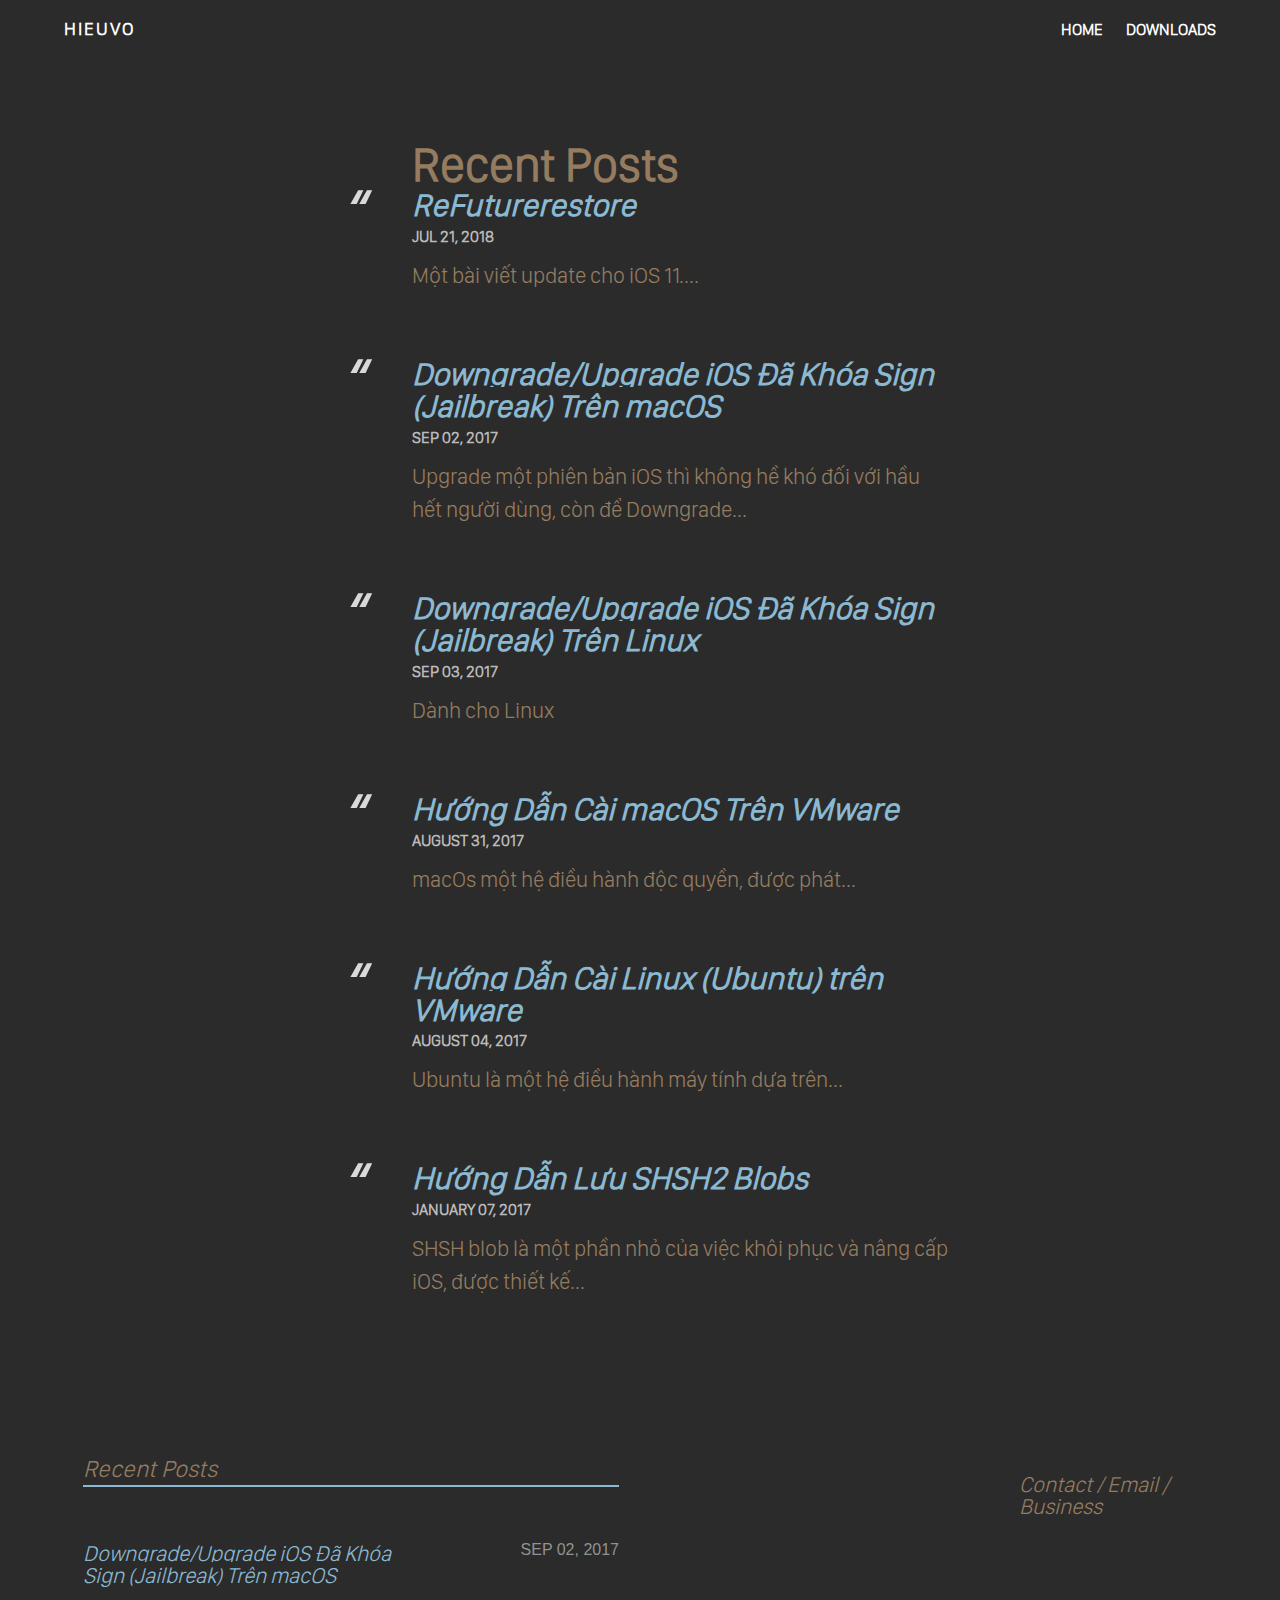
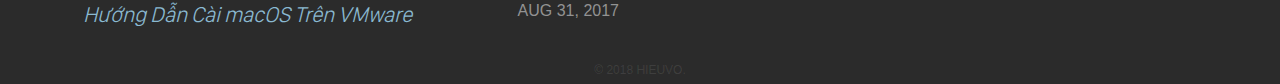
<file: index.html>
<!DOCTYPE html>
<html lang="vi">
	<head>
		<meta charset="utf-8">
		<title>
			Recent Posts &#8211; Hieuvo
		</title>
		<meta content="320" name="MobileOptimized">
		<link href="css/custom.css" rel="stylesheet">
		<link href="https://raw.githubusercontent.com/hieuvooo/hieuvooo.github.io/master/favicon.ico" rel="shortcut icon">
	</head>
	<body>
		<header class="site-header darken">
			<div class="wrap">
				<hgroup>
					<h1>
						<a href="https://hieuvo.me/">Hieuvo</a>
					</h1>
				</hgroup><a class="menu" href="#nav"><span class="icons">☰</span></a>
				<nav role="navigation">
					<ul>
						<li>
							<a href="index.html" title="Hieuvo">Home</a>
						</li>
						<li>
							<a href="articles/downloads/index.html">downloads</a>
						</li>
					</ul>
				</nav>
			</div>
		</header>
		<div id="bump">
			<section class="article archive">
				<article class="archive-wrap">
					<ol class="post-list">
						<li style="list-style: none; display: inline">
							<h2>
								<span class="bb">Recent Posts</span>
							</h2>
						</li>
						<li>
							<div class="deets" itemprop="blogPost" itemscope itemtype="http://schema.org/BlogPosting">
								<h1>
									<a href="https://hieuvo.me/ReFuturerestore/" target="_blank">ReFuturerestore</a>
								</h1>
								<p class="date">
									<time datetime="2015-06-08T00:00:00-04:00" itemprop="datePublished">JUL 21, 2018</time>
								</p>
								<p class="">
									Một bài viết update cho iOS 11....
								</p>
							</div>
						</li>
						<li>
							<div class="deets" itemprop="blogPost" itemscope itemtype="http://schema.org/BlogPosting">
								<h1>
									<a href="articles/down-up-macOS/Downgrade-Upgrade-cho-macOS.html">Downgrade/Upgrade iOS Đã Khóa Sign (Jailbreak) Trên macOS</a>
								</h1>
								<p class="date">
									<time datetime="2015-06-08T00:00:00-04:00" itemprop="datePublished">SEP 02, 2017</time>
								</p>
								<p class="">
									Upgrade một phiên bản iOS thì không hề khó đối với hầu hết người dùng, còn để Downgrade...
								</p>
							</div>
						</li>
						<li>
							<div class="deets" itemprop="blogPost" itemscope itemtype="http://schema.org/BlogPosting">
								<h1>
									<a href="articles/down-up-Linux/Downgrade-Upgrade-cho-Linux.html">Downgrade/Upgrade iOS Đã Khóa Sign (Jailbreak) Trên Linux</a>
								</h1>
								<p class="date">
									<time datetime="2015-02-10T00:00:00-05:00" itemprop="datePublished">SEP 03, 2017</time>
								</p>
								<p class="">
									Dành cho Linux
								</p>
							</div>
						</li>
						<li>
							<div class="deets" itemprop="blogPost" itemscope itemtype="http://schema.org/BlogPosting">
								<h1>
									<a href="articles/Install-macOS/Huong-dan-cai-macOS-tren-VMware.html">Hướng Dẫn Cài macOS Trên VMware</a>
								</h1>
								<p class="date">
									<time datetime="2015-02-01T00:00:00-05:00" itemprop="datePublished">August 31, 2017</time>
								</p>
								<p class="">
									macOs một hệ điều hành độc quyền, được phát...
								</p>
							</div>
						</li>
						<li>
							<div class="deets" itemprop="blogPost" itemscope itemtype="http://schema.org/BlogPosting">
								<h1>
									<a href="articles/Install-Linux/Huong-dan-cai-Linux-(Ubuntu)-tren-VMware.html">Hướng Dẫn Cài Linux (Ubuntu) trên VMware</a>
								</h1>
								<p class="date">
									<time datetime="2015-01-04T00:00:00-05:00" itemprop="datePublished">August 04, 2017</time>
								</p>
								<p class="">
									Ubuntu là một hệ điều hành máy tính dựa trên...
								</p>
							</div>
						</li>
						<li>
							<div class="deets" itemprop="blogPost" itemscope itemtype="http://schema.org/BlogPosting">
								<h1>
									<a href="articles/SHSH-Blob/SHSH-Blob.html">Hướng Dẫn Lưu SHSH2 Blobs</a>
								</h1>
								<p class="date">
									<time datetime="2015-01-03T00:00:00-05:00" itemprop="datePublished">January 07, 2017</time>
								</p>
								<p class="">
									SHSH blob là một phần nhỏ của việc khôi phục và nâng cấp iOS, được thiết kế...
								</p>
							</div>
						</li>
					</ol>
				</article>
			</section>
		</div>
		<footer>
			<aside class="wrap">
				<ol class="prev-posts">
					<li style="list-style: none; display: inline">
						<p class="list-title">
							Recent Posts
						</p>
					</li>
					<li>
						<span class="recent-title"><a href="articles/down-up-macOS/Downgrade-Upgrade-cho-macOS.html" title="Downgrade/Upgrade iOS Đã Khóa Sign (Jailbreak) Trên macOS">Downgrade/Upgrade iOS Đã Khóa Sign (Jailbreak) Trên macOS</a></span> <span class="date">SEP 02, 2017</span>
					</li>
					<li>
						<span class="recent-title"><a href="articles/Install-macOS/Huong-dan-cai-macOS-tren-VMware.html" title="Hướng Dẫn Cài macOS Trên VMware.html">Hướng Dẫn Cài macOS Trên VMware</a></span> <span class="date">Aug 31, 2017</span>
					</li>
				</ol>
				<div class="social">
					<ul>
						<li>
							<a href="http://m.me/hieuvo.me" id="face" target="_blank"><span class="foot-link">Contact /</span></a>
							<a href="mailto:support@hieuvo.me" id="face" target="_blank"><span class="foot-link">Email /</span></a>
							<a href="mailto:hieuvo@hieuvo.me" id="face" target="_blank"><span class="foot-link">Business</span></a>
						</li>
					</ul>
				</div>
			</aside><small>&copy; 2018 Hieuvo.</small>
		</footer>
	</body>
</html>
</file>
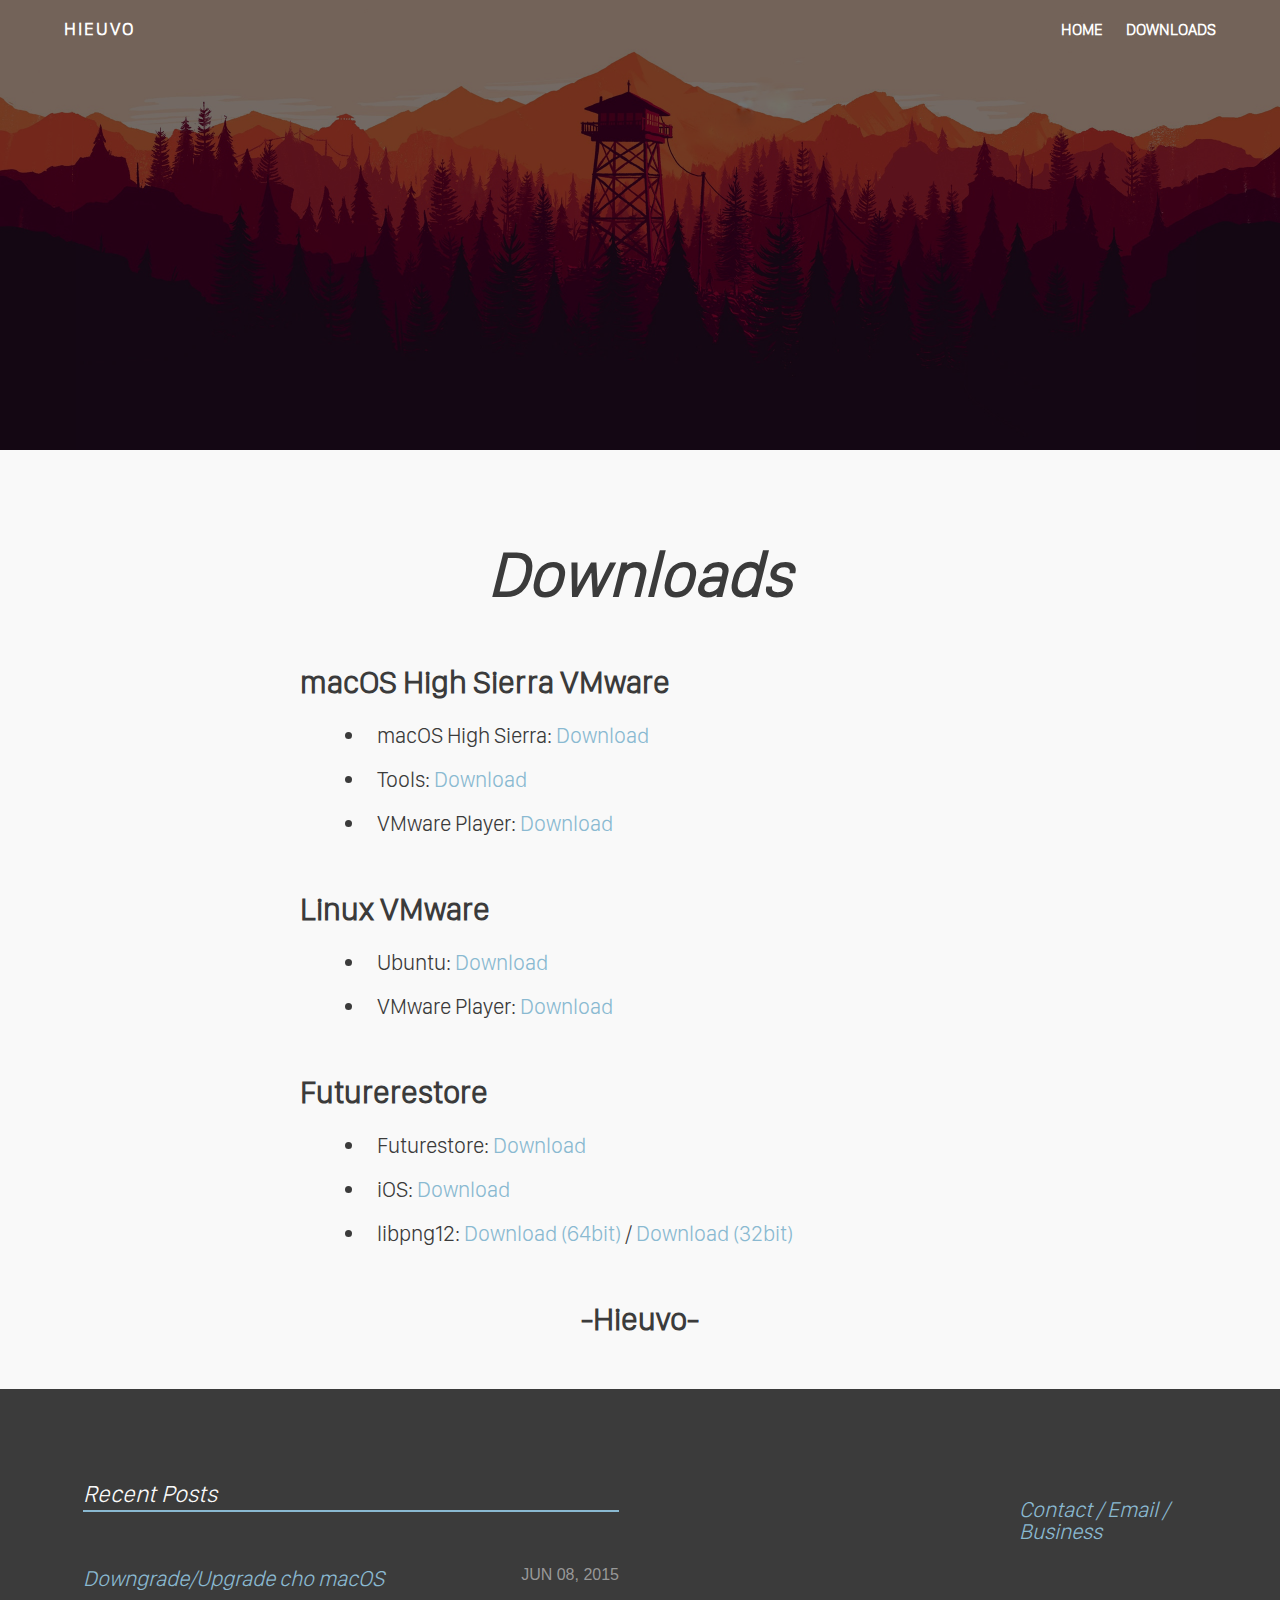
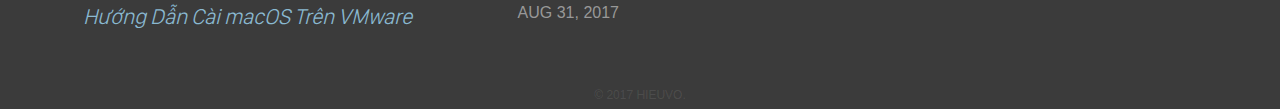
<file: articles/downloads/index.html>
<!DOCTYPE html>
<html lang="vi">
	<head>
		<meta charset="utf-8">
		<title>
			Recent Posts &#8211; Hieuvo
		</title>
		<meta content="320" name="MobileOptimized">
		<link href="../../css/i.css" rel="stylesheet">
		<link href="https://raw.githubusercontent.com/hieuvooo/hieuvooo.github.io/master/favicon.ico" rel="shortcut icon">
	</head>
	<body>
		<header class="site-header darken">
			<div class="wrap">
				<hgroup>
					<h1>
						<a href="https://hieuvo.me/">Hieuvo</a>
					</h1>
				</hgroup><a class="menu" href="#nav"><span class="icons">☰</span></a>
				<nav role="navigation">
					<ul>
						<li>
							<a href="../index.html" title="Hieuvo">Home</a>
						</li>
						<li>
							<a href="index.html">downloads</a>
						</li>
					</ul>
				</nav>
			</div>
		</header>
		<section class="article">
			<div class="overlay"></div>
			<div class="featured-image" style="background-image: url(../../images/material-wallpaper-2560x1024.jpg)"></div>
			<article class="wrap post">
				<header class="post-header">
					<hgroup>
						<h1>
							Downloads
						</h1>
						<p class="intro"></p>
					</hgroup>
				</header>
				<h3>
					macOS High Sierra VMware
				</h3>
				<ul>
					<li>macOS High Sierra: <a href="https://goo.gl/VQa7jy" target="_blank">Download</a>
					</li>
					<li>Tools: <a href="https://goo.gl/3t5HRS" target="_blank">Download</a>
					</li>
					<li>VMware Player: <a href="https://goo.gl/E4e4td" target="_blank">Download</a>
					</li>
				</ul>
				<h3>
					Linux VMware
				</h3>
				<ul>
					<li>Ubuntu: <a href="https://goo.gl/Y3z5yG" target="_blank">Download</a>
					</li>
					<li>VMware Player: <a href="https://goo.gl/E4e4td" target="_blank">Download</a>
					</li>
				</ul>
				<h3>
					Futurerestore
				</h3>
				<ul>
					<li>Futurestore: <a href="https://goo.gl/96wALA" target="_blank">Download</a>
					</li>
					<li>iOS: <a href="https://goo.gl/fmFNiS" target="_blank">Download</a>
					</li>
					<li>libpng12: <a href="https://goo.gl/hzco2d" target="_blank">Download (64bit)</a> / <a href="https://goo.gl/QoPmzH" target="_blank">Download (32bit)</a>
					</li>
				</ul>
				<script src="../../js/jquery-1.11.3.min.js">
				</script> 
				<script type="text/javascript">
				            $('body').prepend('<a href="#" class="back-to-top">Back to Top<\/a>');

				            var amountScrolled = 300;

				            $(window).scroll(function() {
				            if ( $(window).scrollTop() > amountScrolled ) {
				                $('a.back-to-top').fadeIn('slow');
				            } else {
				                $('a.back-to-top').fadeOut('slow');
				            }
				            });

				            $('a.back-to-top, a.simple-back-to-top').click(function() {
				            $('html, body').animate({
				                scrollTop: 0
				            }, 700);
				            return false;
				            });
				</script>
				<center>
					<h3>
						-Hieuvo-
					</h3>
				</center>
			</article>
		</section>
		<footer>
			<aside class="wrap">
				<ol class="prev-posts">
					<li style="list-style: none; display: inline">
						<p class="list-title">
							Recent Posts
						</p>
					</li>
					<li>
						<span class="recent-title"><a href="../down-up-macOS/Downgrade-Upgrade-cho-macOS.html" title="Downgrade/Upgrade cho macOS">Downgrade/Upgrade cho macOS</a></span> <span class="date">Jun 08, 2015</span>
					</li>
					<li>
						<span class="recent-title"><a href="../Install-macOS/Huong-dan-cai-macOS-tren-VMware.html" title="Hướng Dẫn Cài macOS Trên VMware.html">Hướng Dẫn Cài macOS Trên VMware</a></span> <span class="date">Aug 31, 2017</span>
					</li>
				</ol>
				<div class="social">
					<ul>
						<li>
							<a href="http://m.me/hieuvo.me" id="face" target="_blank"><span class="foot-link">Contact /</span></a>
							<a href="mailto:support@hieuvo.me" id="face" target="_blank"><span class="foot-link">Email /</span></a>
							<a href="mailto:hieuvo@hieuvo.me" id="face" target="_blank"><span class="foot-link">Business</span></a>
						</li>
					</ul>
				</div>
			</aside><small>&copy; 2017 Hieuvo.</small>
		</footer>
	</body>
</html>
</file>
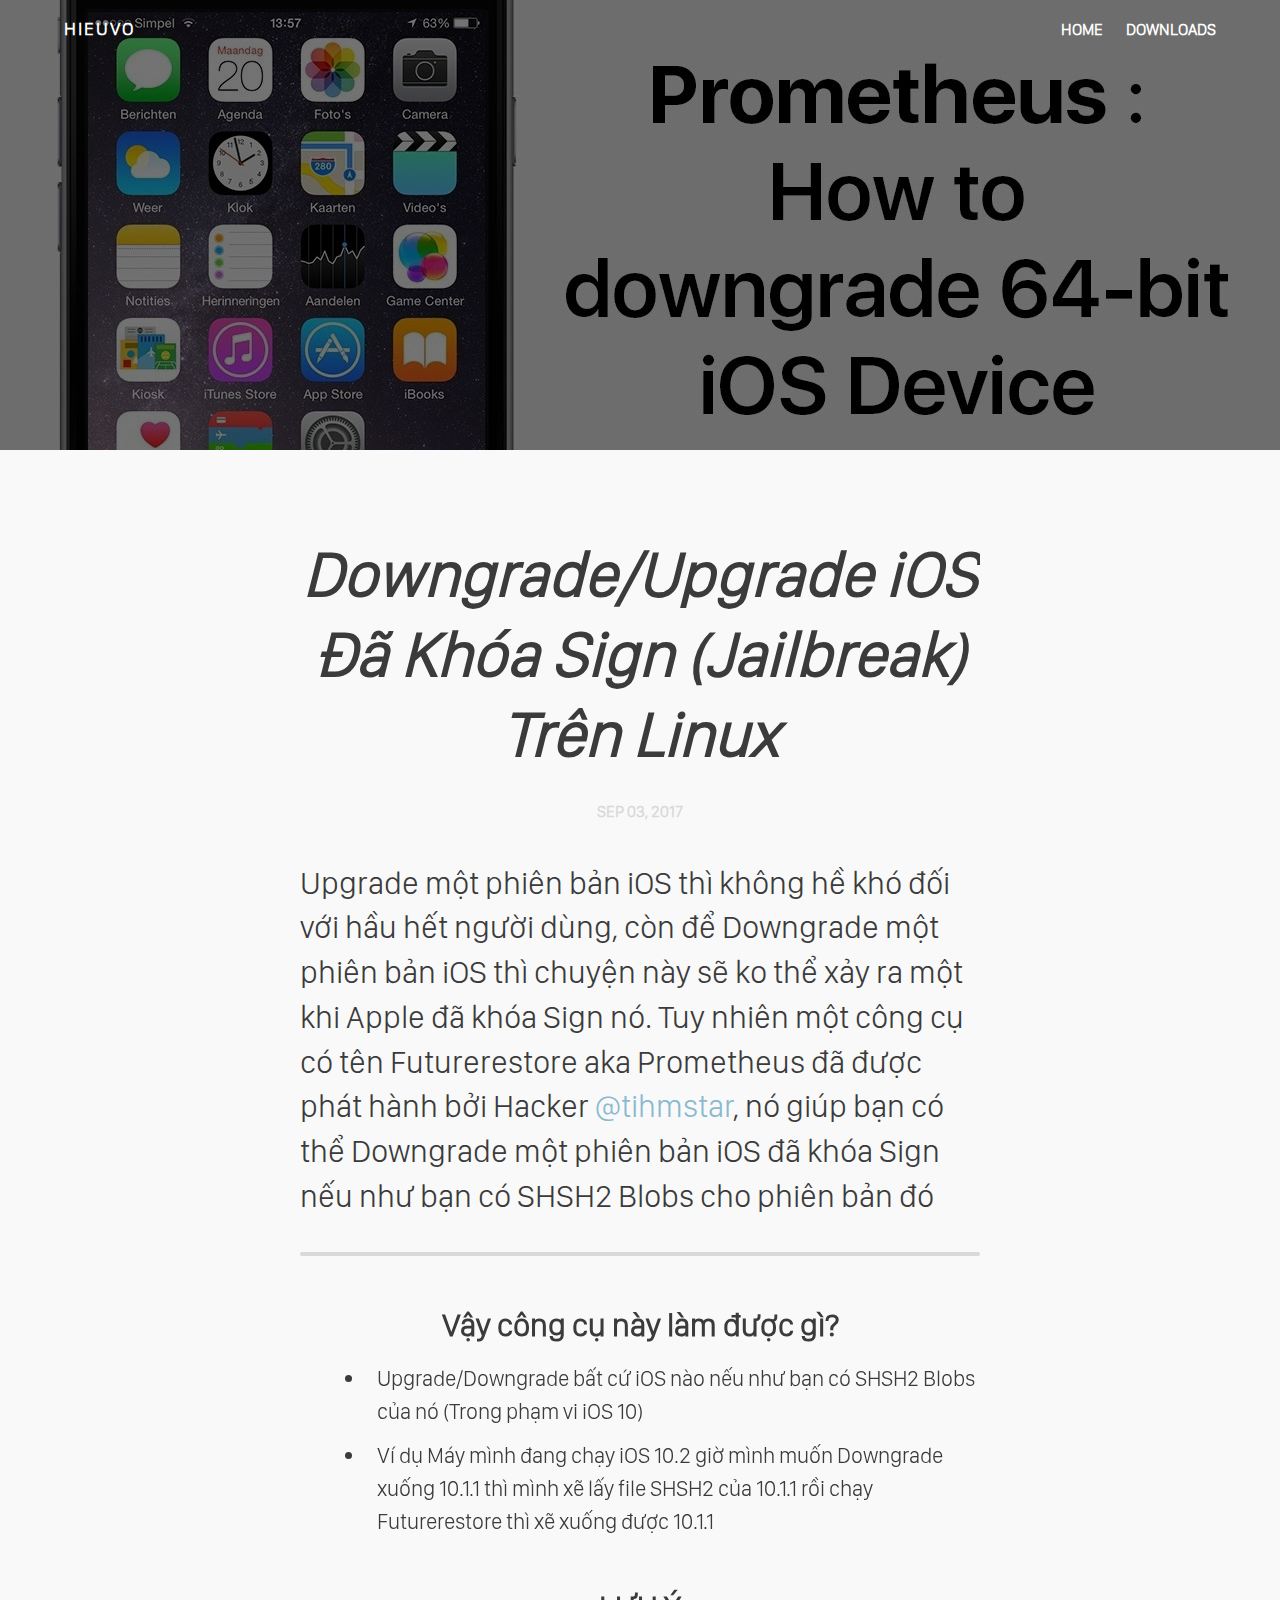
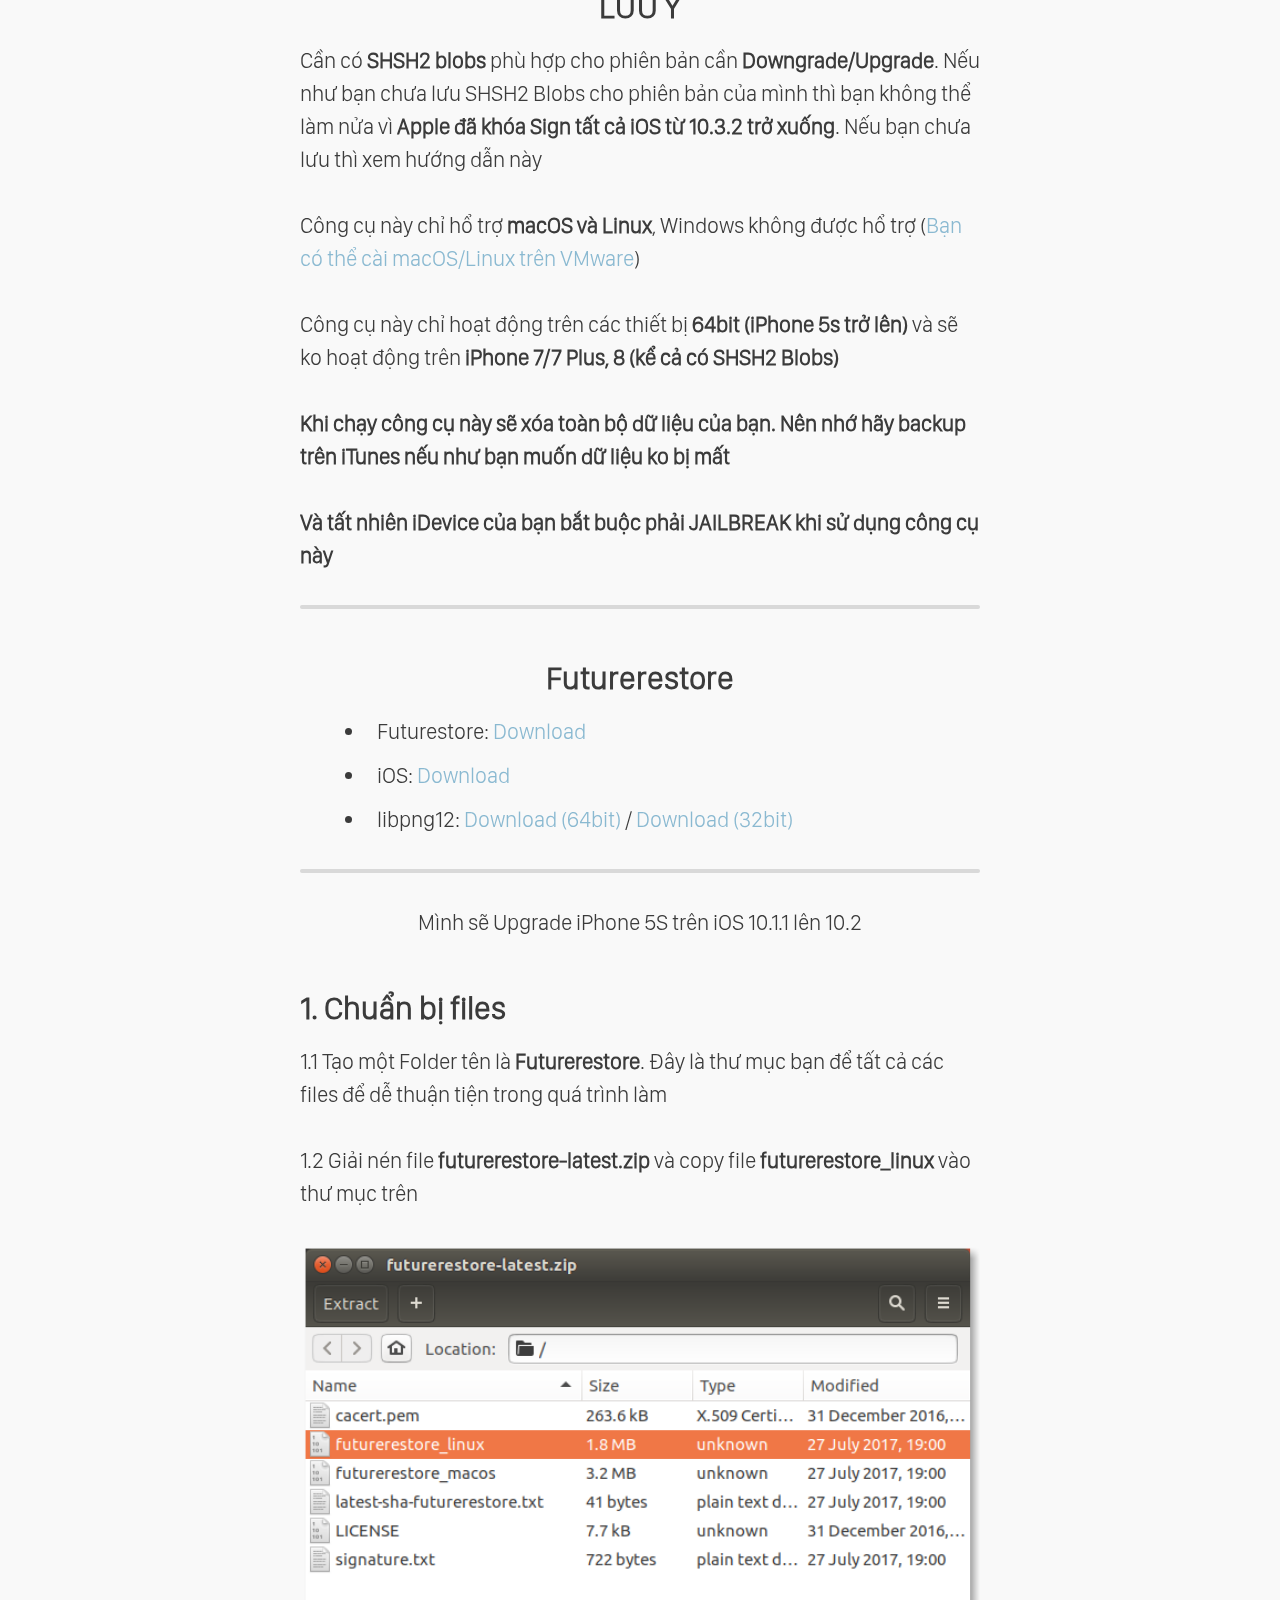
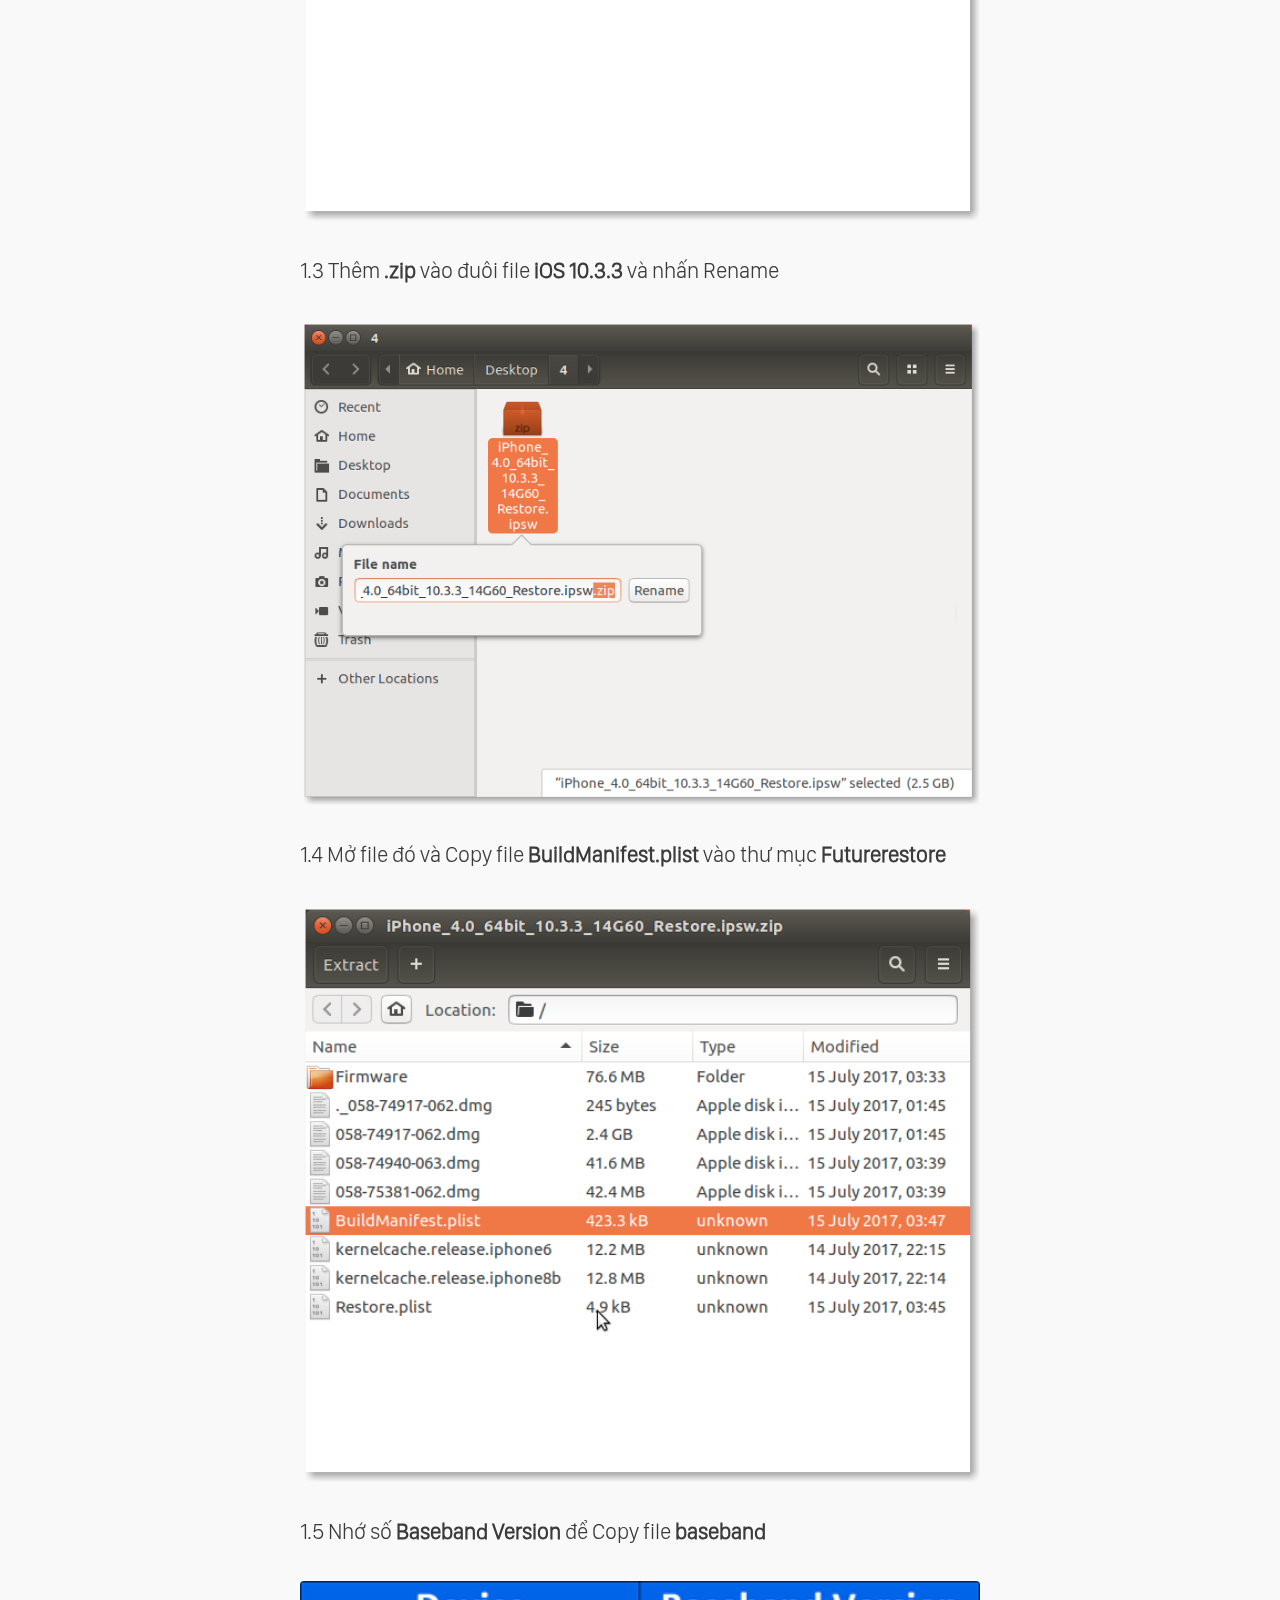
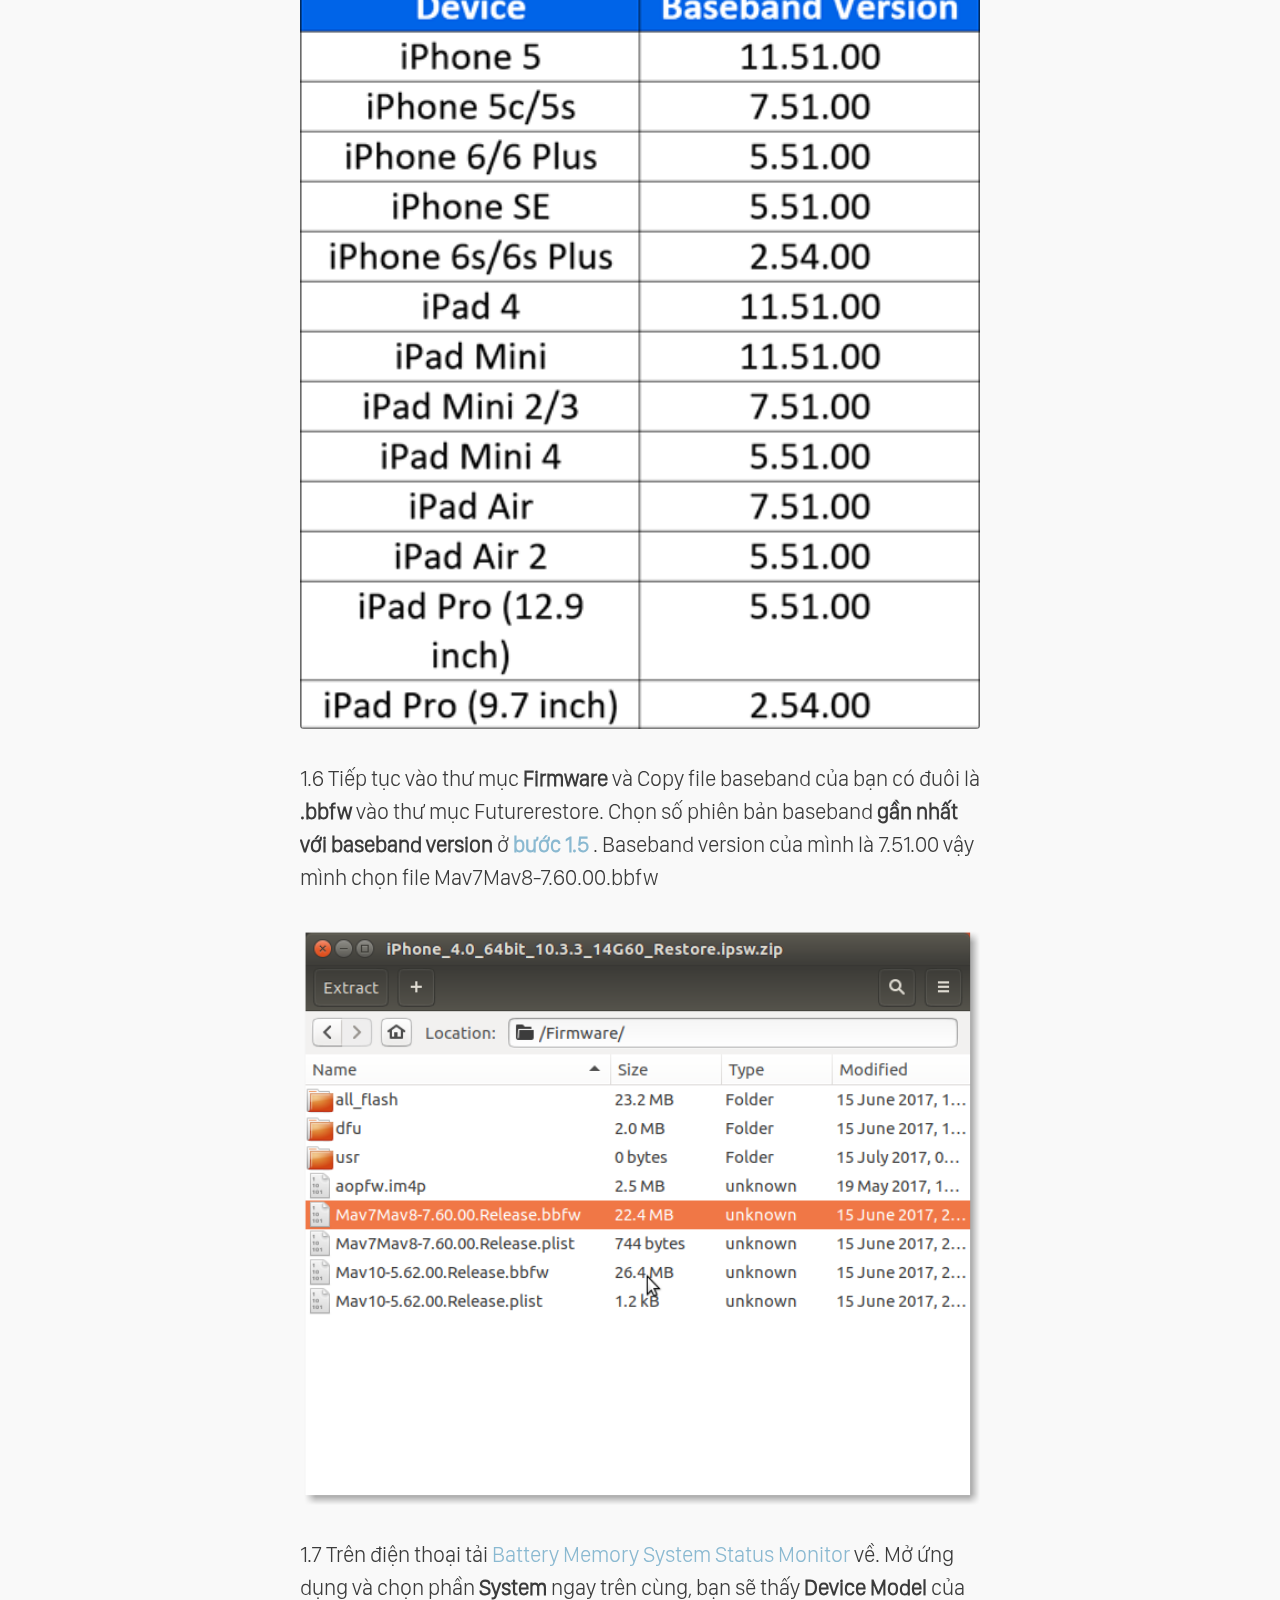
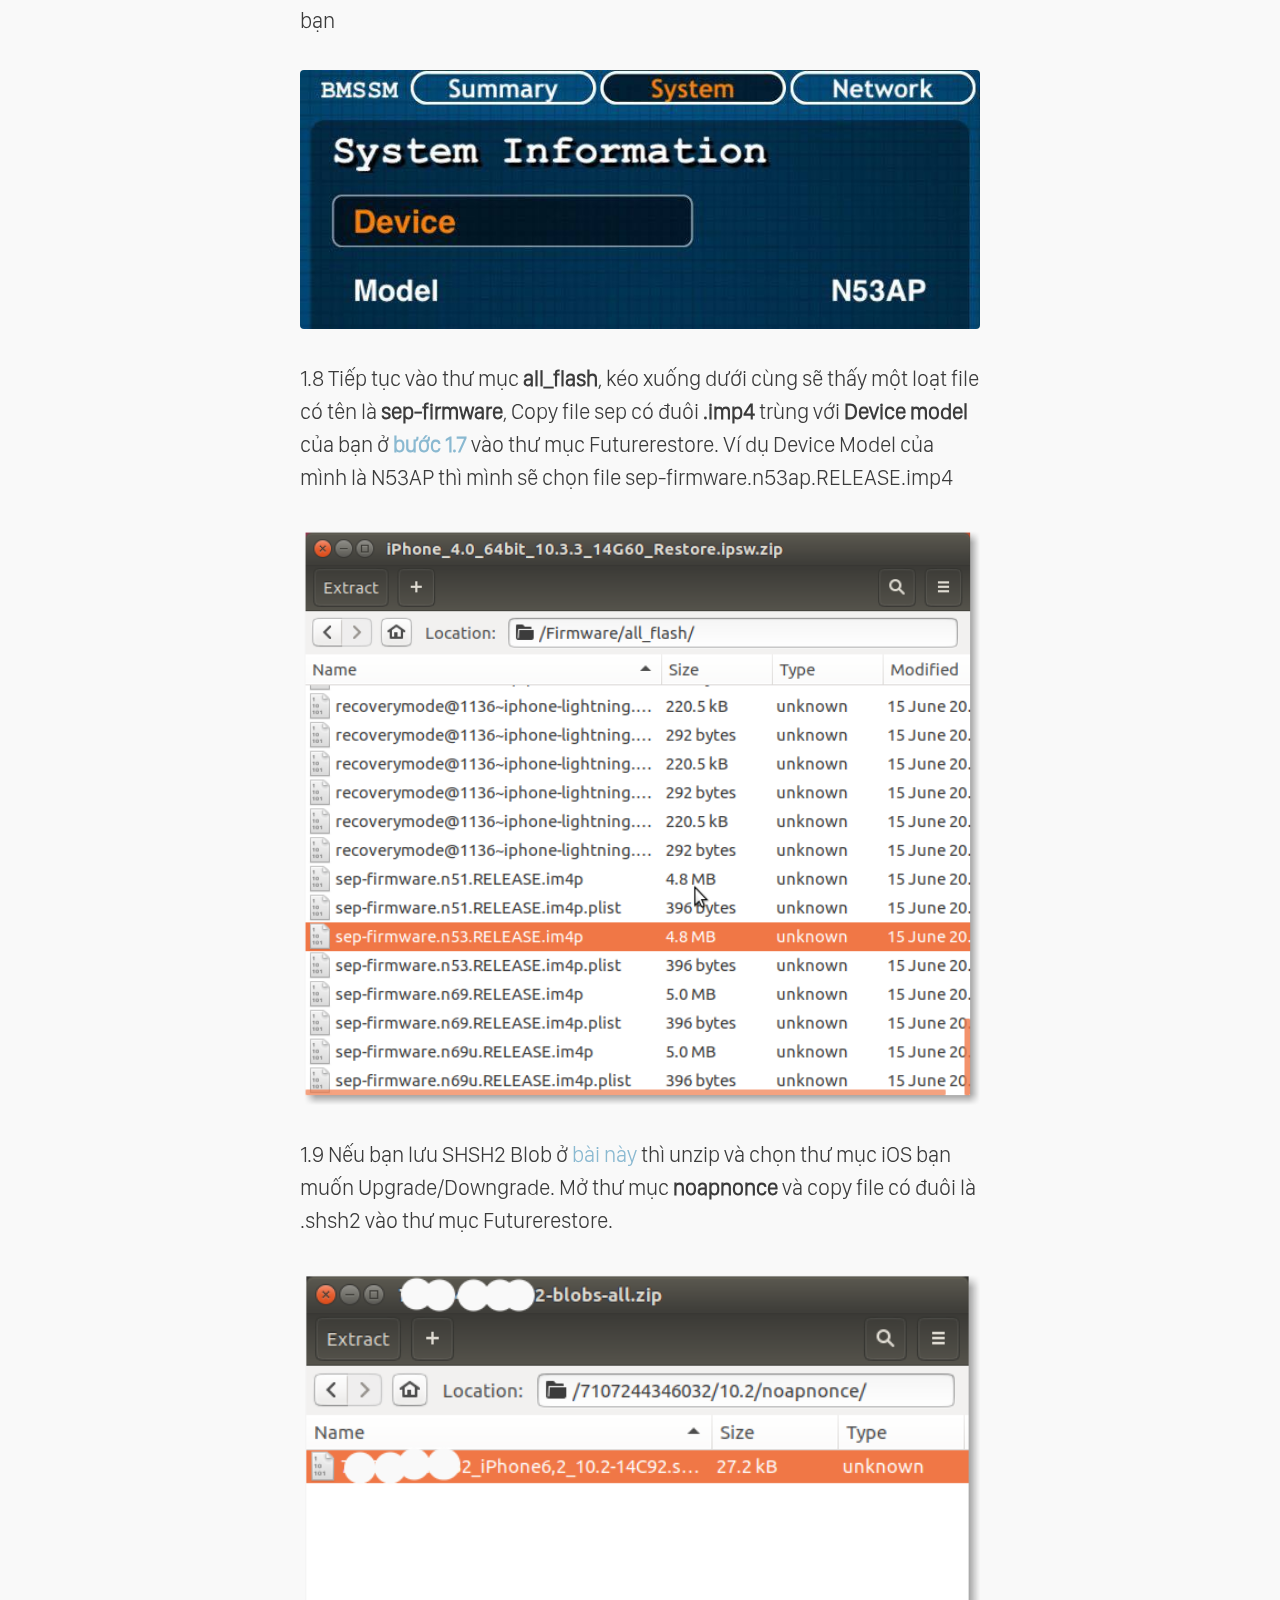
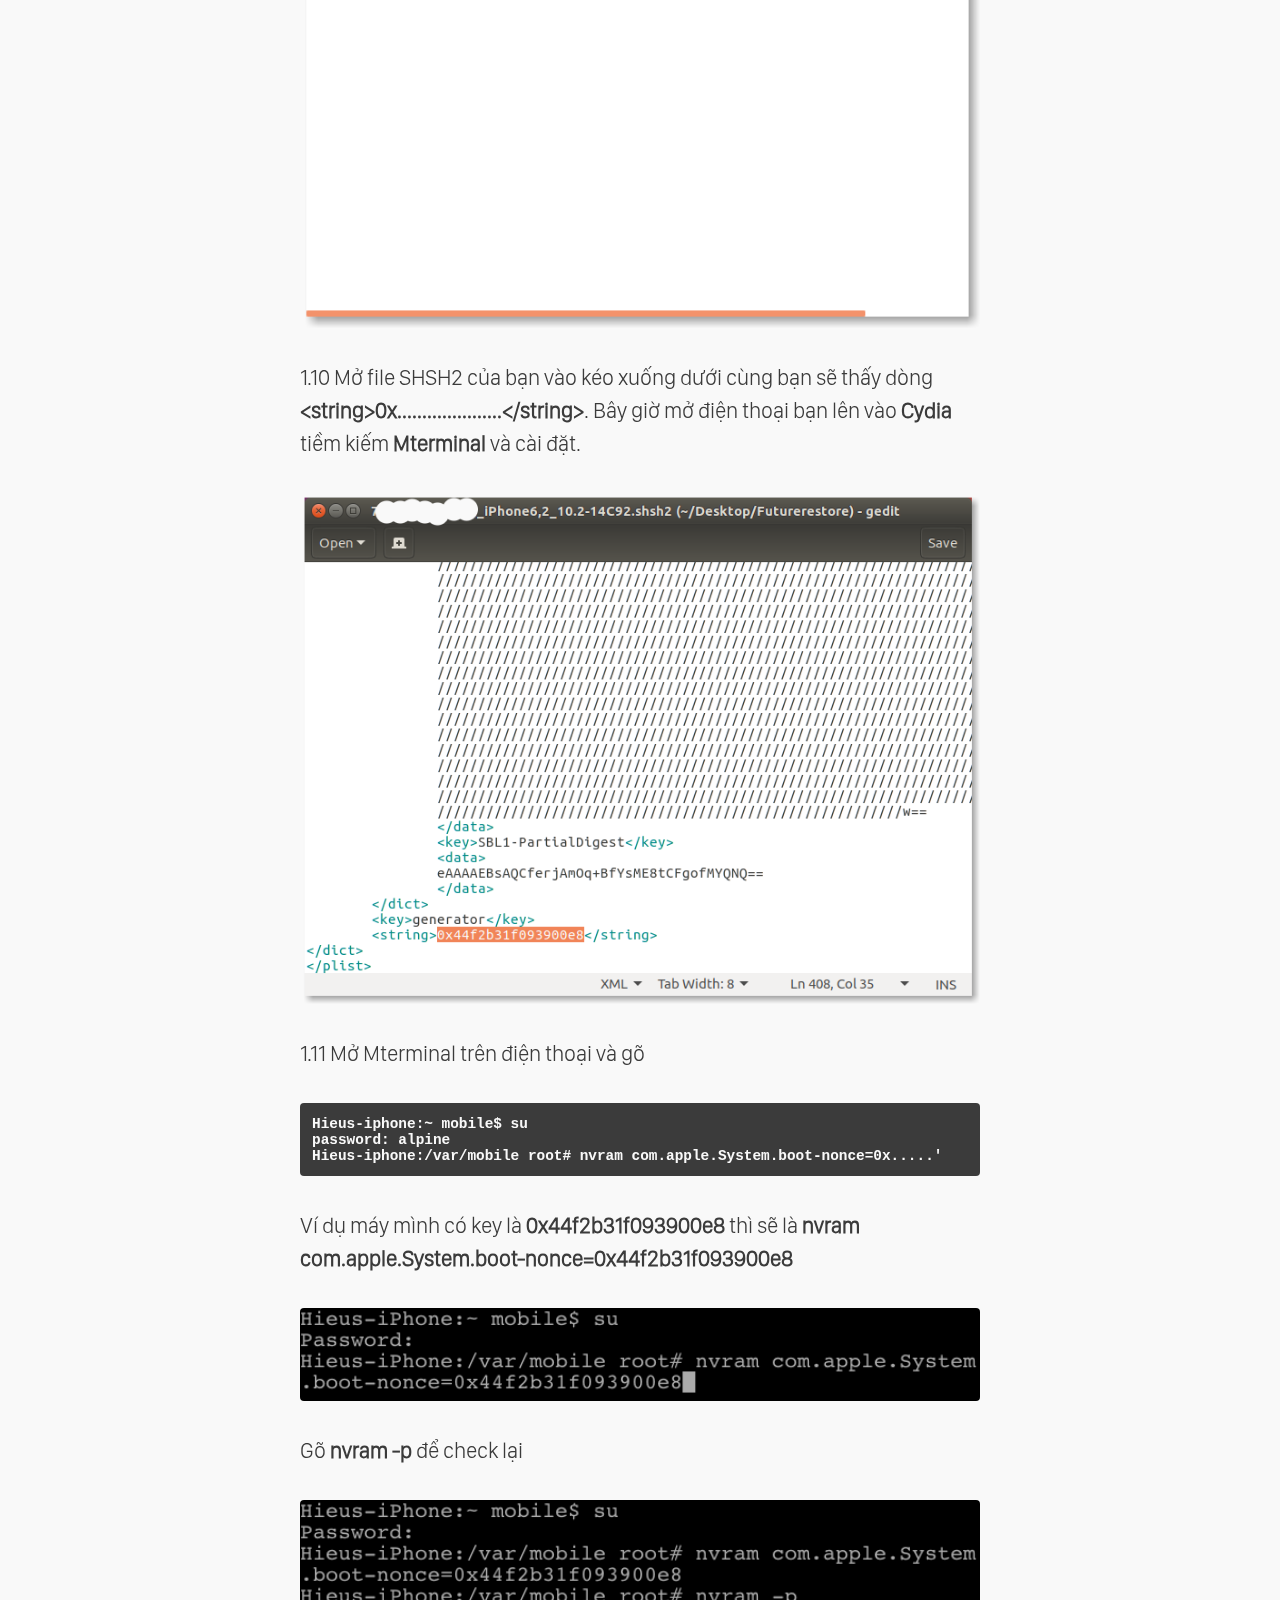
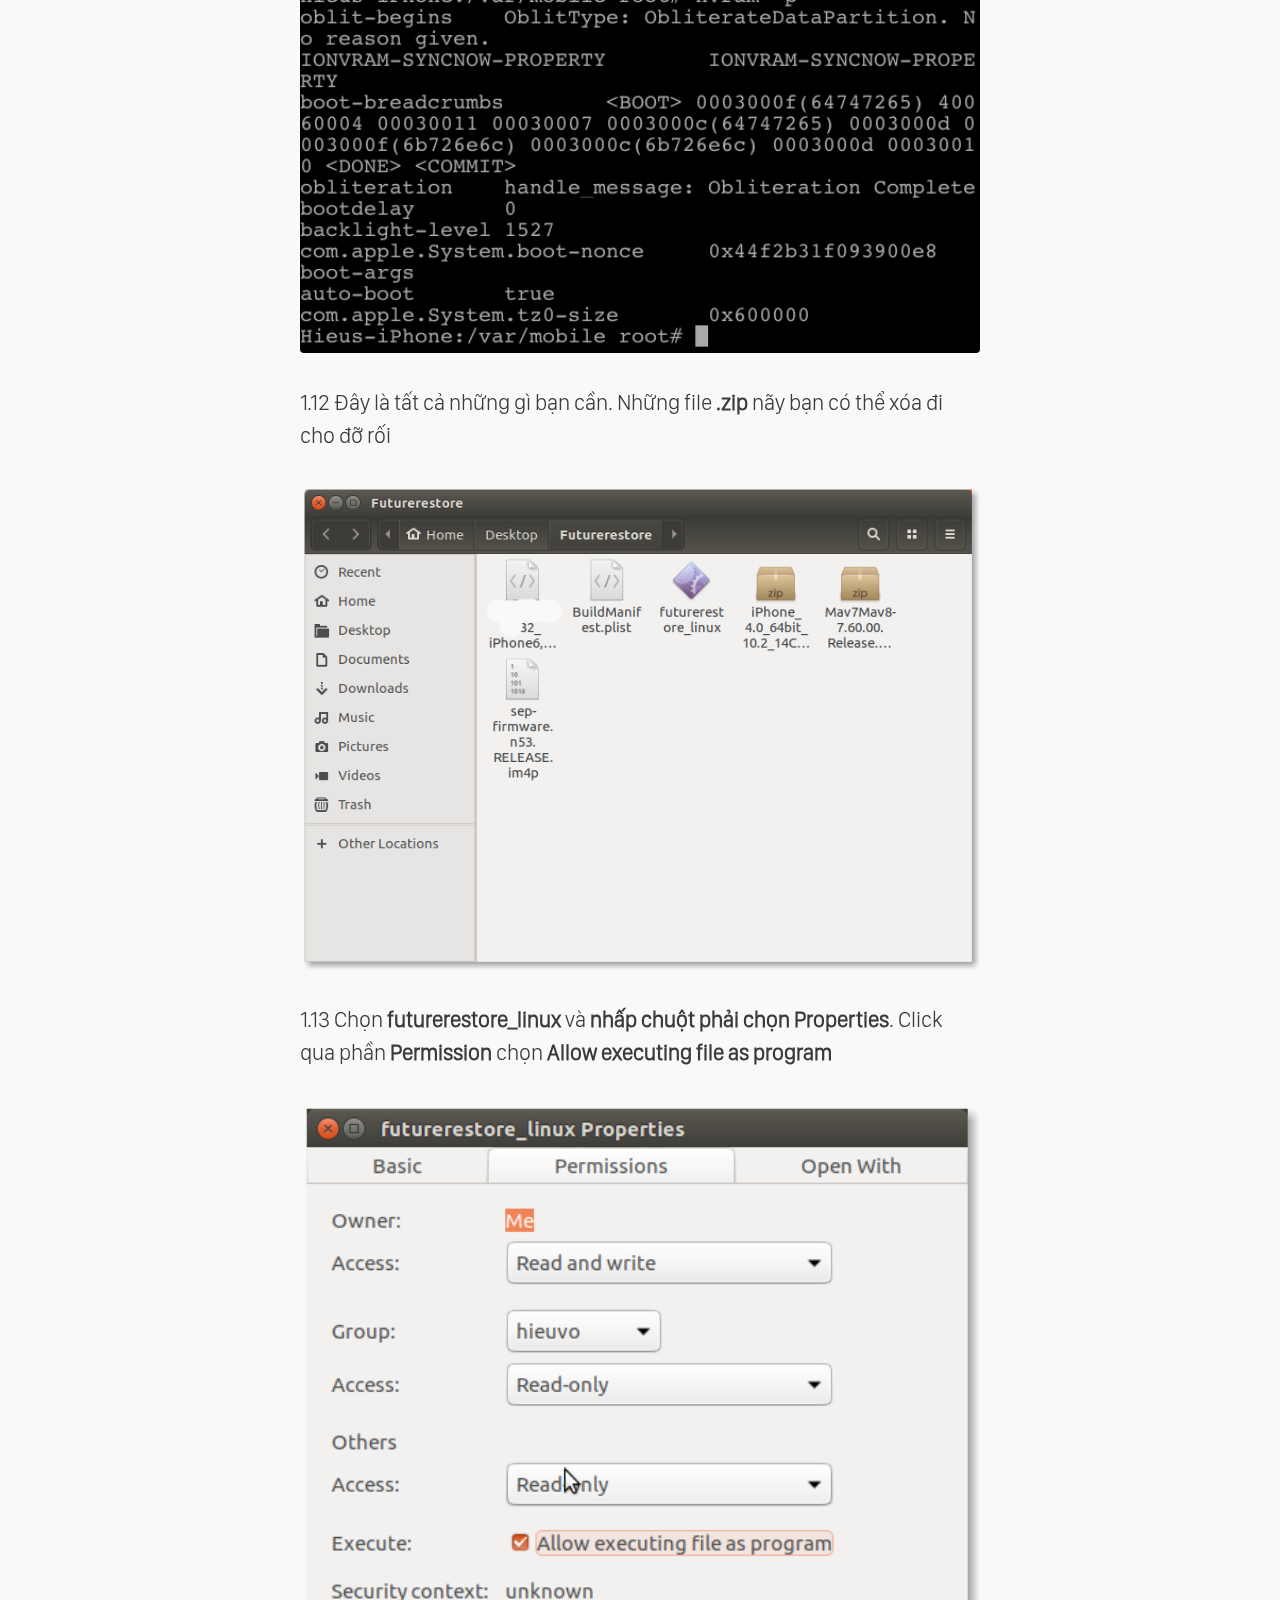
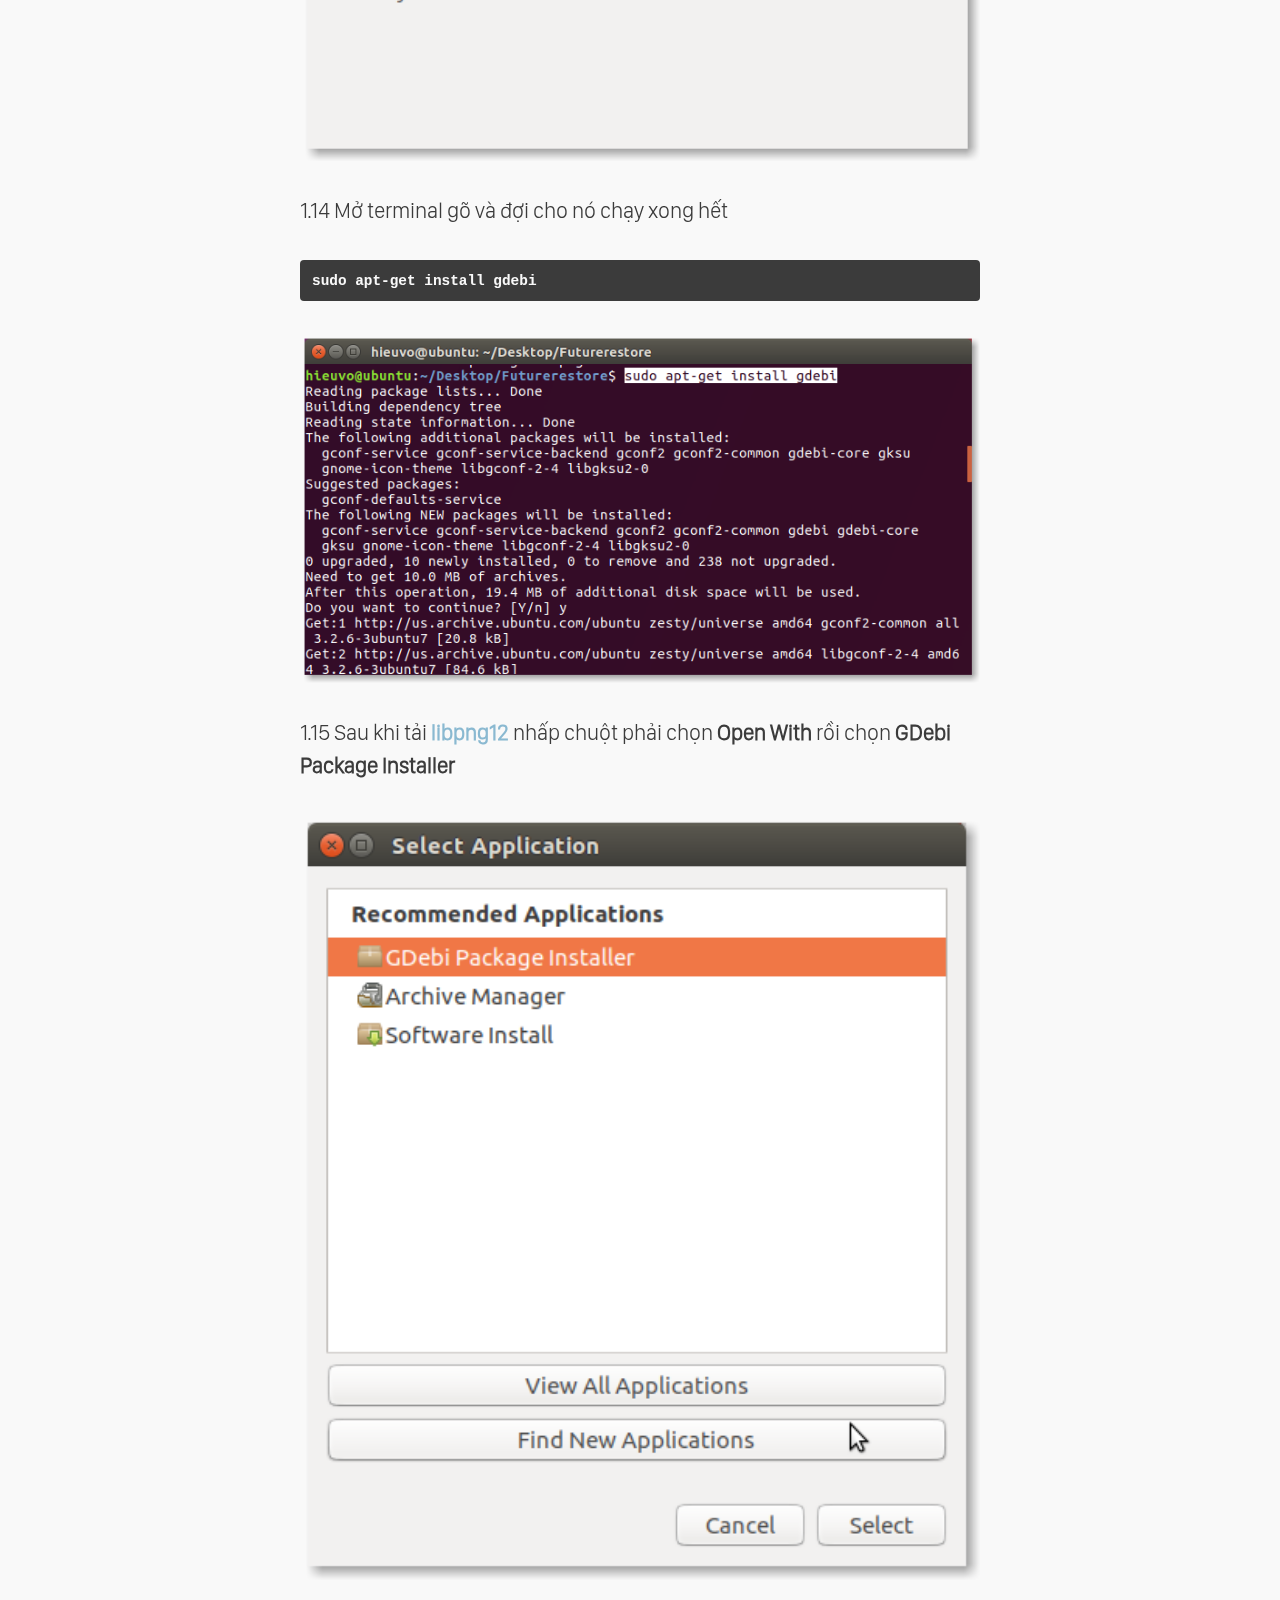
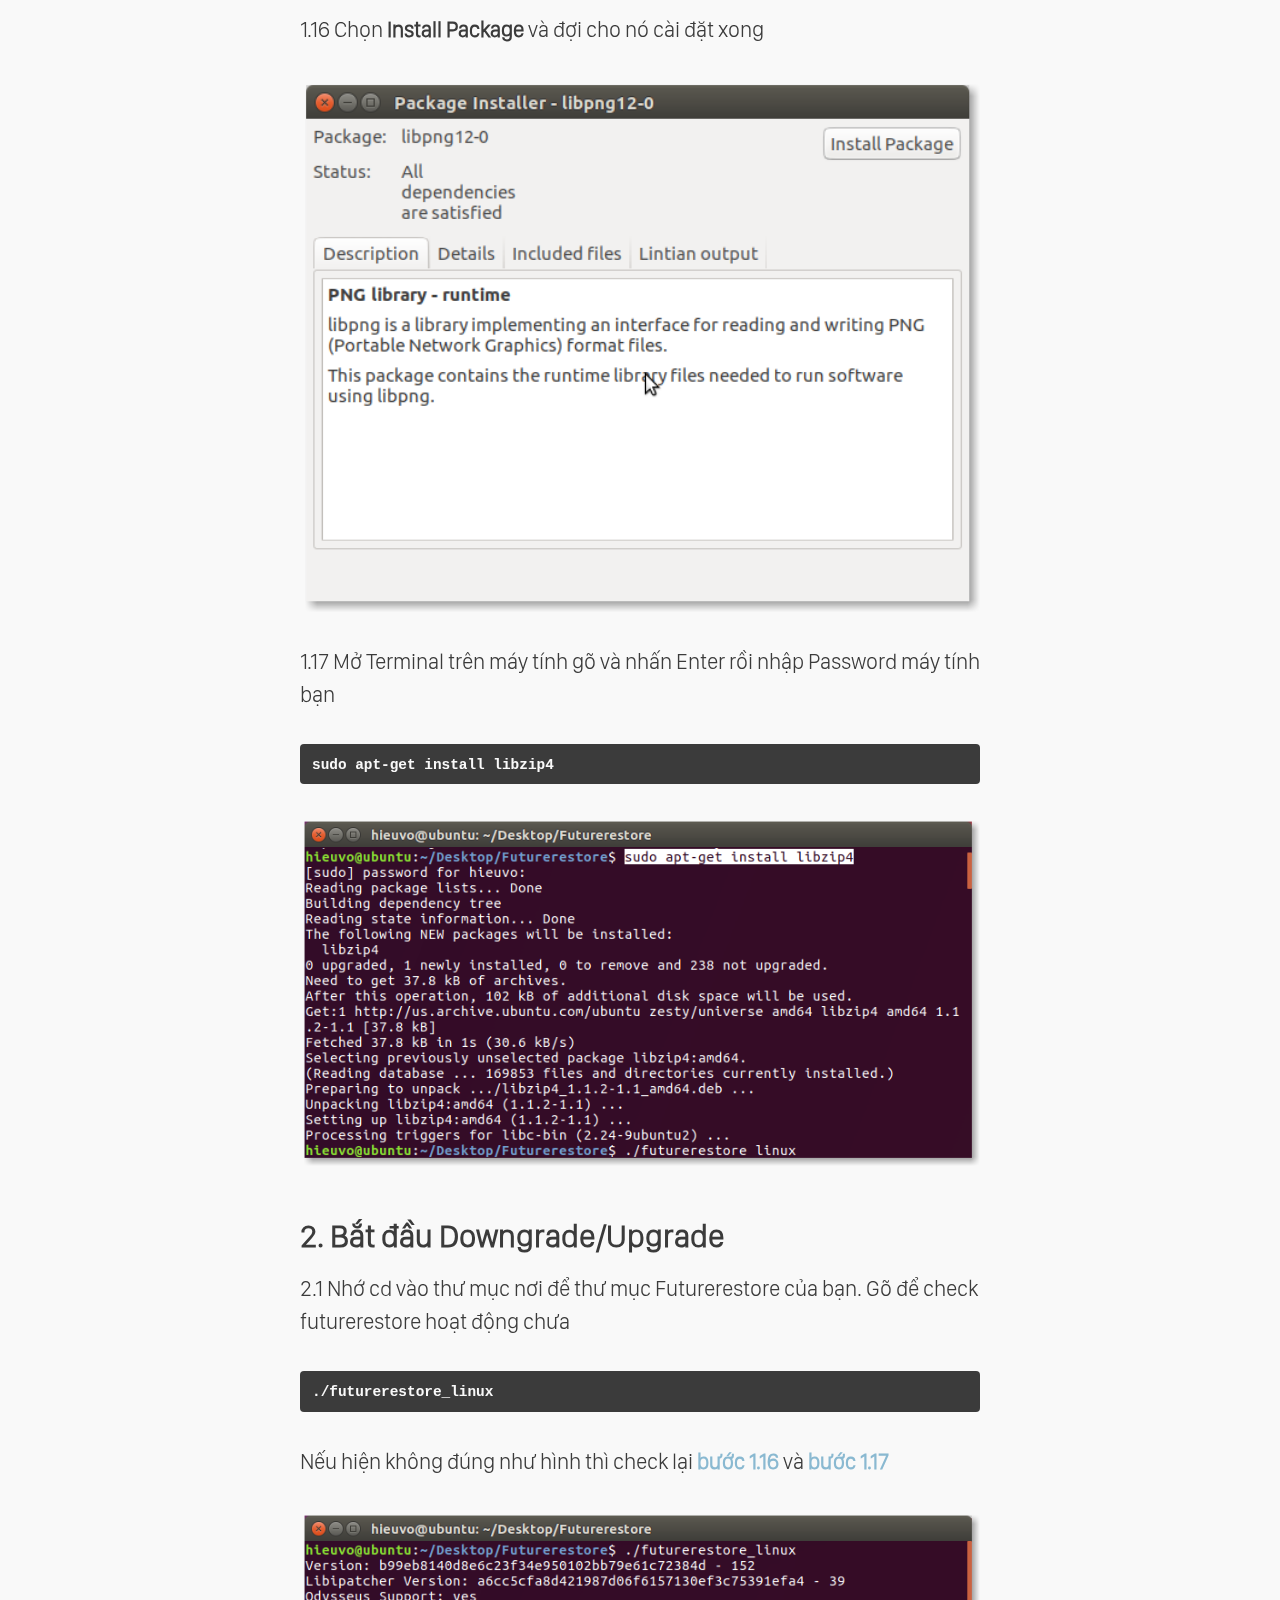
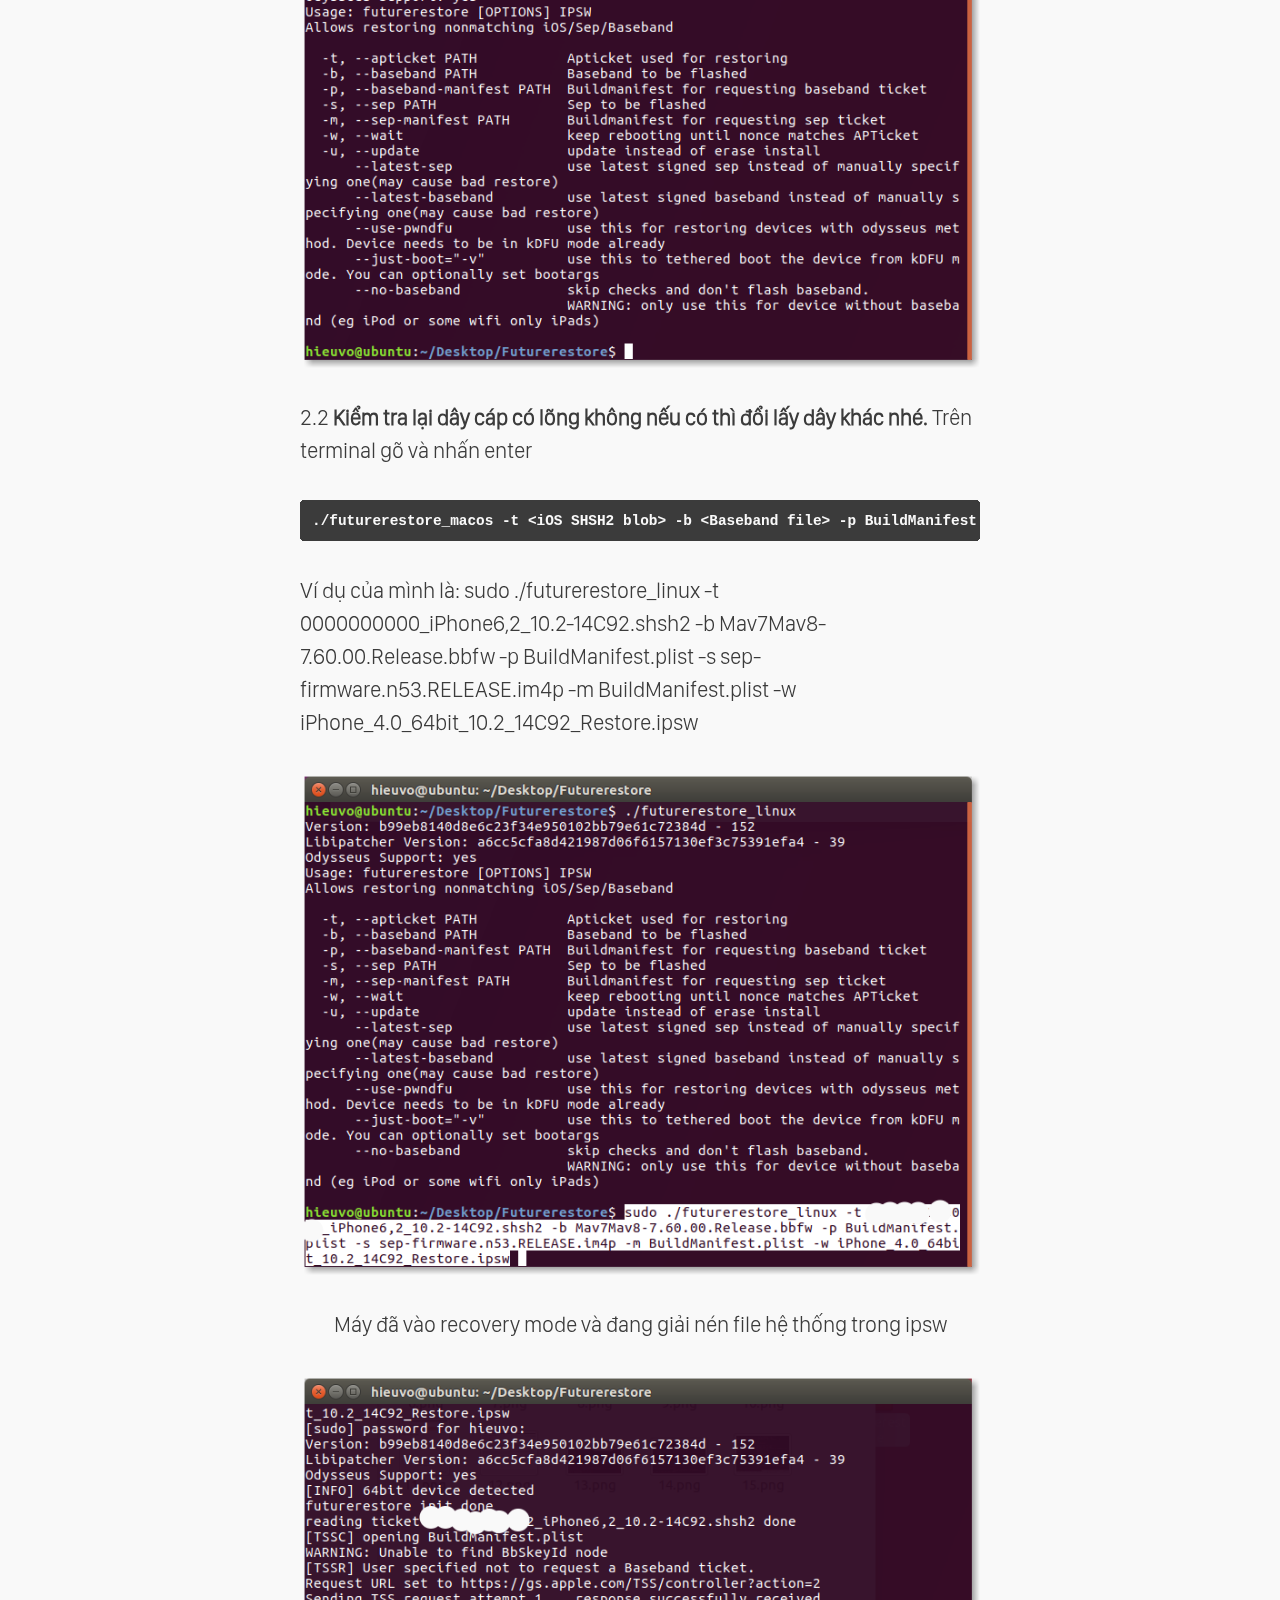
<file: articles/down-up-Linux/Downgrade-Upgrade-cho-Linux.html>
<!DOCTYPE html>
<html lang="vi">
	<head>
		<meta charset="utf-8">
		<title>
			Downgrade/Upgrade iOS Đã Khóa Sign (Jailbreak) Trên Linux &#8211; Hieuvo
		</title>
		<meta content="320" name="MobileOptimized">
		<link href="../../css/i.css" rel="stylesheet">
		<link href="https://raw.githubusercontent.com/hieuvooo/hieuvooo.github.io/master/favicon.ico" rel="shortcut icon">
	</head>
	<body>
		<header class="site-header darken">
			<div class="wrap">
				<hgroup>
					<h1>
						<a href="https://hieuvo.me/">Hieuvo</a>
					</h1>
				</hgroup><a class="menu" href="#nav"><span class="icons">☰</span></a>
				<nav role="navigation">
					<ul>
						<li>
							<a href="../../index.html" title="Hieuvo">Home</a>
						</li>
						<li>
							<a href="../downloads/index.html">downloads</a>
						</li>
					</ul>
				</nav>
			</div>
		</header>
		<section class="article">
			<div class="overlay"></div>
			<div class="featured-image" style="background-image: url(../../images/down-up-macOS/maxresdefault.jpg)"></div>
			<article class="wrap post">
				<header class="post-header">
					<hgroup>
						<h1 id="top">
							Downgrade/Upgrade iOS Đã Khóa Sign (Jailbreak) Trên Linux
						</h1>
						<p class="date">
							SEP 03, 2017
						</p>
						<p class="intro">
							Upgrade một phiên bản iOS thì không hề khó đối với hầu hết người dùng, còn để Downgrade một phiên bản iOS thì chuyện này sẽ ko thể xảy ra một khi Apple đã khóa Sign nó. Tuy nhiên một công cụ có tên Futurerestore aka Prometheus đã được phát hành bởi Hacker <a href="https://goo.gl/JtAkM6" target="_blank">@tihmstar</a>, nó giúp bạn có thể Downgrade một phiên bản iOS đã khóa Sign nếu như bạn có SHSH2 Blobs cho phiên bản đó
						</p>
					</hgroup>
				</header><b></b>
				<hr>
				<b><span style="color: rgb(0, 0, 0);"></span></b>
				<center>
					<h3>
						Vậy công cụ này làm được gì?
					</h3>
				</center>
				<ul>
					<li>Upgrade/Downgrade bất cứ iOS nào nếu như bạn có SHSH2 Blobs của nó (Trong phạm vi iOS 10)
					</li>
					<li>Ví dụ Máy mình đang chạy iOS 10.2 giờ mình muốn Downgrade xuống 10.1.1 thì mình xẽ lấy file SHSH2 của 10.1.1 rồi chạy Futurerestore thì xẽ xuống được 10.1.1
					</li>
				</ul>
				<center>
					<h3>
						LƯU Ý
					</h3>
				</center>
				<p>
					Cần có <strong>SHSH2 blobs</strong> phù hợp cho phiên bản cần <strong>Downgrade/Upgrade</strong>. Nếu như bạn chưa lưu SHSH2 Blobs cho phiên bản của mình thì bạn không thể làm nửa vì <strong>Apple đã khóa Sign tất cả iOS từ 10.3.2 trở xuống</strong>. Nếu bạn chưa lưu thì xem hướng dẫn này
				</p>
				<p>
					Công cụ này chỉ hổ trợ <strong>macOS và Linux</strong>, Windows không được hổ trợ (<a href="../Install-macOS/H%C6%B0%E1%BB%9Bng%20D%E1%BA%ABn%20C%C3%A0i%20macOS%20Tr%C3%AAn%20VMware.html" target="_blank">Bạn có thể cài macOS/Linux trên VMware</a>)
				</p>
				<p>
					Công cụ này chỉ hoạt động trên các thiết bị <strong>64bit (iPhone 5s trở lên)</strong> và sẽ ko hoạt động trên <strong>iPhone 7/7 Plus, 8 (kể cả có SHSH2 Blobs)</strong>
				</p>
				<p>
					<strong>Khi chạy công cụ này sẽ xóa toàn bộ dữ liệu của bạn. Nên nhớ hãy backup trên iTunes nếu như bạn muốn dữ liệu ko bị mất</strong>
				</p>
				<p>
					<strong>Và tất nhiên iDevice của bạn bắt buộc phải JAILBREAK khi sử dụng công cụ này</strong>
				</p><b></b>
				<hr>
				<b><span style="color: rgb(0, 0, 0);"></span></b>
				<center>
					<h3 id="download">
						Futurerestore
					</h3>
				</center>
				<ul>
					<li>Futurestore: <a href="https://goo.gl/96wALA" target="_blank">Download</a>
					</li>
					<li>iOS: <a href="https://goo.gl/fmFNiS" target="_blank">Download</a>
					</li>
					<li>libpng12: <a href="https://goo.gl/hzco2d" target="_blank">Download (64bit)</a> / <a href="https://goo.gl/QoPmzH" target="_blank">Download (32bit)</a>
					</li>
				</ul><b></b>
				<hr>
				<b><span style="color: rgb(0, 0, 0);"></span></b>
				<center>
					<p>
						Mình sẽ Upgrade iPhone 5S trên iOS 10.1.1 lên 10.2
					</p>
				</center>
				<h3>
					1. Chuẩn bị files
				</h3>
				<p>
					1.1 Tạo một Folder tên là <strong>Futurerestore</strong>. Đây là thư mục bạn để tất cả các files để dễ thuận tiện trong quá trình làm
				</p>
				<p>
					1.2 Giải nén file <strong>futurerestore-latest.zip</strong> và copy file <strong>futurerestore_linux</strong> vào thư mục trên
				</p><img src="../../images/down-up-Linux/1.png">
				<p>
					1.3 Thêm <strong>.zip</strong> vào đuôi file <strong>iOS 10.3.3</strong> và nhấn Rename
				</p><img src="../../images/down-up-Linux/2.png">
				<p>
					1.4 Mở file đó và Copy file <strong>BuildManifest.plist</strong> vào thư mục <strong>Futurerestore</strong>
				</p><img src="../../images/down-up-Linux/3.png">
				<p id="basebandver">
					1.5 Nhớ số <strong>Baseband Version</strong> để Copy file <strong>baseband</strong>
				</p><img src="../../images/down-up-Linux/baseband-table-10.3.1-1.png">
				<p>
					1.6 Tiếp tục vào thư mục <strong>Firmware</strong> và Copy file baseband của bạn có đuôi là <strong>.bbfw</strong> vào thư mục Futurerestore. Chọn số phiên bản baseband <strong>gần nhất với baseband version</strong> ở <a class="nav-link scroll" href="#basebandver"><strong>bước 1.5</strong></a> . Baseband version của mình là 7.51.00 vậy mình chọn file Mav7Mav8-7.60.00.bbfw
				</p><img src="../../images/down-up-Linux/4.png">
				<p id="devicemodel">
					1.7 Trên điện thoại tải <a href="https://goo.gl/w923tJ" target="_blank">Battery Memory System Status Monitor</a> về. Mở ứng dụng và chọn phần <strong>System</strong> ngay trên cùng, bạn sẽ thấy <strong>Device Model</strong> của bạn
				</p><img src="../../images/down-up-Linux/bkasia133650_17439627_1755372944778427_20522616_n.jpg">
				<p>
					1.8 Tiếp tục vào thư mục <strong>all_flash</strong>, kéo xuống dưới cùng sẽ thấy một loạt file có tên là <strong>sep-firmware</strong>, Copy file sep có đuôi <strong>.imp4</strong> trùng với <strong>Device model</strong> của bạn ở <a class="nav-link scroll" href="#devicemodel"><strong>bước 1.7</strong></a> vào thư mục Futurerestore. Ví dụ Device Model của mình là N53AP thì mình sẽ chọn file sep-firmware.n53ap.RELEASE.imp4
				</p><img src="../../images/down-up-Linux/5.png">
				<p>
					1.9 Nếu bạn lưu SHSH2 Blob ở <a href="../SHSH-Blob/SHSH-Blob.html" target="_blank">bài này</a> thì unzip và chọn thư mục iOS bạn muốn Upgrade/Downgrade. Mở thư mục <strong>noapnonce</strong> và copy file có đuôi là .shsh2 vào thư mục Futurerestore.
				</p><img src="../../images/down-up-Linux/6.png">
				<p>
					1.10 Mở file SHSH2 của bạn vào kéo xuống dưới cùng bạn sẽ thấy dòng <strong>&lt;string&gt;0x.....................&lt;/string&gt;</strong>. Bây giờ mở điện thoại bạn lên vào <strong>Cydia</strong> tiềm kiếm <strong>Mterminal</strong> và cài đặt.
				</p><img src="../../images/down-up-Linux/7.png">
				<p>
					1.11 Mở Mterminal trên điện thoại và gõ
				</p>
				<div class="highlight">
					<pre><code class="language-c" data-lang="c">Hieus-iphone:~ mobile$ su <br>password: alpine <br>Hieus-iphone:/var/mobile root# nvram com.apple.System.boot-nonce=0x.....'  </code></pre>
				</div>
				<p>
					Ví dụ máy mình có key là <strong>0x44f2b31f093900e8</strong> thì sẽ là <strong>nvram com.apple.System.boot-nonce=0x44f2b31f093900e8</strong>
				</p><img src="../../images/down-up-Linux/2017_09_03_9CCD85B5-335A-40DF-A5B7-4AF71698D612.PNG">
				<p>
					Gõ <strong>nvram -p</strong> để check lại
				</p><img src="../../images/down-up-Linux/2017_09_03_4B2D10B6-E439-4539-85C0-FF832816F249.PNG">
				<p>
					1.12 Đây là tất cả những gì bạn cần. Những file <strong>.zip</strong> nãy bạn có thể xóa đi cho đỡ rối
				</p><img src="../../images/down-up-Linux/8.png">
				<p>
					1.13 Chọn <strong>futurerestore_linux</strong> và <strong>nhấp chuột phải chọn Properties</strong>. Click qua phần <strong>Permission</strong> chọn <strong>Allow executing file as program</strong>
				</p><img src="../../images/down-up-Linux/9.png">
				<p>
					1.14 Mở terminal gõ và đợi cho nó chạy xong hết
				</p>
				<div class="highlight">
					<pre><code class="language-c" data-lang="c">sudo apt-get install gdebi</code></pre>
				</div><img src="../../images/down-up-Linux/10.png">
				<p>
					1.15 Sau khi tải <a class="nav-link scroll" href="#download"><strong>libpng12</strong></a> nhấp chuột phải chọn <strong>Open With</strong> rồi chọn <strong>GDebi Package Installer</strong>
				</p><img src="../../images/down-up-Linux/11.png">
				<p id="package1">
					1.16 Chọn <strong>Install Package</strong> và đợi cho nó cài đặt xong
				</p><img src="../../images/down-up-Linux/12.png">
				<p id="package2">
					1.17 Mở Terminal trên máy tính gõ và nhấn Enter rồi nhập Password máy tính bạn
				</p>
				<div class="highlight">
					<pre><code class="language-c" data-lang="c">sudo apt-get install libzip4</code></pre>
				</div><img src="../../images/down-up-Linux/13.png">
				<h3>
					2. Bắt đầu Downgrade/Upgrade
				</h3>
				<p>
					2.1 Nhớ cd vào thư mục nơi để thư mục Futurerestore của bạn. Gõ để check futurerestore hoạt động chưa
				</p>
				<div class="highlight">
					<pre><code class="language-c" data-lang="c">./futurerestore_linux</code></pre>
				</div>
				<p>
					Nếu hiện không đúng như hình thì check lại <a class="nav-link scroll" href="#package1"><strong>bước 1.16</strong></a> và <a class="nav-link scroll" href="#package2"><strong>bước 1.17</strong></a>
				</p><img src="../../images/down-up-Linux/14.png">
				<p>
					2.2 <strong>Kiểm tra lại dây cáp có lõng không nếu có thì đổi lấy dây khác nhé.</strong> Trên terminal gõ và nhấn enter
				</p>
				<div class="highlight">
					<pre><code class="language-c" data-lang="c">./futurerestore_macos -t &lt;iOS SHSH2 blob&gt; -b &lt;Baseband file&gt; -p BuildManifest.plist -s &lt;SEP file&gt; -m BuildManifest.plist -w &lt;iOS IPSW File&gt;(dấu "&lt;&gt;" là tên file của bạn). </code></pre>
				</div>
				<p>
					Ví dụ của mình là: sudo ./futurerestore_linux -t 0000000000_iPhone6,2_10.2-14C92.shsh2 -b Mav7Mav8-7.60.00.Release.bbfw -p BuildManifest.plist -s sep-firmware.n53.RELEASE.im4p -m BuildManifest.plist -w iPhone_4.0_64bit_10.2_14C92_Restore.ipsw
				</p><img src="../../images/down-up-Linux/15.png">
				<center>
					<p>
						Máy đã vào recovery mode và đang giải nén file hệ thống trong ipsw
					</p>
				</center><img src="../../images/down-up-Linux/16.png">
				<center>
					<p>
						Sẽ có tùy lúc futurerestore không nhận được proxy, bạn cứ mặt kệ, futurerestore sẽ tự tiềm
					</p>
				</center><img src="../../images/down-up-Linux/17.png">
				<center>
					<p>
						Terminal báo Status: restoring finished thì có nghĩa là thành công rồi, bạn rút cáp ra để cho máy chạy rồi setup thôi
					</p>
				</center><img src="../../images/down-up-Linux/18.png"> <b></b>
				<hr>
				<b><span style="color: rgb(0, 0, 0);"></span></b>
				<center>
					<h3>
						Thành quả
					</h3><a href="https://goo.gl/se1rcy" target="_blank"><strong>Terminal log</strong></a>
				</center><img src="../../images/down-up-Linux/2017_09_04_IMG_0002.PNG"> 
				<script src="../../js/jquery-1.11.3.min.js">
				</script>
				<script type="text/javascript">
				                 $('body').prepend('<a href="#" class="back-to-top">Back to Top<\/a>');

				                 var amountScrolled = 300;

				                 $(window).scroll(function() {
				                  if ( $(window).scrollTop() > amountScrolled ) {
				                      $('a.back-to-top').fadeIn('slow');
				                  } else {
				                      $('a.back-to-top').fadeOut('slow');
				                  }
				                 });

				                 $('a.back-to-top, a.simple-back-to-top').click(function() {
				                  $('html, body').animate({
				                      scrollTop: 0
				                  }, 700);
				                  return false;
				                 });
				</script>
				<center>
					<h3>
						-Hieuvo-
					</h3>
				</center>
			</article>
		</section>
		<footer>
			<aside class="wrap">
				<ol class="prev-posts">
					<li style="list-style: none; display: inline">
						<p class="list-title">
							Recent Posts
						</p>
					</li>
					<li>
						<span class="recent-title"><a href="../down-up-macOS/Downgrade-Upgrade-cho-macOS.html" title="Downgrade/Upgrade iOS Đã Khóa Sign (Jailbreak) Trên macOS">Downgrade/Upgrade iOS Đã Khóa Sign (Jailbreak) Trên macOS</a></span> <span class="date">SEP 02, 2017</span>
					</li>
					<li>
						<span class="recent-title"><a href="../Install-macOS/Huong-dan-cai-macOS-tren-VMware.html" title="Hướng Dẫn Cài macOS Trên VMware.html">Hướng Dẫn Cài macOS Trên VMware</a></span> <span class="date">Aug 31, 2017</span>
					</li>
				</ol>
				<div class="social">
					<ul>
						<li>
							<a href="http://m.me/hieuvo.me" id="face" target="_blank"><span class="foot-link">Contact /</span></a>
							<a href="mailto:support@hieuvo.me" id="face" target="_blank"><span class="foot-link">Email /</span></a>
							<a href="mailto:hieuvo@hieuvo.me" id="face" target="_blank"><span class="foot-link">Business</span></a>
						</li>
					</ul>
				</div>
			</aside><small>&copy; 2018 Hieuvo.</small>
		</footer>
	</body>
</html>
</file>
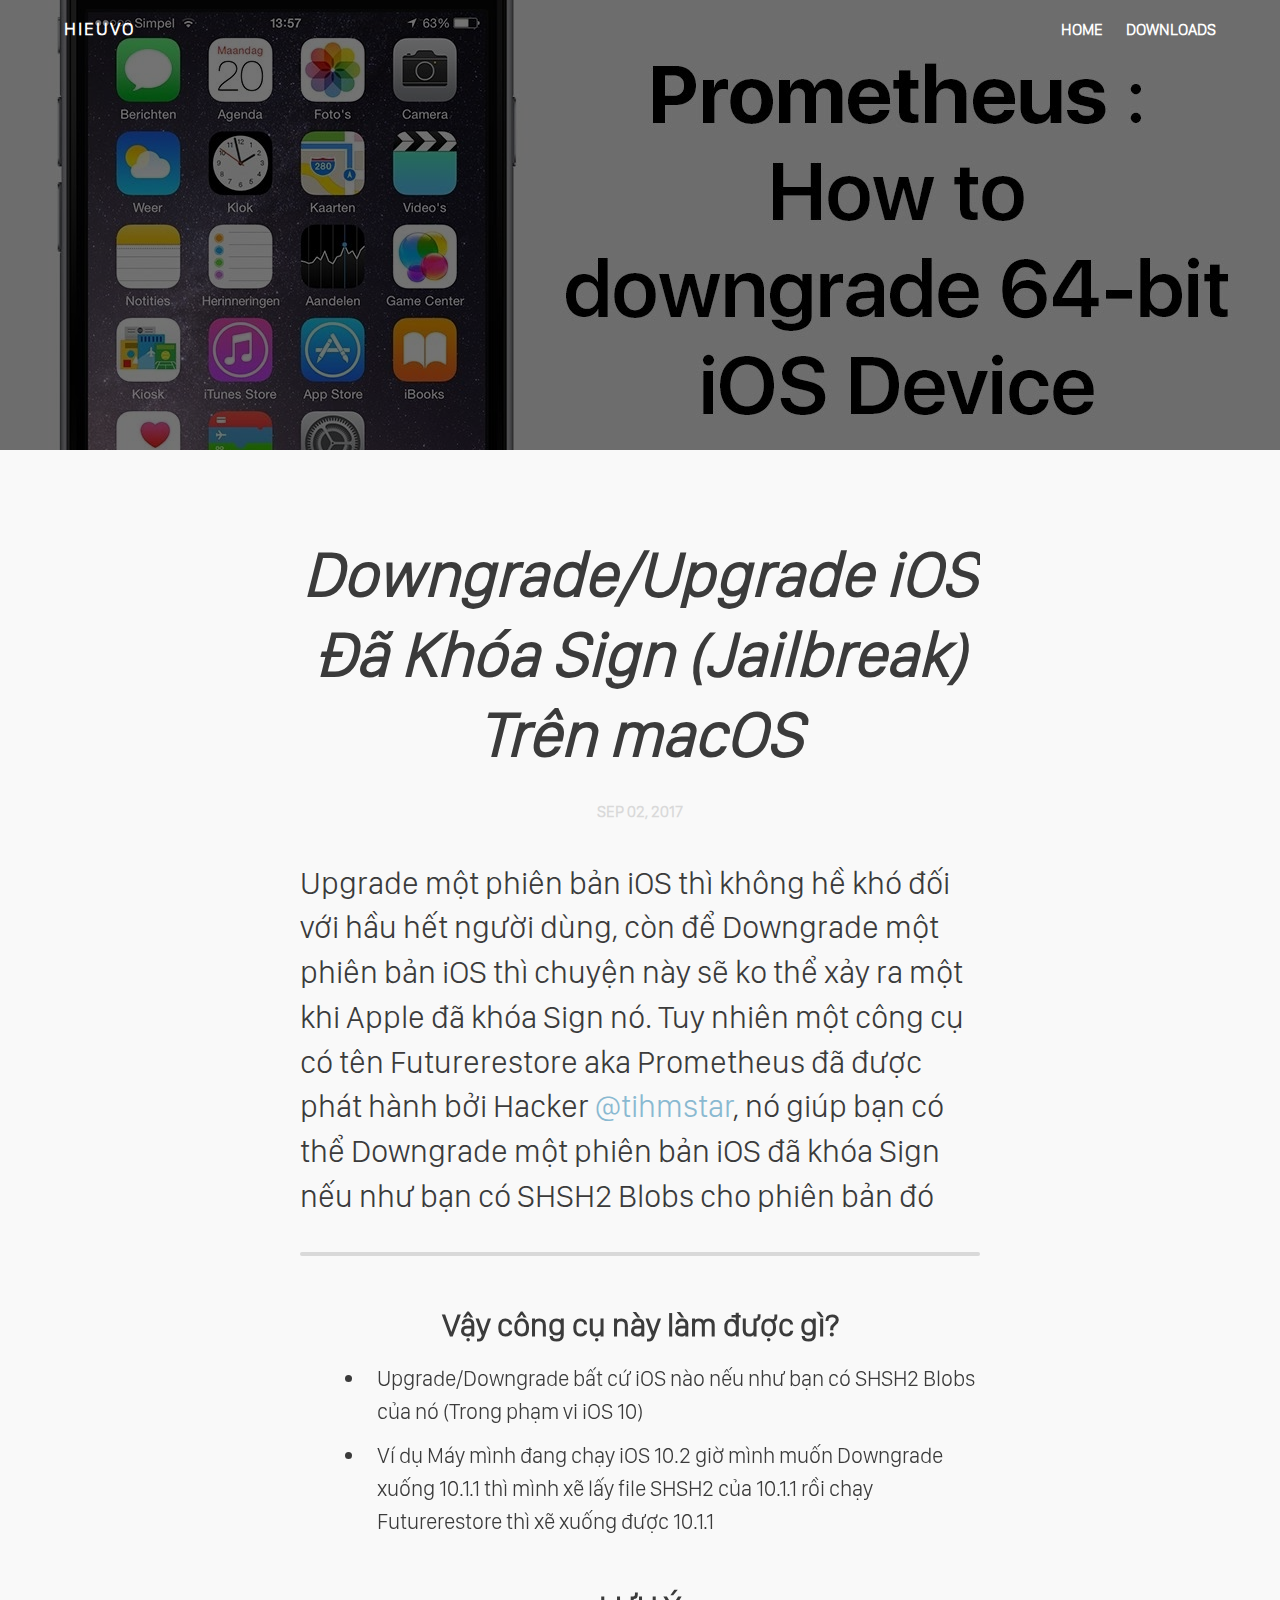
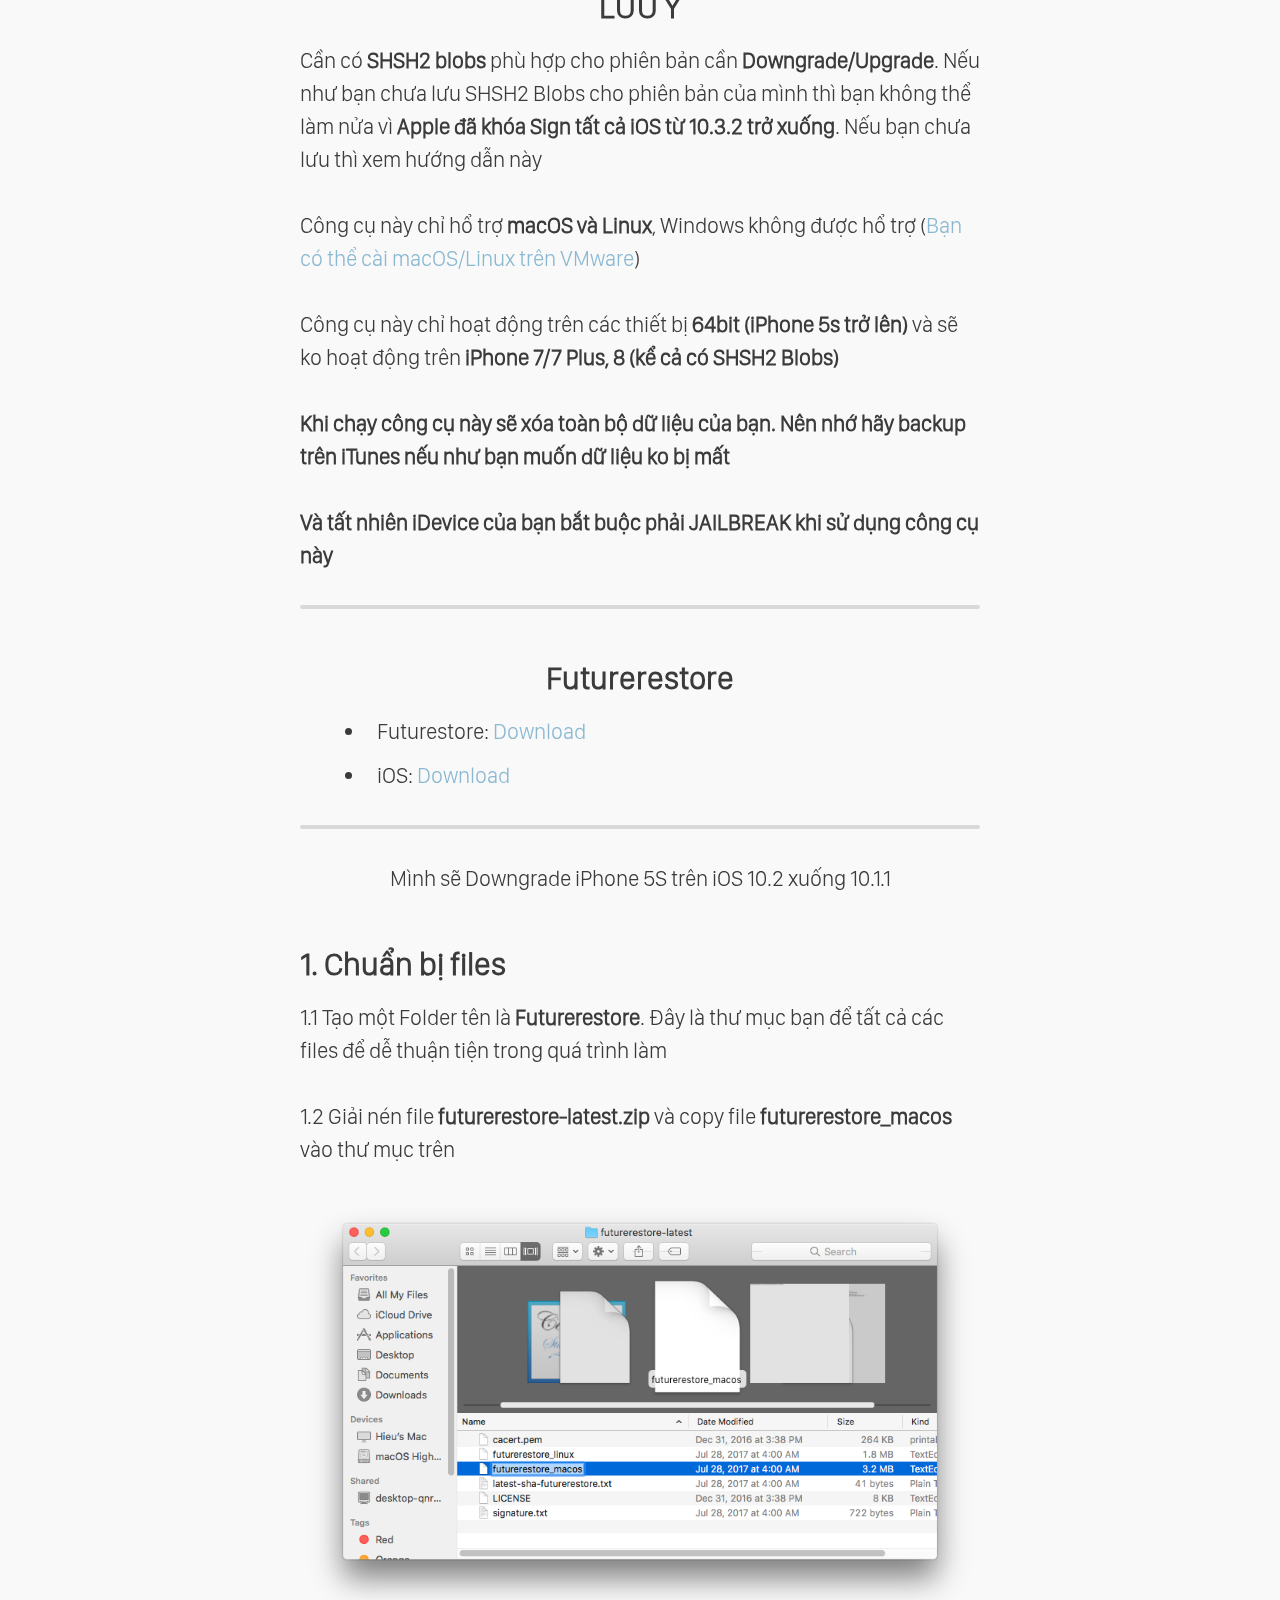
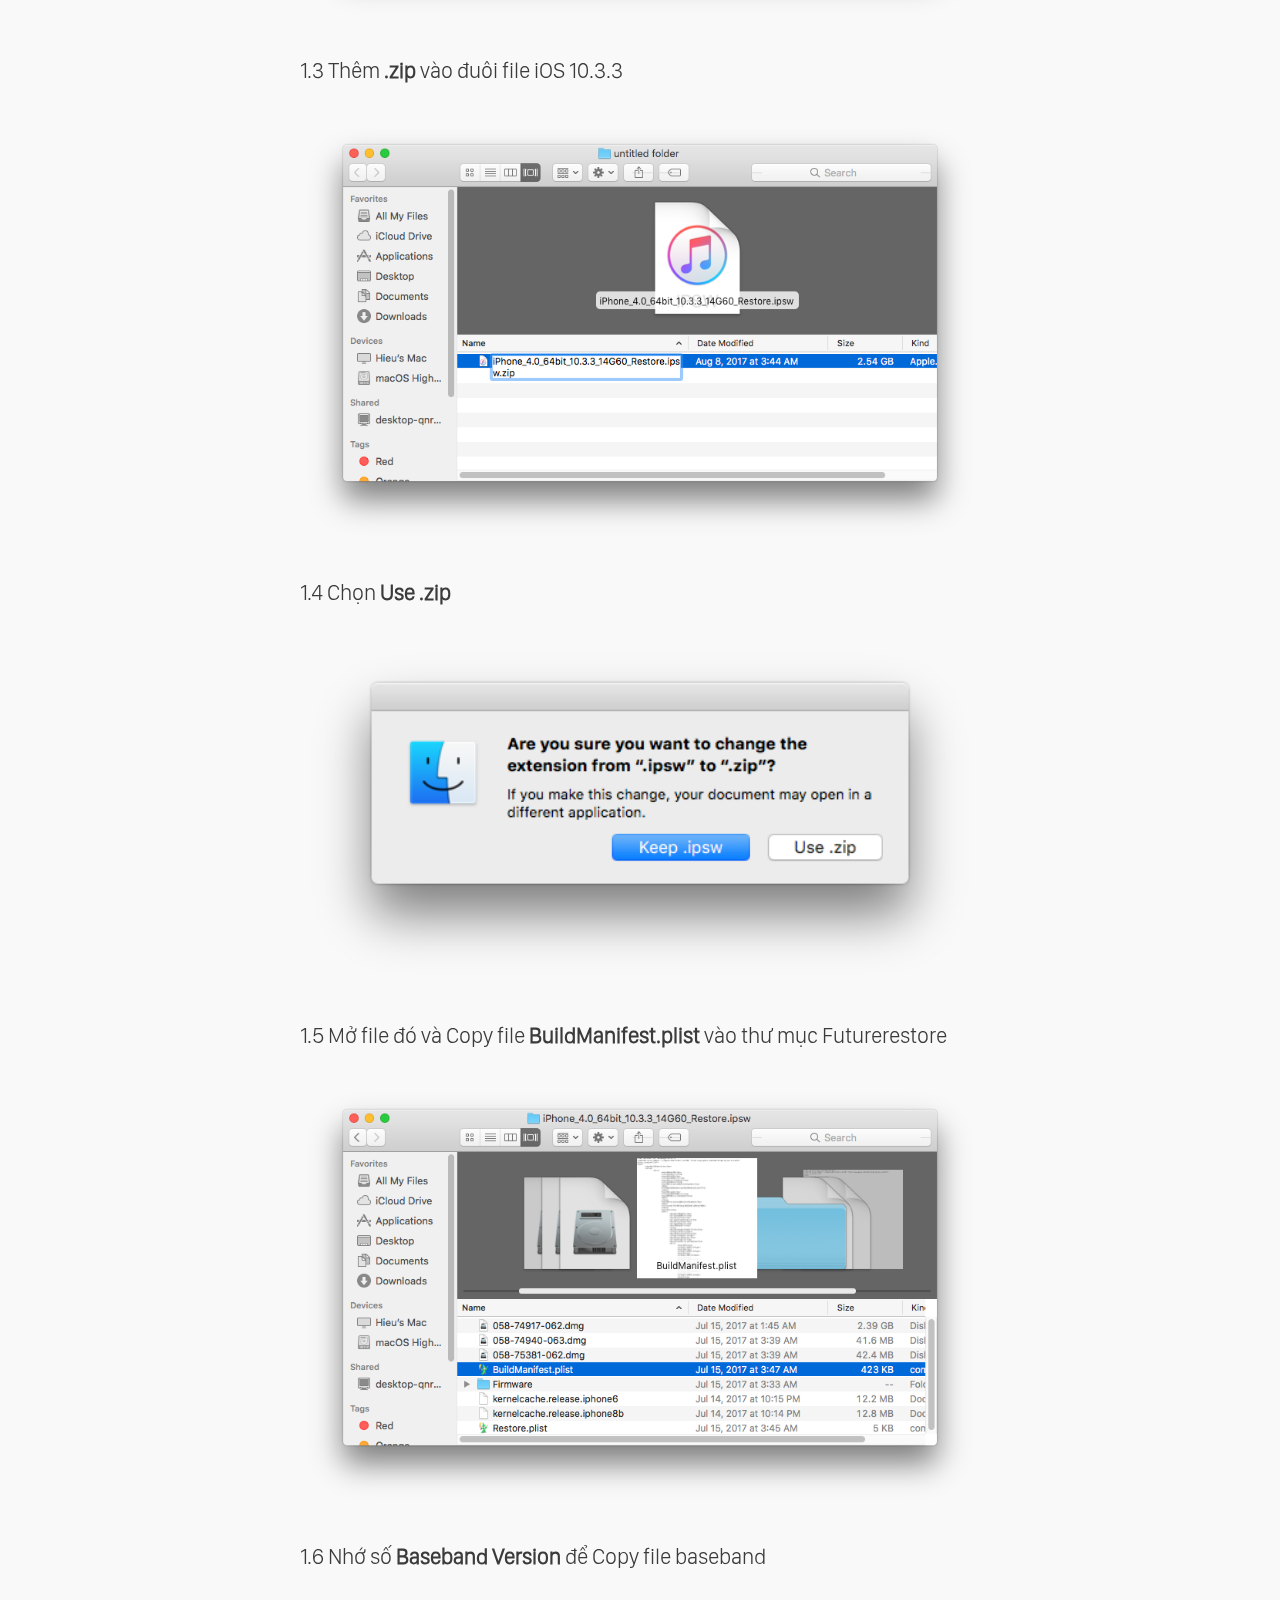
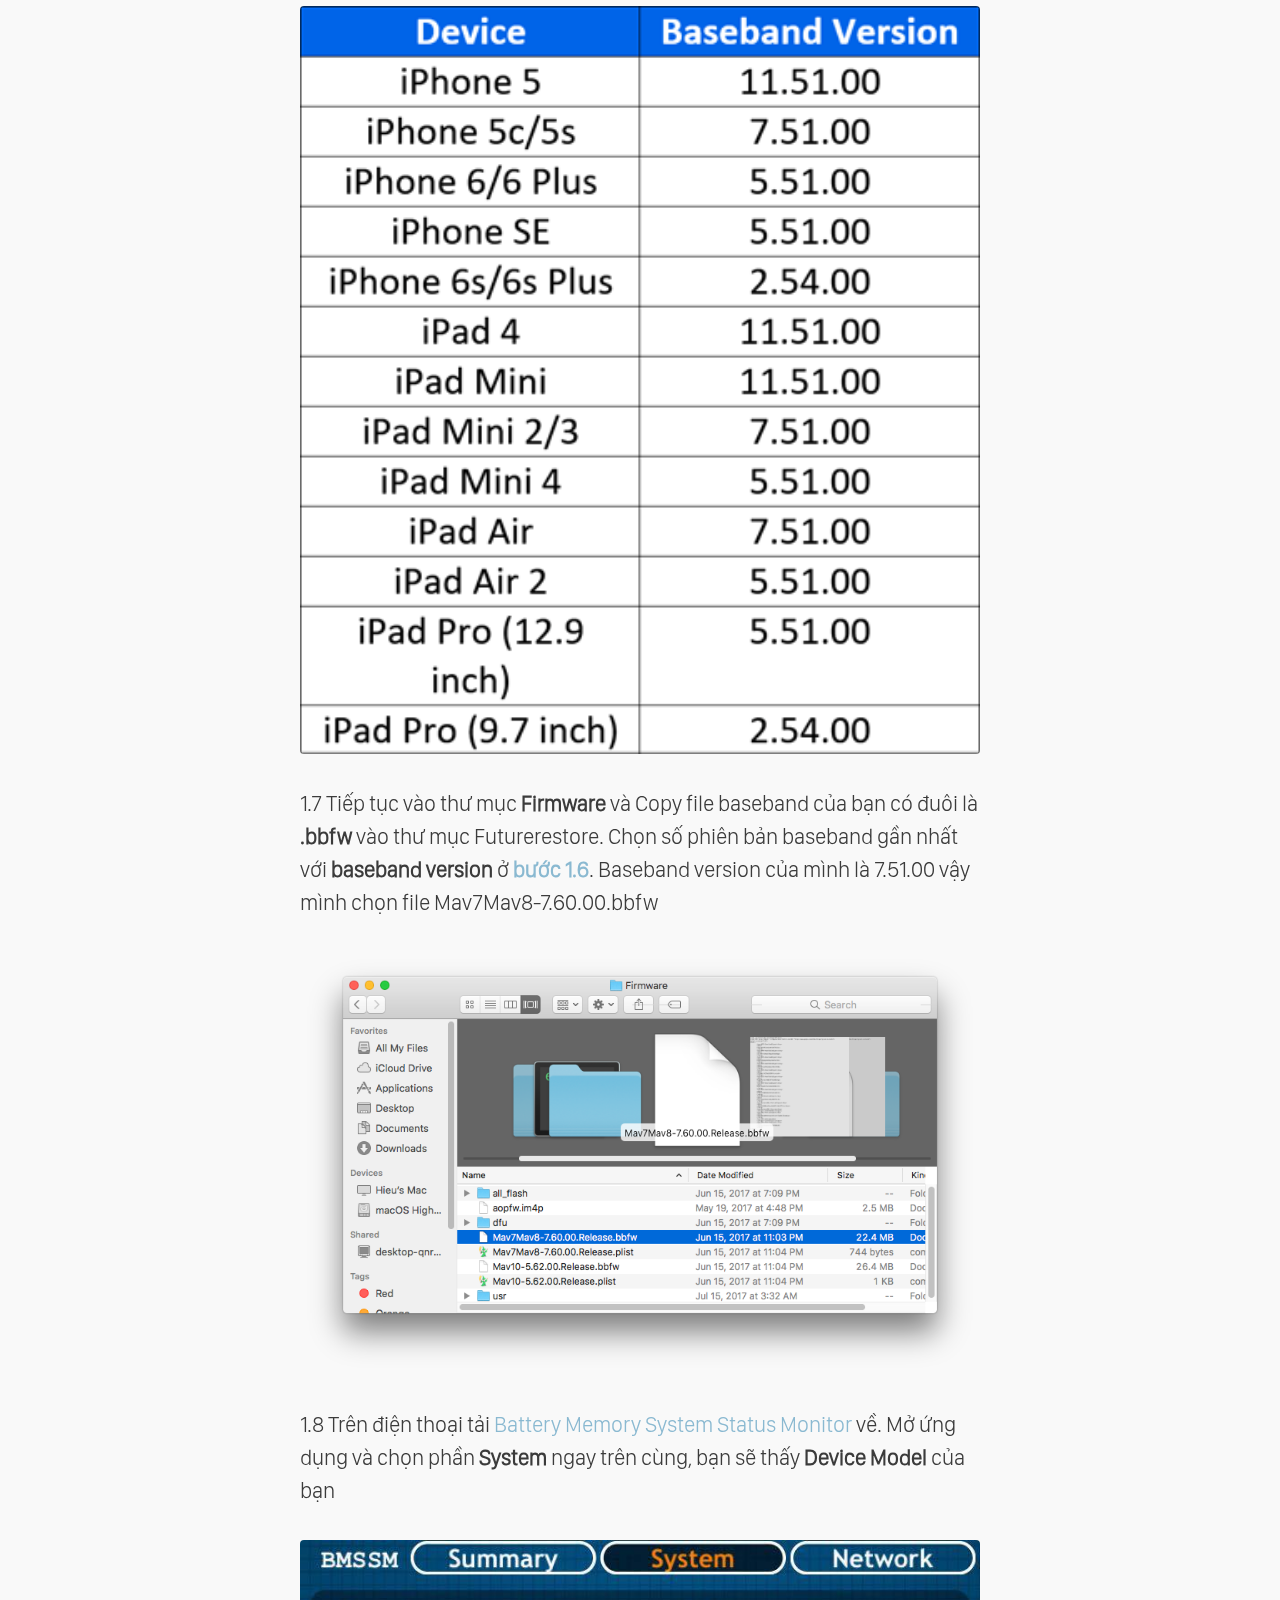
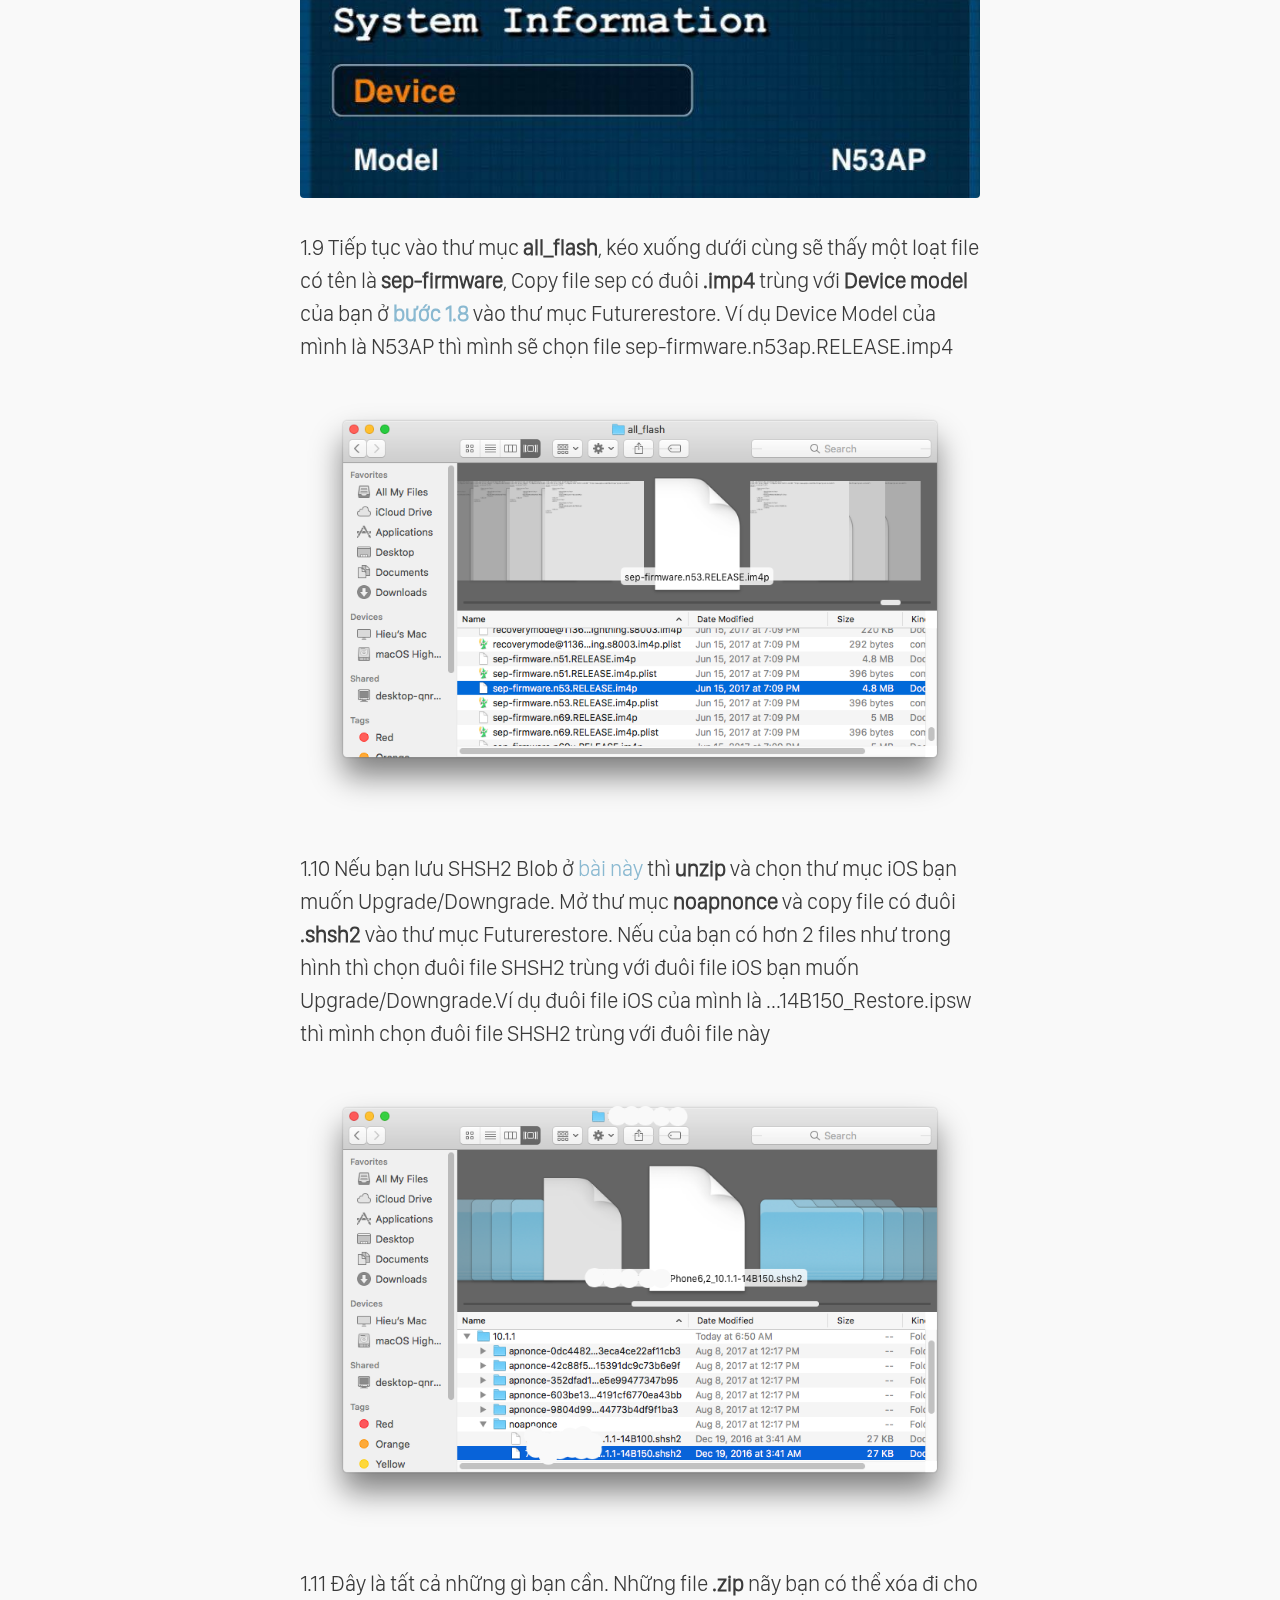
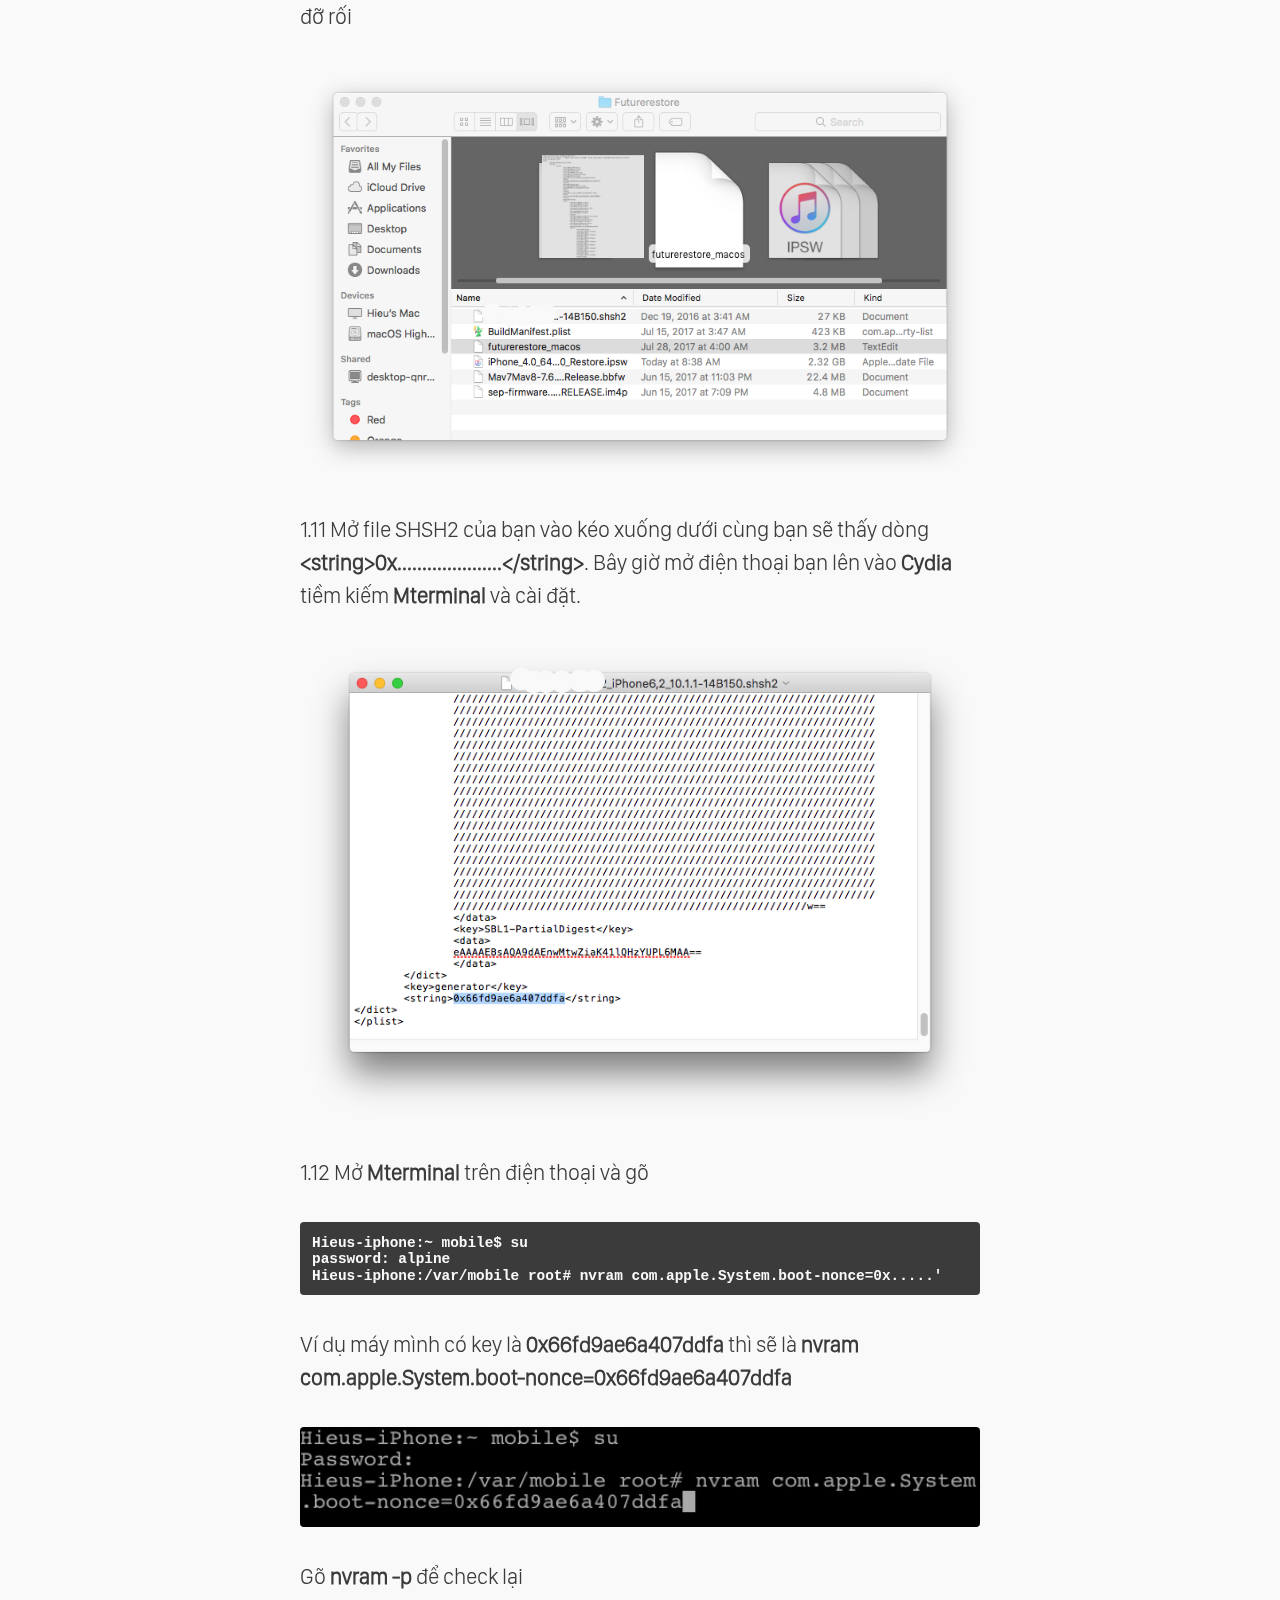
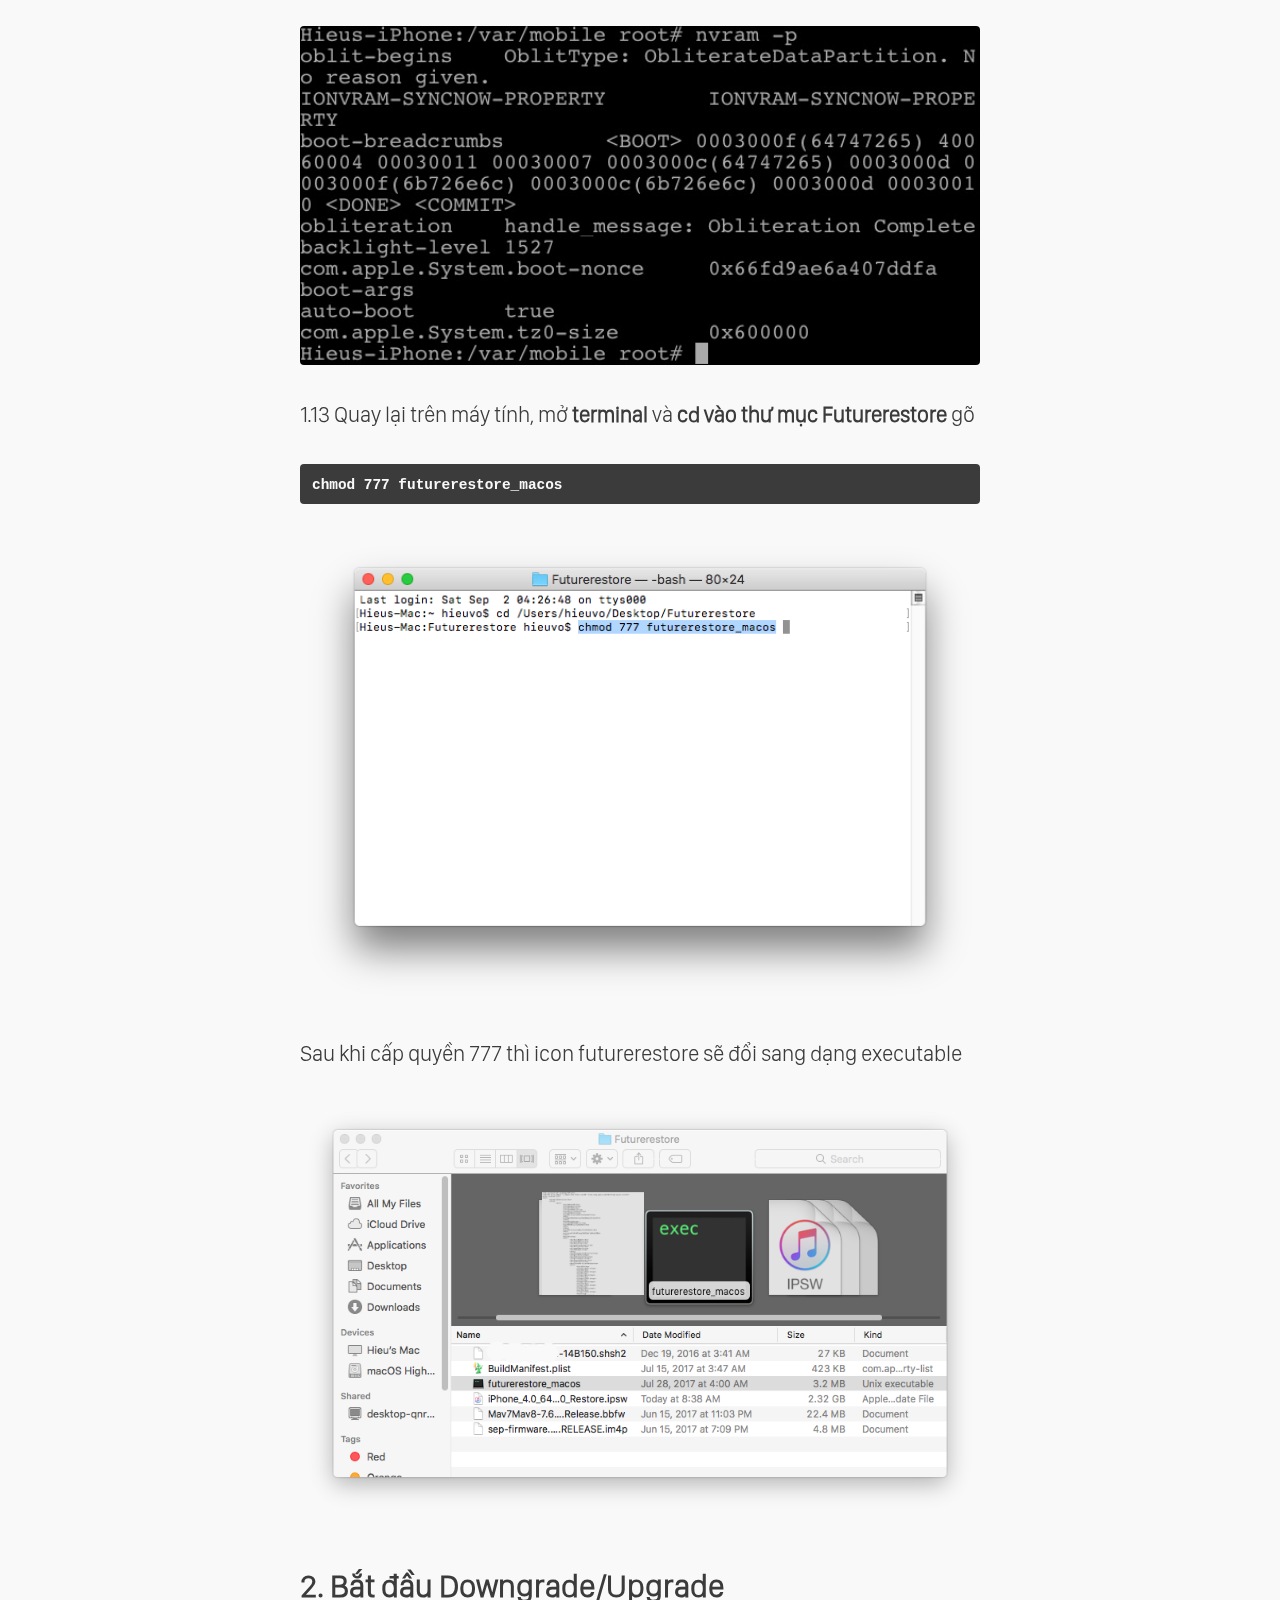
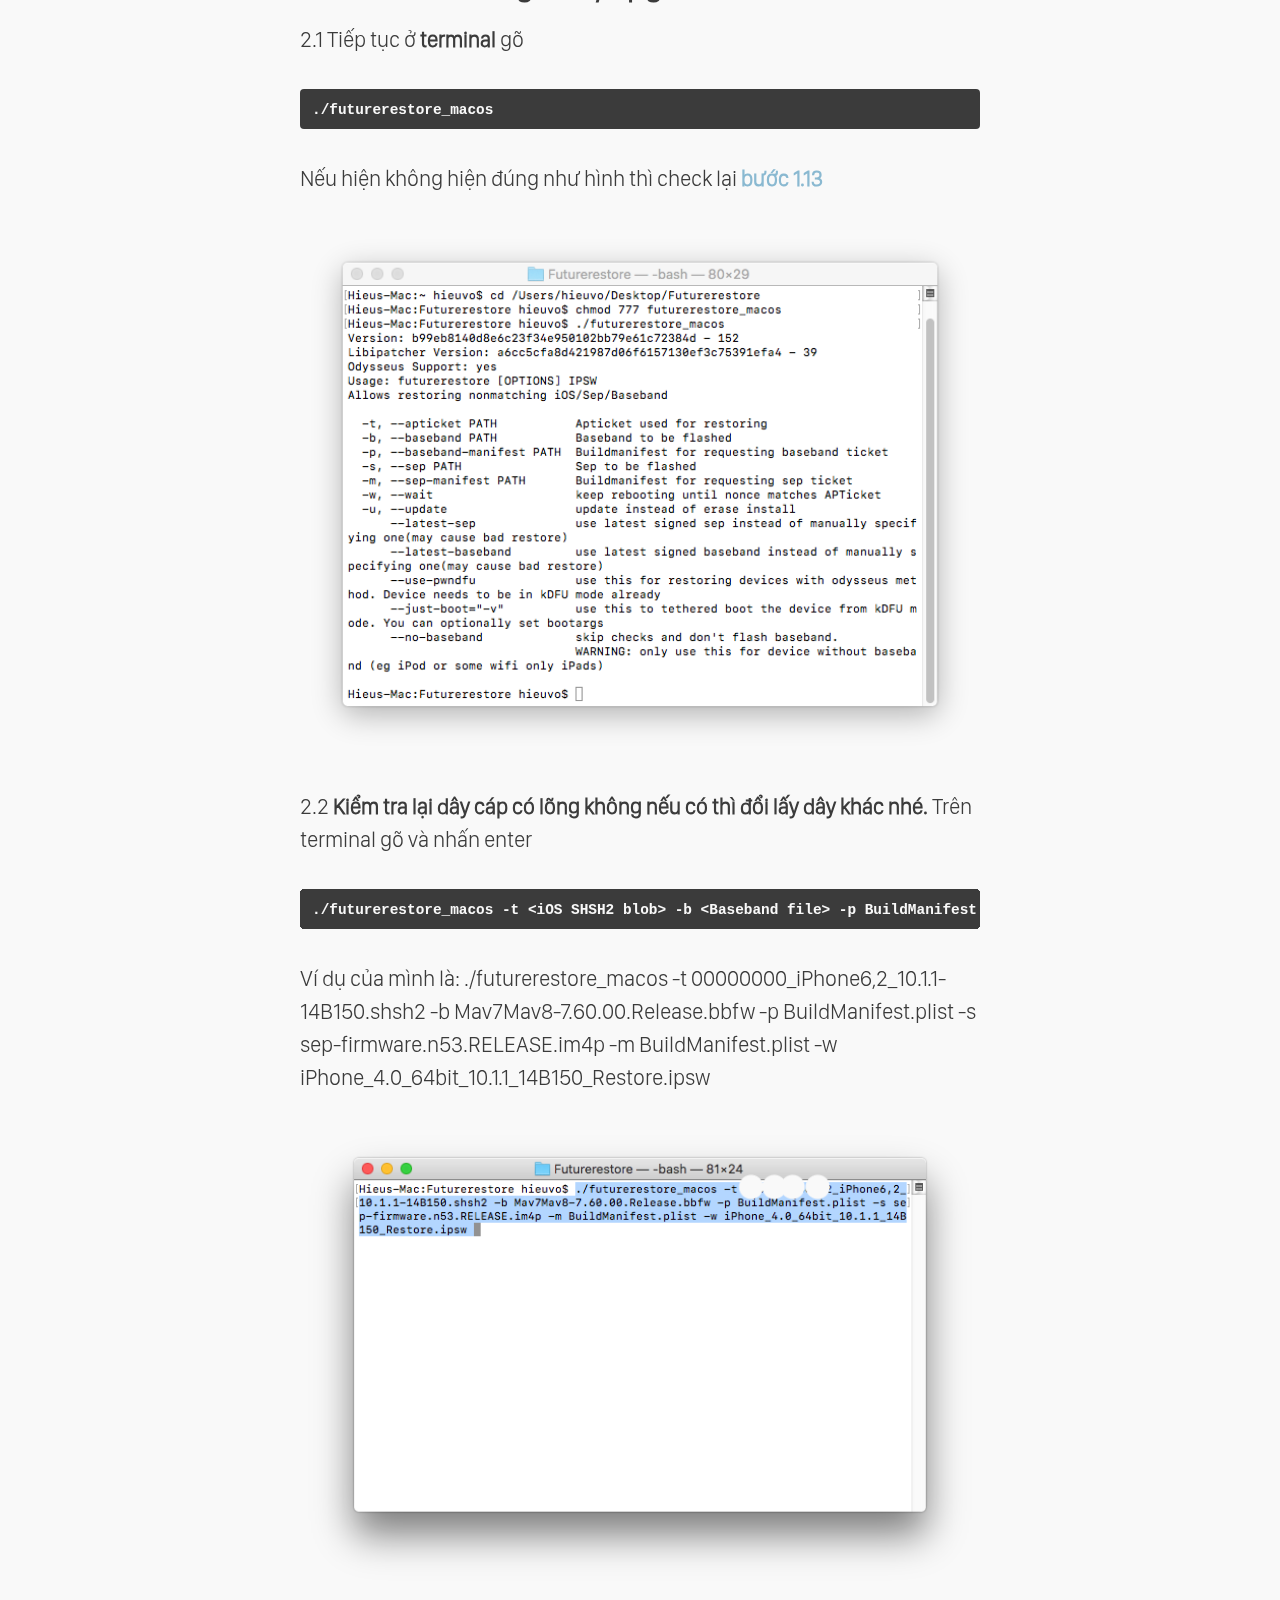
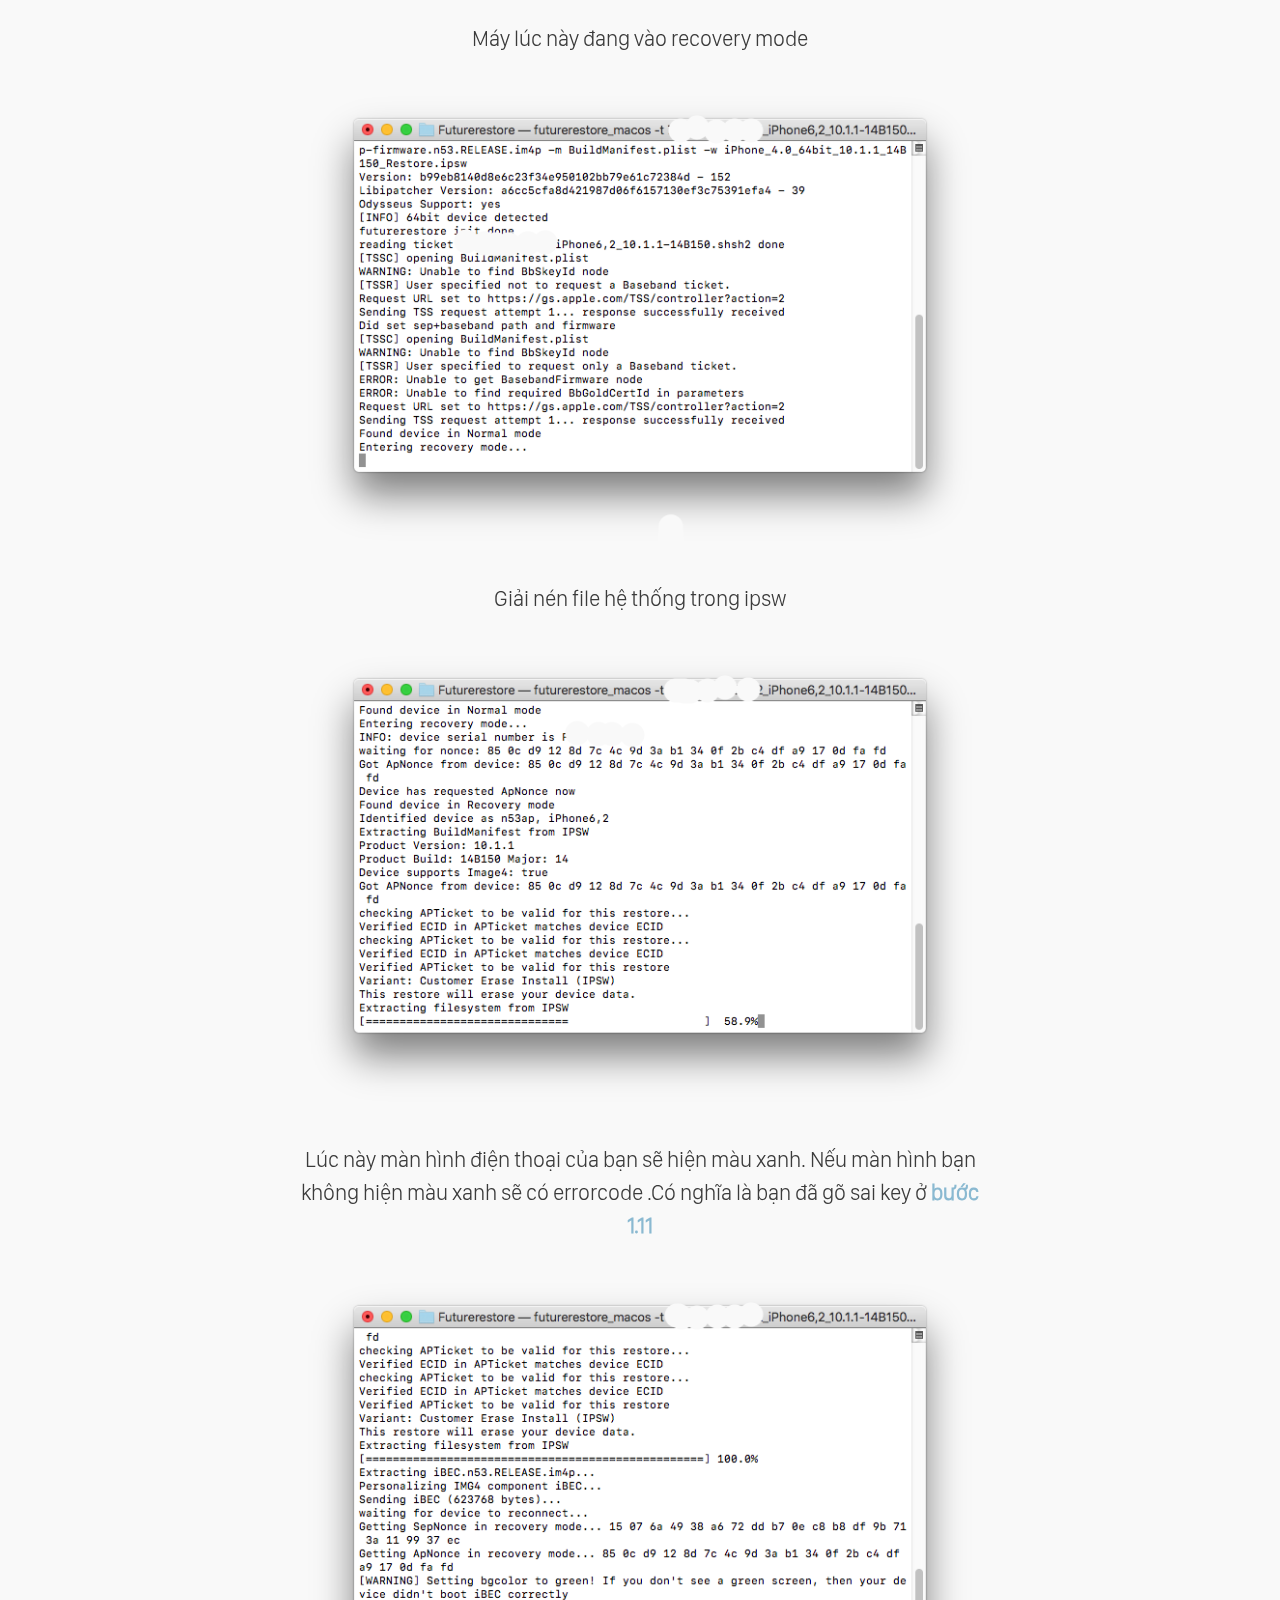
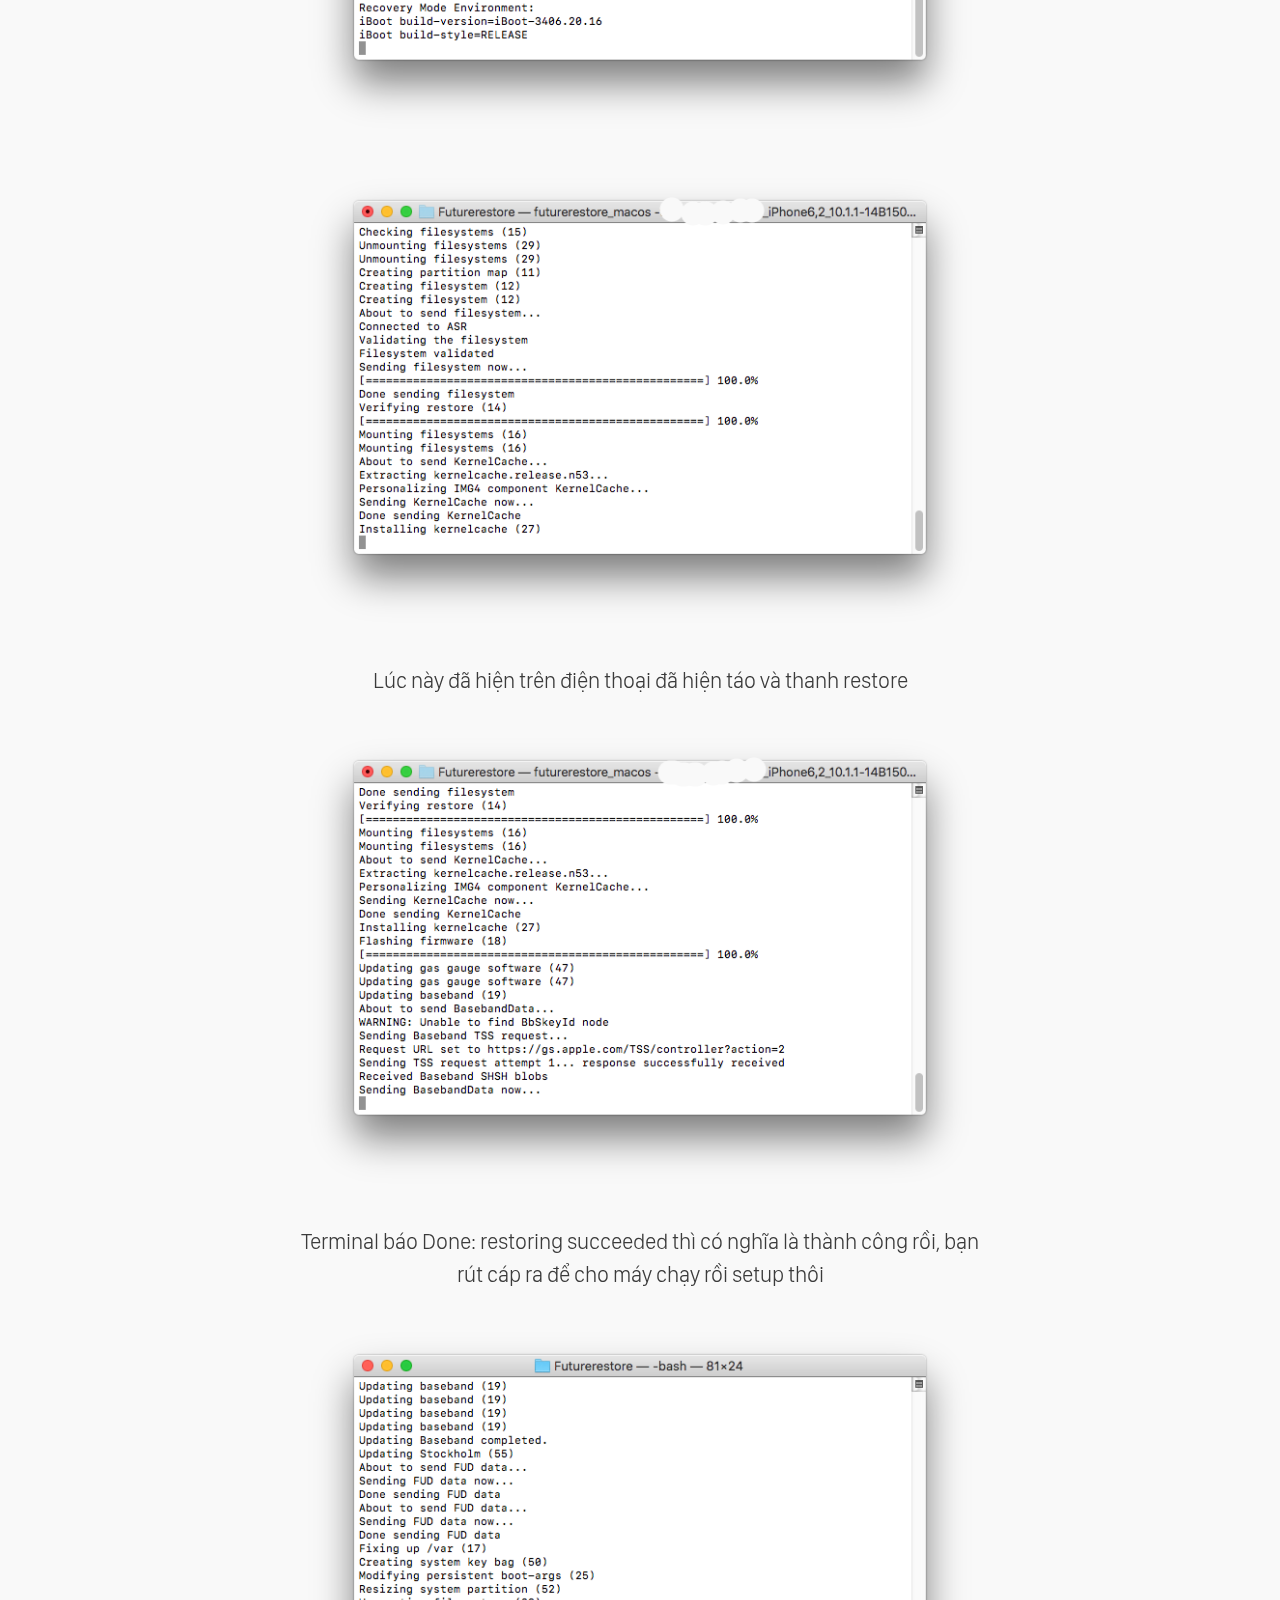
<file: articles/down-up-macOS/Downgrade-Upgrade-cho-macOS.html>
<!DOCTYPE html>
<html lang="vi">
	<head>
		<meta charset="utf-8">
		<title>
			Downgrade/Upgrade iOS Đã Khóa Sign (Jailbreak) Trên macOS &#8211; Hieuvo
		</title>
		<meta content="320" name="MobileOptimized">
		<link href="../../css/i.css" rel="stylesheet">
		<link href="https://raw.githubusercontent.com/hieuvooo/hieuvooo.github.io/master/favicon.ico" rel="shortcut icon">
	</head>
	<body>
		<header class="site-header darken">
			<div class="wrap">
				<hgroup>
					<h1>
						<a href="https://hieuvo.me/">Hieuvo</a>
					</h1>
				</hgroup><a class="menu" href="#nav"><span class="icons">☰</span></a>
				<nav role="navigation">
					<ul>
						<li>
							<a href="../../index.html" title="Hieuvo">Home</a>
						</li>
						<li>
							<a href="../downloads/index.html">downloads</a>
						</li>
					</ul>
				</nav>
			</div>
		</header>
		<section class="article">
			<div class="overlay"></div>
			<div class="featured-image" style="background-image: url(../../images/down-up-macOS/maxresdefault.jpg)"></div>
			<article class="wrap post">
				<header class="post-header">
					<hgroup>
						<h1 id="top">
							Downgrade/Upgrade iOS Đã Khóa Sign (Jailbreak) Trên macOS
						</h1>
						<p class="date">
							SEP 02, 2017
						</p>
						<p class="intro">
							Upgrade một phiên bản iOS thì không hề khó đối với hầu hết người dùng, còn để Downgrade một phiên bản iOS thì chuyện này sẽ ko thể xảy ra một khi Apple đã khóa Sign nó. Tuy nhiên một công cụ có tên Futurerestore aka Prometheus đã được phát hành bởi Hacker <a href="https://goo.gl/JtAkM6" target="_blank">@tihmstar</a>, nó giúp bạn có thể Downgrade một phiên bản iOS đã khóa Sign nếu như bạn có SHSH2 Blobs cho phiên bản đó
						</p>
					</hgroup>
				</header><b></b>
				<hr>
				<b><span style="color: rgb(0, 0, 0);"></span></b>
				<center>
					<h3>
						Vậy công cụ này làm được gì?
					</h3>
				</center>
				<ul>
					<li>Upgrade/Downgrade bất cứ iOS nào nếu như bạn có SHSH2 Blobs của nó (Trong phạm vi iOS 10)
					</li>
					<li>Ví dụ Máy mình đang chạy iOS 10.2 giờ mình muốn Downgrade xuống 10.1.1 thì mình xẽ lấy file SHSH2 của 10.1.1 rồi chạy Futurerestore thì xẽ xuống được 10.1.1
					</li>
				</ul>
				<center>
					<h3>
						LƯU Ý
					</h3>
				</center>
				<p>
					Cần có <strong>SHSH2 blobs</strong> phù hợp cho phiên bản cần <strong>Downgrade/Upgrade</strong>. Nếu như bạn chưa lưu SHSH2 Blobs cho phiên bản của mình thì bạn không thể làm nửa vì <strong>Apple đã khóa Sign tất cả iOS từ 10.3.2 trở xuống</strong>. Nếu bạn chưa lưu thì xem hướng dẫn này
				</p>
				<p>
					Công cụ này chỉ hổ trợ <strong>macOS và Linux</strong>, Windows không được hổ trợ (<a href="../Install-macOS/H%C6%B0%E1%BB%9Bng%20D%E1%BA%ABn%20C%C3%A0i%20macOS%20Tr%C3%AAn%20VMware.html" target="_blank">Bạn có thể cài macOS/Linux trên VMware</a>)
				</p>
				<p>
					Công cụ này chỉ hoạt động trên các thiết bị <strong>64bit (iPhone 5s trở lên)</strong> và sẽ ko hoạt động trên <strong>iPhone 7/7 Plus, 8 (kể cả có SHSH2 Blobs)</strong>
				</p>
				<p>
					<strong>Khi chạy công cụ này sẽ xóa toàn bộ dữ liệu của bạn. Nên nhớ hãy backup trên iTunes nếu như bạn muốn dữ liệu ko bị mất</strong>
				</p>
				<p>
					<strong>Và tất nhiên iDevice của bạn bắt buộc phải JAILBREAK khi sử dụng công cụ này</strong>
				</p><b></b>
				<hr>
				<b><span style="color: rgb(0, 0, 0);"></span></b>
				<center>
					<h3>
						Futurerestore
					</h3>
				</center>
				<ul>
					<li>Futurestore: <a href="https://goo.gl/96wALA" target="_blank">Download</a>
					</li>
					<li>iOS: <a href="https://goo.gl/fmFNiS" target="_blank">Download</a>
					</li>
				</ul><b></b>
				<hr>
				<b><span style="color: rgb(0, 0, 0);"></span></b>
				<center>
					<p>
						Mình sẽ Downgrade iPhone 5S trên iOS 10.2 xuống 10.1.1
					</p>
				</center>
				<h3>
					1. Chuẩn bị files
				</h3>
				<p>
					1.1 Tạo một Folder tên là <strong>Futurerestore</strong>. Đây là thư mục bạn để tất cả các files để dễ thuận tiện trong quá trình làm
				</p>
				<p>
					1.2 Giải nén file <strong>futurerestore-latest.zip</strong> và copy file <strong>futurerestore_macos</strong> vào thư mục trên
				</p><img src="../../images/down-up-macOS/1.png">
				<p>
					1.3 Thêm <strong>.zip</strong> vào đuôi file iOS 10.3.3
				</p><img src="../../images/down-up-macOS/2.png">
				<p>
					1.4 Chọn <strong>Use .zip</strong>
				</p><img src="../../images/down-up-macOS/3.png">
				<p>
					1.5 Mở file đó và Copy file <strong>BuildManifest.plist</strong> vào thư mục Futurerestore
				</p><img src="../../images/down-up-macOS/4.png">
				<p id="baseband">
					1.6 Nhớ số <strong>Baseband Version</strong> để Copy file baseband
				</p><img src="../../images/down-up-macOS/baseband-table-10.3.1-1.png">
				<p>
					1.7 Tiếp tục vào thư mục <strong>Firmware</strong> và Copy file baseband của bạn có đuôi là <strong>.bbfw</strong> vào thư mục Futurerestore. Chọn số phiên bản baseband gần nhất với <strong>baseband version</strong> ở <a class="nav-link scroll" href="#baseband"><strong>bước 1.6</strong></a>. Baseband version của mình là 7.51.00 vậy mình chọn file Mav7Mav8-7.60.00.bbfw
				</p><img src="../../images/down-up-macOS/5.png">
				<p id="devicemodel">
					1.8 Trên điện thoại tải <a href="https://goo.gl/w923tJ" target="_blank">Battery Memory System Status Monitor</a> về. Mở ứng dụng và chọn phần <strong>System</strong> ngay trên cùng, bạn sẽ thấy <strong>Device Model</strong> của bạn
				</p><img src="../../images/down-up-macOS/bkasia133650_17439627_1755372944778427_20522616_n.jpg">
				<p>
					1.9 Tiếp tục vào thư mục <strong>all_flash</strong>, kéo xuống dưới cùng sẽ thấy một loạt file có tên là <strong>sep-firmware</strong>, Copy file sep có đuôi <strong>.imp4</strong> trùng với <strong>Device model</strong> của bạn ở <a class="nav-link scroll" href="#devicemodel"><strong>bước 1.8</strong></a> vào thư mục Futurerestore. Ví dụ Device Model của mình là N53AP thì mình sẽ chọn file sep-firmware.n53ap.RELEASE.imp4
				</p><img src="../../images/down-up-macOS/6.png">
				<p>
					1.10 Nếu bạn lưu SHSH2 Blob ở <a href="../SHSH-Blob/SHSH-Blob.html" target="_blank">bài này</a> thì <strong>unzip</strong> và chọn thư mục iOS bạn muốn Upgrade/Downgrade. Mở thư mục <strong>noapnonce</strong> và copy file có đuôi <strong>.shsh2</strong> vào thư mục Futurerestore. Nếu của bạn có hơn 2 files như trong hình thì chọn đuôi file SHSH2 trùng với đuôi file iOS bạn muốn Upgrade/Downgrade.Ví dụ đuôi file iOS của mình là ...14B150_Restore.ipsw thì mình chọn đuôi file SHSH2 trùng với đuôi file này
				</p><img src="../../images/down-up-macOS/7.png">
				<p>
					1.11 Đây là tất cả những gì bạn cần. Những file <strong>.zip</strong> nãy bạn có thể xóa đi cho đỡ rối
				</p><img src="../../images/down-up-macOS/8.png">
				<p id="key">
					1.11 Mở file SHSH2 của bạn vào kéo xuống dưới cùng bạn sẽ thấy dòng <strong>&lt;string&gt;0x.....................&lt;/string&gt;</strong>. Bây giờ mở điện thoại bạn lên vào <strong>Cydia</strong> tiềm kiếm <strong>Mterminal</strong> và cài đặt.
				</p><img src="../../images/down-up-macOS/9.png">
				<p>
					1.12 Mở <strong>Mterminal</strong> trên điện thoại và gõ
				</p>
				<div class="highlight">
					<pre><code class="language-c" data-lang="c">Hieus-iphone:~ mobile$ su <br>password: alpine <br>Hieus-iphone:/var/mobile root# nvram com.apple.System.boot-nonce=0x.....'  </code></pre>
				</div>
				<p>
					Ví dụ máy mình có key là <strong>0x66fd9ae6a407ddfa</strong> thì sẽ là <strong>nvram com.apple.System.boot-nonce=0x66fd9ae6a407ddfa</strong>
				</p><img src="../../images/down-up-macOS/2017_09_02_IMG_0037.JPG">
				<p>
					Gõ <strong>nvram -p</strong> để check lại
				</p><img src="../../images/down-up-macOS/2017_09_02_IMG_0038.JPG">
				<p id="777">
					1.13 Quay lại trên máy tính, mở <strong>terminal</strong> và <strong>cd vào thư mục Futurerestore</strong> gõ
				</p>
				<div class="highlight">
					<pre><code class="language-c" data-lang="c">chmod 777 futurerestore_macos</code></pre>
				</div><img src="../../images/down-up-macOS/10.png">
				<p>
					Sau khi cấp quyền 777 thì icon futurerestore sẽ đổi sang dạng executable
				</p><img src="../../images/down-up-macOS/11.png">
				<h3>
					2. Bắt đầu Downgrade/Upgrade
				</h3>
				<p>
					2.1 Tiếp tục ở <strong>terminal</strong> gõ
				</p>
				<div class="highlight">
					<pre><code class="language-c" data-lang="c">./futurerestore_macos</code></pre>
				</div>
				<p>
					Nếu hiện không hiện đúng như hình thì check lại <a class="nav-link scroll" href="#777"><strong>bước 1.13</strong></a>
				</p><img src="../../images/down-up-macOS/12.png">
				<p>
					2.2 <strong>Kiểm tra lại dây cáp có lõng không nếu có thì đổi lấy dây khác nhé.</strong> Trên terminal gõ và nhấn enter
				</p>
				<div class="highlight">
					<pre><code class="language-c" data-lang="c">./futurerestore_macos -t &lt;iOS SHSH2 blob&gt; -b &lt;Baseband file&gt; -p BuildManifest.plist -s &lt;SEP file&gt; -m BuildManifest.plist -w &lt;iOS IPSW File&gt;(dấu "&lt;&gt;" là tên file của bạn). </code></pre>
				</div>
				<p>
					Ví dụ của mình là: ./futurerestore_macos -t 00000000_iPhone6,2_10.1.1-14B150.shsh2 -b Mav7Mav8-7.60.00.Release.bbfw -p BuildManifest.plist -s sep-firmware.n53.RELEASE.im4p -m BuildManifest.plist -w iPhone_4.0_64bit_10.1.1_14B150_Restore.ipsw
				</p><img src="../../images/down-up-macOS/13.png">
				<center>
					<p>
						Máy lúc này đang vào recovery mode
					</p>
				</center><img src="../../images/down-up-macOS/Restore1.png">
				<center>
					<p>
						Giải nén file hệ thống trong ipsw
					</p>
				</center><img src="../../images/down-up-macOS/Restore2.png">
				<center>
					<p>
						Lúc này màn hình điện thoại của bạn sẽ hiện màu xanh. Nếu màn hình bạn không hiện màu xanh sẽ có errorcode .Có nghĩa là bạn đã gõ sai key ở <a class="nav-link scroll" href="#key"><strong>bước 1.11</strong></a>
					</p>
				</center><img src="../../images/down-up-macOS/Restore3.png"> <img src="../../images/down-up-macOS/Restore6.png">
				<center>
					<p>
						Lúc này đã hiện trên điện thoại đã hiện táo và thanh restore
					</p>
				</center><img src="../../images/down-up-macOS/Restore7.png">
				<center>
					<p>
						Terminal báo Done: restoring succeeded thì có nghĩa là thành công rồi, bạn rút cáp ra để cho máy chạy rồi setup thôi
					</p>
				</center><img src="../../images/down-up-macOS/Restore8.png"> <b></b>
				<hr>
				<b><span style="color: rgb(0, 0, 0);"></span></b>
				<center>
					<h3>
						Thành quả
					</h3><a href="https://goo.gl/Q3EnYJ" target="_blank"><strong>Terminal log</strong></a>
				</center><img src="../../images/down-up-macOS/IMG_0001.PNG">
				<link href="../../assets/css/top.css">
				<script src="../../js/jquery-1.11.3.min.js">
				</script> 
				<script type="text/javascript">
				        $('body').prepend('<a href="#" class="back-to-top">Back to Top<\/a>');

				        var amountScrolled = 300;

				        $(window).scroll(function() {
				         if ( $(window).scrollTop() > amountScrolled ) {
				             $('a.back-to-top').fadeIn('slow');
				         } else {
				             $('a.back-to-top').fadeOut('slow');
				         }
				        });

				        $('a.back-to-top, a.simple-back-to-top').click(function() {
				         $('html, body').animate({
				             scrollTop: 0
				         }, 700);
				         return false;
				        });
				</script>
				<center>
					<h3>
						-Hieuvo-
					</h3>
				</center>
			</article>
		</section>
		<footer>
			<aside class="wrap">
				<ol class="prev-posts">
					<li style="list-style: none; display: inline">
						<p class="list-title">
							Recent Posts
						</p>
					</li>
					<li>
						<span class="recent-title"><a class="nav-link scroll" href="#top">Downgrade/Upgrade iOS Đã Khóa Sign (Jailbreak) Trên macOS</a></span> <span class="date">SEP 02, 2017</span>
					</li>
					<li>
						<span class="recent-title"><a href="../Install-macOS/Huong-dan-cai-macOS-tren-VMware.html" title="Hướng Dẫn Cài macOS Trên VMware.html">Hướng Dẫn Cài macOS Trên VMware</a></span> <span class="date">Aug 31, 2017</span>
					</li>
				</ol>
				<div class="social">
					<ul>
						<li>
							<a href="http://m.me/hieuvo.me" id="face" target="_blank"><span class="foot-link">Contact /</span></a>
							<a href="mailto:support@hieuvo.me" id="face" target="_blank"><span class="foot-link">Email /</span></a>
							<a href="mailto:hieuvo@hieuvo.me" id="face" target="_blank"><span class="foot-link">Business</span></a>
						</li>
					</ul>
				</div>
			</aside><small>&copy; 2018 Hieuvo.</small>
		</footer>
	</body>
</html>
</file>
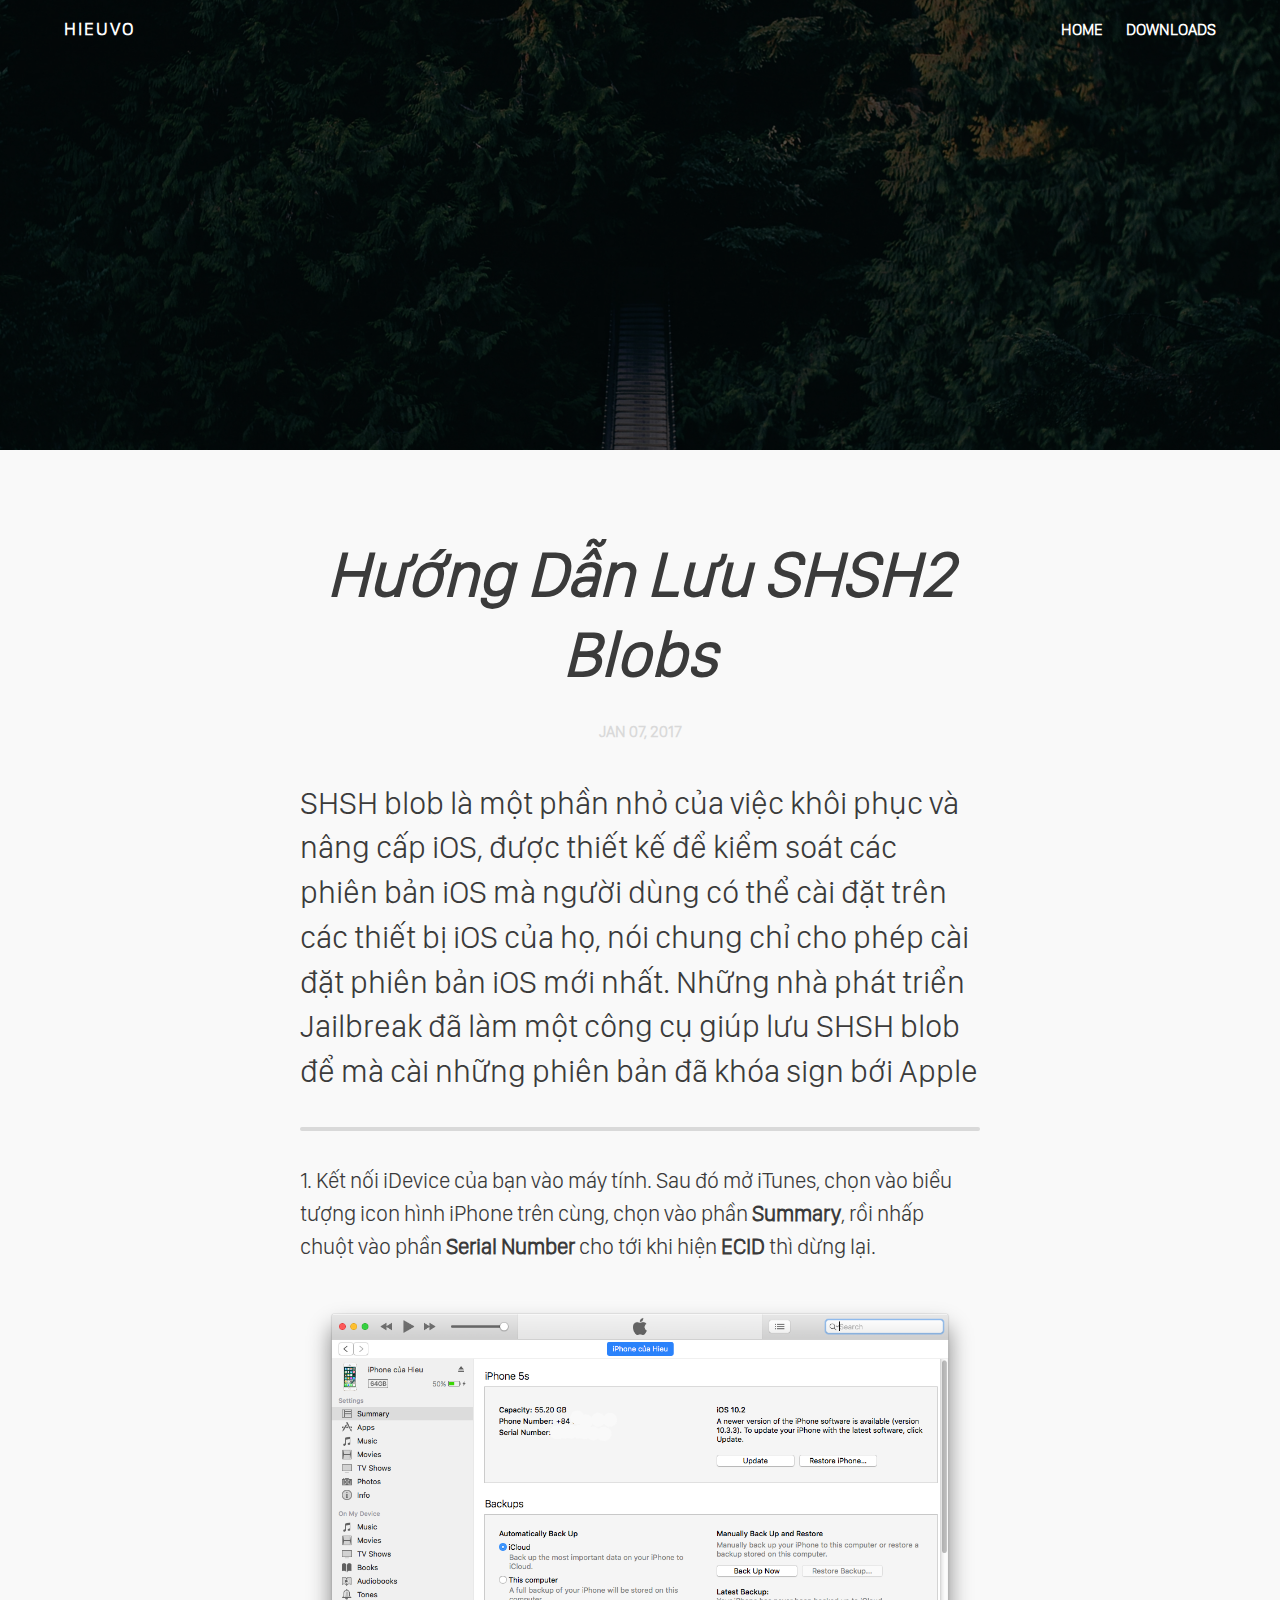
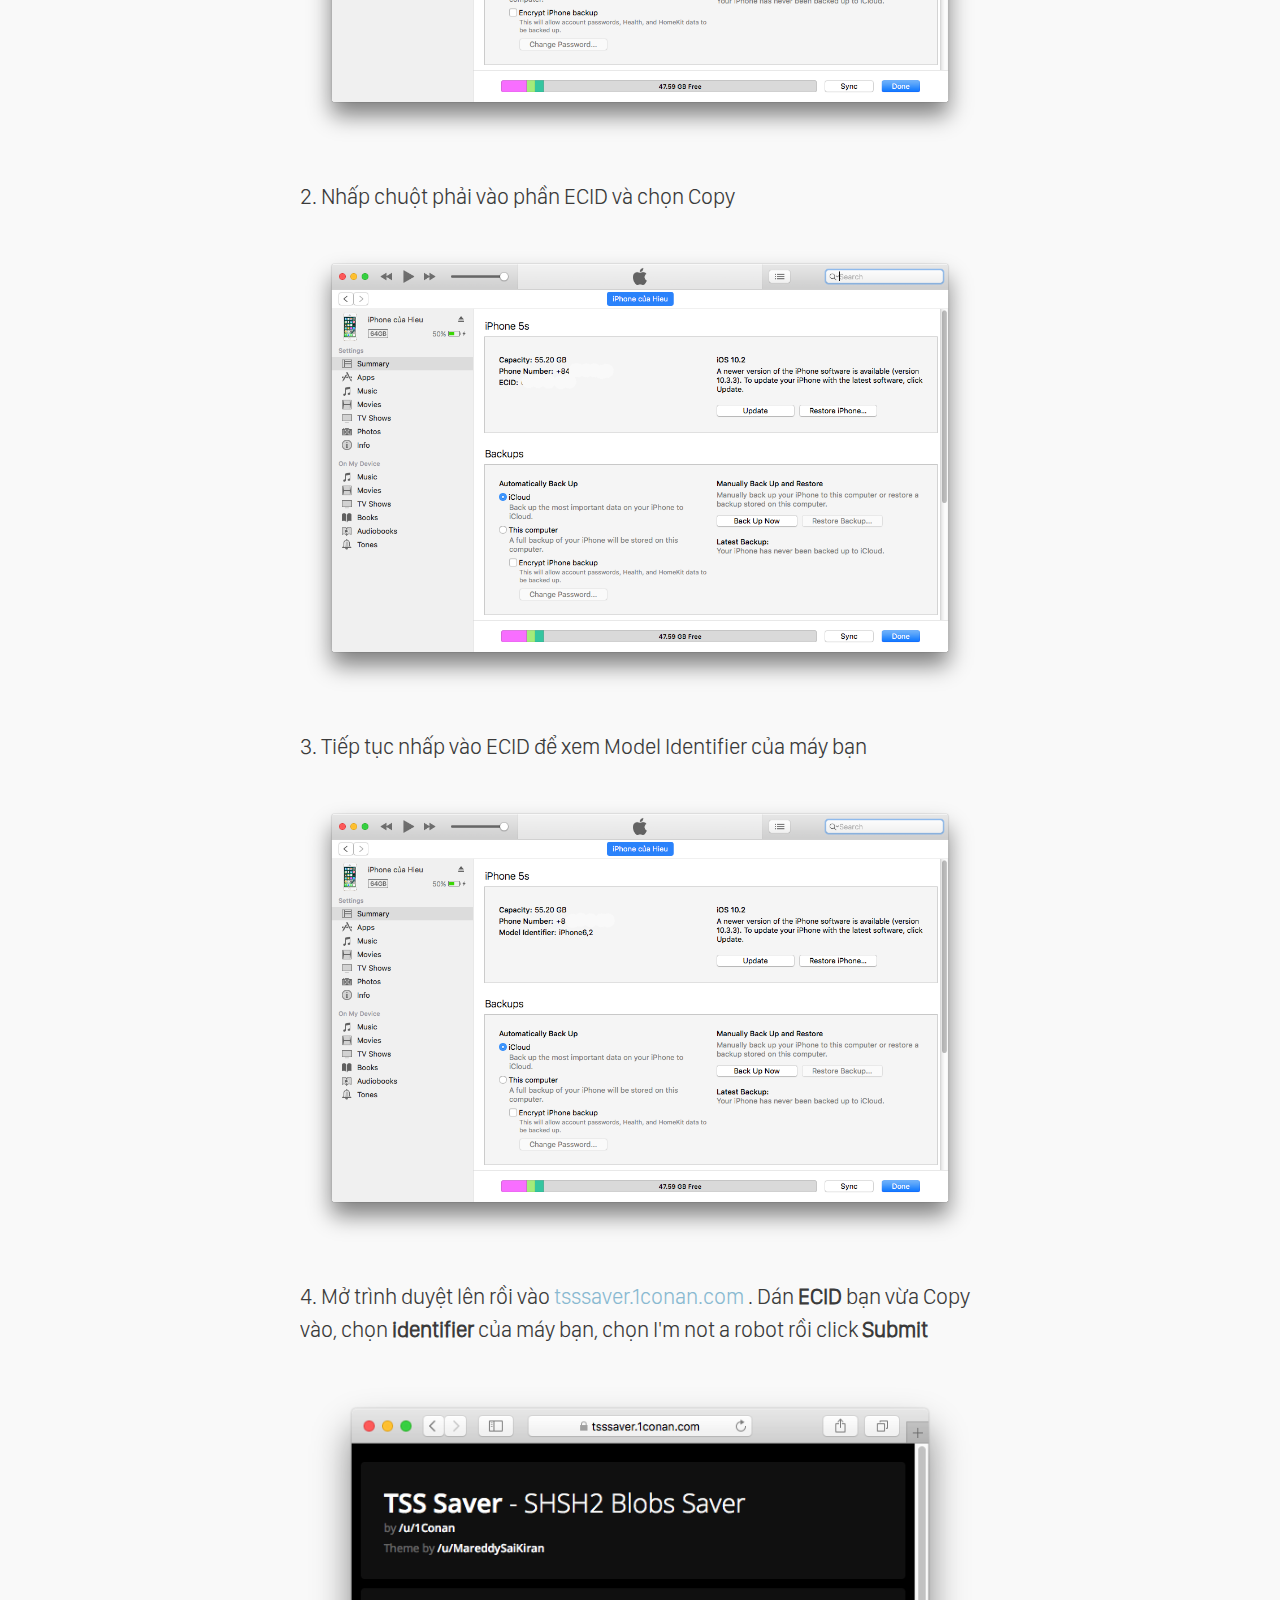
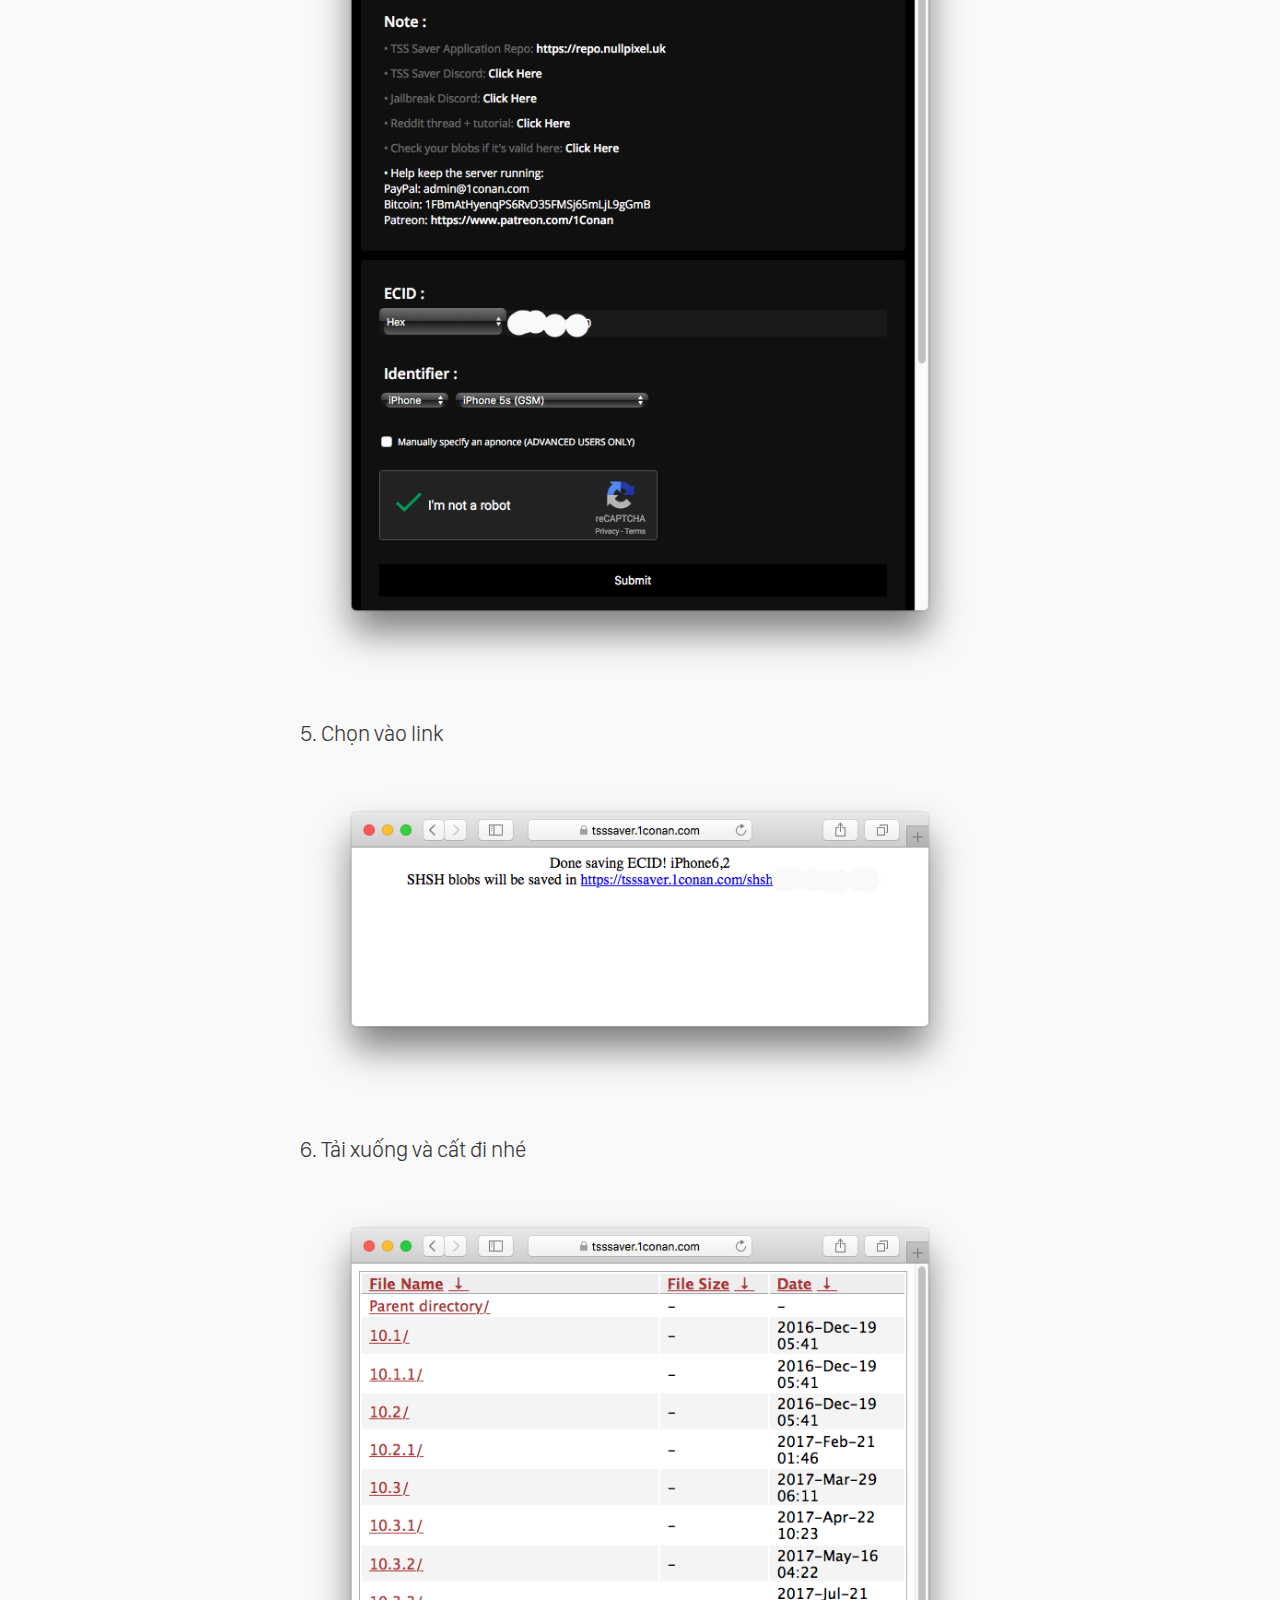
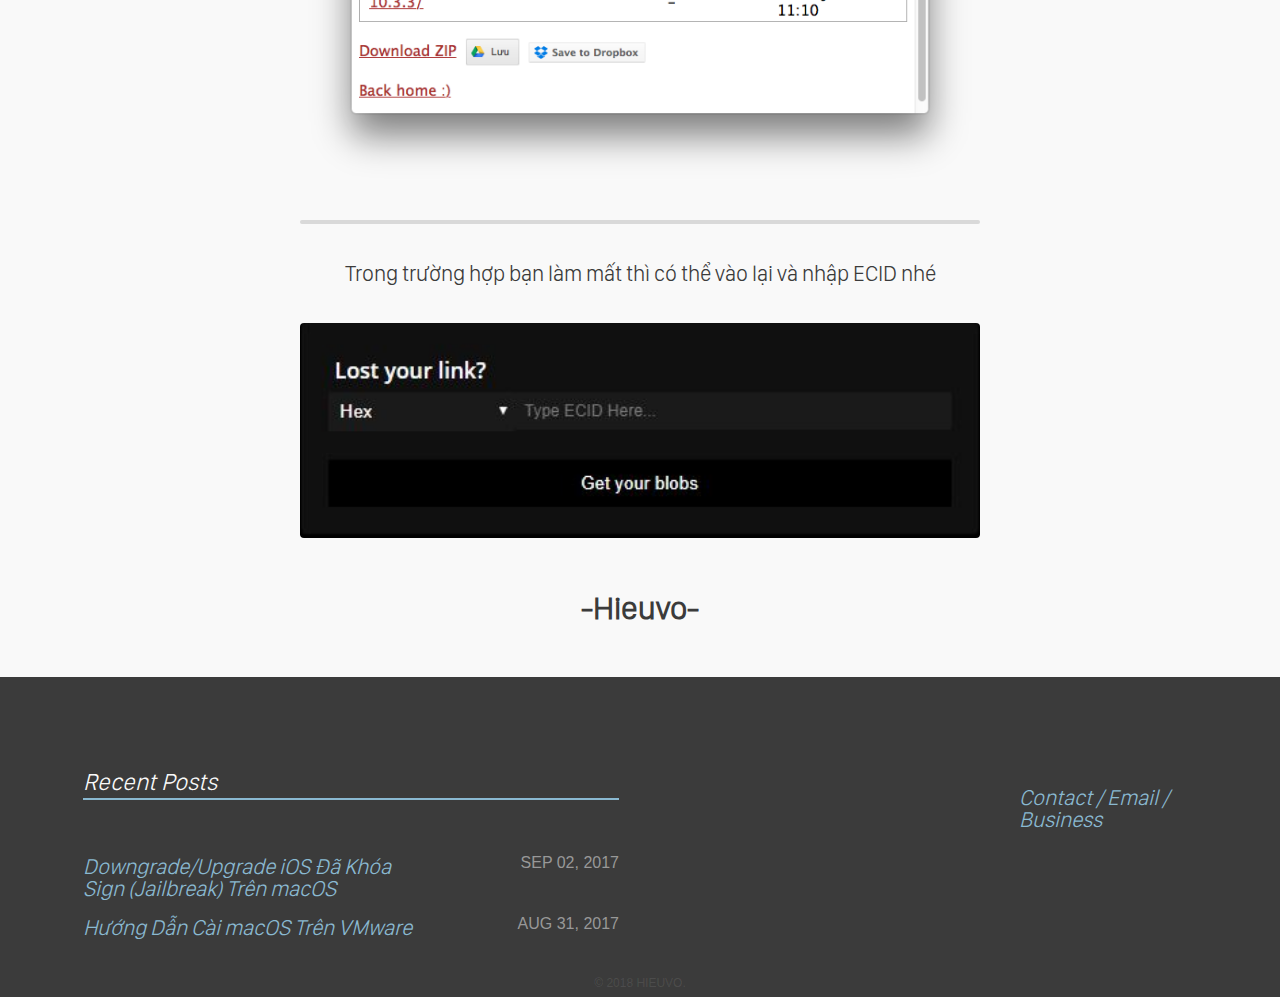
<file: articles/SHSH-Blob/SHSH-Blob.html>
<!DOCTYPE html>
<html lang="vi">
	<head>
		<meta charset="utf-8">
		<title>
			Hướng Dẫn Lưu SHSH2 Blobs &#8211; Hieuvo
		</title>
		<meta content="320" name="MobileOptimized">
		<link href="../../css/i.css" rel="stylesheet">
		<link href="https://raw.githubusercontent.com/hieuvooo/hieuvooo.github.io/master/favicon.ico" rel="shortcut icon">
	</head>
	<body>
		<header class="site-header darken">
			<div class="wrap">
				<hgroup>
					<h1>
						<a href="https://hieuvo.me/">Hieuvo</a>
					</h1>
				</hgroup><a class="menu" href="#nav"><span class="icons">☰</span></a>
				<nav role="navigation">
					<ul>
						<li>
							<a href="../../index.html" title="Hieuvo">Home</a>
						</li>
						<li>
							<a href="../downloads/index.html">downloads</a>
						</li>
					</ul>
				</nav>
			</div>
		</header>
		<section class="article">
			<div class="overlay"></div>
			<div class="featured-image" style="background-image: url(../../images/123.jpg)"></div>
			<article class="wrap post">
				<header class="post-header">
					<hgroup>
						<h1>
							Hướng Dẫn Lưu SHSH2 Blobs
						</h1>
						<p class="date">
							Jan 07, 2017
						</p>
						<p class="intro">
							SHSH blob là một phần nhỏ của việc khôi phục và nâng cấp iOS, được thiết kế để kiểm soát các phiên bản iOS mà người dùng có thể cài đặt trên các thiết bị iOS của họ, nói chung chỉ cho phép cài đặt phiên bản iOS mới nhất. Những nhà phát triển Jailbreak đã làm một công cụ giúp lưu SHSH blob để mà cài những phiên bản đã khóa sign bới Apple
						</p>
					</hgroup>
				</header>
				<hr>
				<b><span style="color: rgb(0, 0, 0);"></span></b>
				<p>
					1. Kết nối iDevice của bạn vào máy tính. Sau đó mở iTunes, chọn vào biểu tượng icon hình iPhone trên cùng, chọn vào phần <strong>Summary</strong>, rồi nhấp chuột vào phần <strong>Serial Number</strong> cho tới khi hiện <strong>ECID</strong> thì dừng lại.
				</p><img src="../../images/SHSH2%20Blobs/1.png">
				<p>
					2. Nhấp chuột phải vào phần ECID và chọn Copy
				</p><img src="../../images/SHSH2%20Blobs/2.png">
				<p>
					3. Tiếp tục nhấp vào ECID để xem Model Identifier của máy bạn
				</p><img src="../../images/SHSH2%20Blobs/3.png">
				<p>
					4. Mở trình duyệt lên rồi vào <a href="https://tsssaver.1conan.com/">tsssaver.1conan.com</a> . Dán <strong>ECID</strong> bạn vừa Copy vào, chọn <strong>identifier</strong> của máy bạn, chọn I'm not a robot rồi click <strong>Submit</strong>
				</p><img src="../../images/SHSH2%20Blobs/4.png">
				<p>
					5. Chọn vào link
				</p><img src="../../images/SHSH2%20Blobs/5.png">
				<p>
					6. Tải xuống và cất đi nhé
				</p><img src="../../images/SHSH2%20Blobs/6.png">
				<hr>
				<b><span style="color: rgb(0, 0, 0);"></span></b>
				<center>
					<p>
						Trong trường hợp bạn làm mất thì có thể vào lại và nhập ECID nhé
					</p>
				</center><img src="../../images/SHSH2%20Blobs/7.JPG"> 
				<script src="../../js/jquery-1.11.3.min.js">
				</script> 
				<script type="text/javascript">
				        $('body').prepend('<a href="#" class="back-to-top">Back to Top<\/a>');

				        var amountScrolled = 300;

				        $(window).scroll(function() {
				         if ( $(window).scrollTop() > amountScrolled ) {
				             $('a.back-to-top').fadeIn('slow');
				         } else {
				             $('a.back-to-top').fadeOut('slow');
				         }
				        });

				        $('a.back-to-top, a.simple-back-to-top').click(function() {
				         $('html, body').animate({
				             scrollTop: 0
				         }, 700);
				         return false;
				        });
				</script>
				<center>
					<h3>
						-Hieuvo-
					</h3>
				</center>
			</article>
		</section>
		<footer>
			<aside class="wrap">
				<ol class="prev-posts">
					<li style="list-style: none; display: inline">
						<p class="list-title">
							Recent Posts
						</p>
					</li>
					<li>
						<span class="recent-title"><a href="../down-up-macOS/Downgrade-Upgrade-cho-macOS.html" title="DClr_Override">Downgrade/Upgrade iOS Đã Khóa Sign (Jailbreak) Trên macOS</a></span> <span class="date">SEP 02, 2017</span>
					</li>
					<li>
						<span class="recent-title"><a href="../Install-macOS/Huong-dan-cai-macOS-tren-VMware.html" title="Hướng Dẫn Cài macOS Trên VMware.html">Hướng Dẫn Cài macOS Trên VMware</a></span> <span class="date">Aug 31, 2017</span>
					</li>
				</ol>
				<div class="social">
					<ul>
						<li>
							<a href="http://m.me/hieuvo.me" id="face" target="_blank"><span class="foot-link">Contact /</span></a>
							<a href="mailto:support@hieuvo.me" id="face" target="_blank"><span class="foot-link">Email /</span></a>
							<a href="mailto:hieuvo@hieuvo.me" id="face" target="_blank"><span class="foot-link">Business</span></a>
						</li>
					</ul>
				</div>
			</aside><small>&copy; 2018 Hieuvo.</small>
		</footer>
	</body>
</html>
</file>
<file: css/custom.css>
﻿@import url("../../webfonts/SanFranciscoDisplay_Regular/stylesheet.css");
@import url("../../webfonts/SanFranciscoText_Light/stylesheet.css");
@import url("../../webfonts/SanFranciscoDisplay_Black/stylesheet.css");
@import url("../../webfonts/SanFranciscoDisplay_Bold/stylesheet.css");
@import url("../../webfonts/SanFranciscoDisplay_Heavy/stylesheet.css");
@import url("../../webfonts/SanFranciscoDisplay_Light/stylesheet.css");
@import url("../../webfonts/SanFranciscoDisplay_Medium/stylesheet.css");
@import url("../../webfonts/SanFranciscoDisplay_Regular/stylesheet.css");
@import url("../../webfonts/SanFranciscoDisplay_Semibold/stylesheet.css");
@import url("../../webfonts/SanFranciscoDisplay_Thin/stylesheet.css");
@import url("../../webfonts/SanFranciscoDisplay_Ultralight/stylesheet.css");
@import url("../../webfonts/SanFranciscoText_Bold/stylesheet.css");
@import url("../../webfonts/SanFranciscoText_LightItalic/stylesheet.css");
@import url("../../webfonts/SanFranciscoText_Medium/stylesheet.css");
@import url("../../webfonts/SanFranciscoText_Regular/stylesheet.css");
@import url("../webfonts/SanFranciscoDisplay_Light/stylesheet.css");















html,body,div,span,applet,object,iframe,h1,h2,h3,h4,h5,h6,p,blockquote,pre,a,abbr,acronym,address,big,cite,code,del,dfn,em,img,ins,kbd,q,s,samp,small,strike,strong,sub,sup,tt,var,b,u,i,center,dl,dt,dd,ol,ul,li,fieldset,form,label,legend,table,caption,tbody,tfoot,thead,tr,th,td,article,aside,canvas,details,figcaption,figure,footer,header,hgroup,menu,nav,section,summary,time,mark,audio,video{
	border: 0;
	margin: 0;
	outline: 0;
	padding: 0;
	vertical-align: baseline;
	font-family: "SanFranciscoDisplay Light";
	background-color: #2B2B2B;
	color: #957B5F;
}article,aside,details,figcaption,figure,footer,header,hgroup,menu,nav,section{
	display: block;
	font-family: "SanFranciscoText Light";
	background-color: #2B2B2B;
}body{line-height:1}ul{list-style:none}blockquote,q{quotes:none}blockquote:before,blockquote:after,q:before,q:after{content:'';content:none}:focus{outline:none}ins{text-decoration:none}del{text-decoration:line-through}table{border-collapse:collapse;border-spacing:0}a{
	text-decoration: none;
	font-family: "SanFranciscoDisplay Light";
	color: #957B5F;
}*{box-sizing:border-box}body{width:100%}body:before,body:after{content:"";display:table}body:after{clear:both}body{zoom:1}p{
	font-size: 22px;
	line-height: 33px;
	font-family: "SanFranciscoDisplay Light";
	color: #957B5F;
}.intro{font-size:32px;line-height:1.4em}.post ul li{font-size:22px;line-height:33px;margin-bottom:11px}h1,.h1{font-size:64px}h2,.h2{font-size:48px}h3,.h3{font-size:32px}h4,.h4{font-size:24px}h5,.h5{font-size:16px}h6,.h6{font-size:12px}.meta{font-size:12px}blockquote,blockquote p{font-size:48px}.archive input{font-size:48px}@media only screen and (max-width: 480px){p{font-size:16px;line-height:24px}.intro{font-size:24px;line-height:1.4em}.post ul li{font-size:16px;line-height:24px;margin-bottom:12px}h1,.h1{font-size:48px}h2,.h2{font-size:32px}h3,.h3{font-size:24px}h4,.h4{font-size:16px}h5,.h5{font-size:12px}h6,.h6{font-size:12px}.meta{font-size:12px}blockquote,blockquote p{font-size:24px}.archive input{font-size:32px}}body{
	font-family: "Calendas Plus","Crimson Text","Hoefler Text","Georgia",serif;
	color: #3b3b3b;
	-webkit-font-smoothing: antialiased;
	-moz-osx-font-smoothing: grayscale;
	text-size-adjust: 100%;
	background-color: #2B2B2B;
	min-height: 100%;
	height: 100%;
	overflow-x: hidden
}h1,h2,h3,h4,h5{font-family:"Calendas Plus","Crimson Text","Hoefler Text","Georgia",serif}p{margin-bottom:33px}a,a:visited,a:active{color:#8AB9D1;-moz-transition:all .25s ease-in-out;-o-transition:all .25s ease-in-out;-webkit-transition:all .25s ease-in-out;-ms-transition:all .25s ease-in-out;transition:all .25s ease-in-out}a:hover{color:#24536B;-moz-transition:all .25s ease-in-out;-o-transition:all .25s ease-in-out;-webkit-transition:all .25s ease-in-out;-ms-transition:all .25s ease-in-out;transition:all .25s ease-in-out}em{padding:1px 2px;border-radius:2px;background:#ffe8c0}strong{font-weight:bold}small{font-size:16px}.hilite{display:inline-block;padding:0 0.3em;-moz-border-radius:4px;-webkit-border-radius:4px;border-radius:4px;background:#fffbd7}blockquote,blockquote p{font-style:italic;line-height:1.3em;text-align:center;color:#3c3c3c;margin-bottom:33px}code{color:#24536B;font-family:"Monaco", "Courier New", "Courier";font-size:.75em;font-weight:bold}.highlight{background:#3b3b3b;padding:12px;border-radius:4px;margin-bottom:33px;overflow-x:scroll}.highlight code{color:#f9f9f9;font-family:"Monaco", "Courier New", "Courier";font-size:.9em}.highlight code .lineno{margin-right:16.5px;color:#d9d9d9;line-height:2em}.highlight code .nt{color:#c85b5c}.highlight code .na{color:#f0e687}.highlight code .s{color:#87ceeb}hr{display:block;margin:0 auto;width:100%;height:4px;background:#d9d9d9;border:none;margin-bottom:33px;border-radius:2px}input{background:none;border:none;outline:none}.archive input{background:none;outline:none;width:100%;font-family:"Calendas Plus","Crimson Text","Hoefler Text","Georgia",serif}.archive input:focus{background:white;color:#3b3b3b}.icons{font-family:"Icons";font-size:14px;line-height:20px}.bb{
	border-bottom: 2px solid #8AB9D1;
	font-family: "SanFranciscoDisplay Light";
	color: #957B5F;
}.pad-top{padding-top:66px}#bump{min-height:100%;height:auto;margin:0 auto-320px}.wrap{max-width:960px;display:inline;float:left;width:97%;margin:0 1.5%;float:none;margin:0 auto;overflow:hidden}.wrap:before,.wrap:after{content:"";display:table}.wrap:after{clear:both}.wrap{zoom:1}.post{display:inline;float:left;width:77%;margin:0 1.5%;max-width:680px;display:block;margin:0 auto;float:none}header.site-header{padding:20px 0;position:absolute;width:100%;z-index:5000}header.site-header .wrap{max-width:90vw}#bump .darken a{color:#3b3b3b;-moz-transition:all .2s ease-in-out;-o-transition:all .2s ease-in-out;-webkit-transition:all .2s ease-in-out;-ms-transition:all .2s ease-in-out;transition:all .2s ease-in-out}#bump .darken a:hover{color:#8AB9D1;-moz-transition:all .2s ease-in-out;-o-transition:all .2s ease-in-out;-webkit-transition:all .2s ease-in-out;-ms-transition:all .2s ease-in-out;transition:all .2s ease-in-out}#bump .darken .menu .icons{color:#3b3b3b}#bump .darken nav ul li a{color:#3b3b3b}#bump .darken nav ul li a:active{color:#8AB9D1}#bump .darken nav ul li a:hover{text-shadow:none;color:#8AB9D1}header.site-header a.menu{display:none}header.site-header hgroup h1,header.site-header nav ul{font-family:"Source Sans Pro","Open Sans","Helvetica Neue","Arial",sans-serif}header.site-header hgroup{float:left;padding-left:5vw}header.site-header hgroup h1{font-weight:700;font-size:18px;line-height:100%;color:#24536B;letter-spacing:2px;text-transform:uppercase}header.site-header hgroup a{color:#fff;-moz-transition:all .2s ease;-o-transition:all .2s ease;-webkit-transition:all .2s ease;-ms-transition:all .2s ease;transition:all .2s ease}header.site-header hgroup a:hover{text-shadow:0 0 3px rgba(255,255,255,0.6);-moz-transition:all .2s ease;-o-transition:all .2s ease;-webkit-transition:all .2s ease;-ms-transition:all .2s ease;transition:all .2s ease}header.site-header nav{float:right;display:block;padding-right:5vw}header.site-header nav:before,header.site-header nav:after{content:"";display:table}header.site-header nav:after{clear:both}header.site-header nav{zoom:1}header.site-header nav ul li{font-size:16px;text-transform:uppercase;display:inline;font-weight:bold;top:2px;position:relative;margin-left:20px}header.site-header nav ul li a{color:white;-moz-transition:all .2s ease;-o-transition:all .2s ease;-webkit-transition:all .2s ease;-ms-transition:all .2s ease;transition:all .2s ease}header.site-header nav ul li a:hover{text-shadow:0 0 3px rgba(255,255,255,0.6);-moz-transition:all .2s ease;-o-transition:all .2s ease;-webkit-transition:all .2s ease;-ms-transition:all .2s ease;transition:all .2s ease}.article{
	position: relative;
	margin-bottom: 33px;
	font-weight: 200;
	font-family: "SanFranciscoDisplay Heavy";
}.article .overlay{vertical-align:middle;min-height:360px;height:50vh;width:100%;max-height:800px;position:absolute;z-index:2;background:rgba(0,0,0,0.55)}.article .overlay-lighter{background:rgba(0,0,0,0.1)}.article .featured-image{vertical-align:middle;min-height:360px;height:50vh;width:100%;max-height:800px;background-position:center center;background-size:cover;vertical-align:middle;-webkit-background-size:cover;-moz-background-size:cover;-o-background-size:cover;position:relative;top:0;z-index:-1}.article .featured-image img{max-height:800px}.article header{margin:66px 0 33px 0}.article header hgroup{color:#3b3b3b;position:relative;text-align:center;width:100%;margin-top:0}.article header hgroup .date{
	font-family: "SanFranciscoDisplay Light";
	font-size: 16px;
	font-weight: bold;
	color: #d9d9d9;
	text-transform: uppercase;
	margin-top: 22px
}.article header .intro{text-align:left}.archive{display:inline;float:left;width:97%;margin:0 1.5%;display:block;margin:0 auto;float:none;min-height:500px}.archive-wrap{
	display: inline;
	float: left;
	width: 97%;
	margin: 0 1.5%;
	max-width: 800px;
	display: block;
	margin: 0 auto;
	float: none;
	padding-top: 140px;
}.archive-wrap .post-list{list-style-type:none;list-style:none;display:inline;float:left;width:67%;margin:0 1.5%;margin-left:21.5%;display:block;float:none}.archive-wrap .post-list lh h2{margin-bottom:49.5px}.archive-wrap .post-list li{display:block;float:none;font-size:32px;margin-bottom:66px;position:relative}.archive-wrap .post-list li a{
	position: relative;
	font-family: "SanFranciscoDisplay Light";
}.archive-wrap .post-list li a:hover{-moz-transition:all 1s ease-in-out;-o-transition:all 1s ease-in-out;-webkit-transition:all 1s ease-in-out;-ms-transition:all 1s ease-in-out;transition:all 1s ease-in-out}.archive-wrap .post-list li a:hover:before{content:'...';color:#d9d9d9;font-family:"Source Sans Pro","Open Sans","Helvetica Neue","Arial",sans-serif;position:absolute;margin-left:-70px;font-size:40px;left:0;top:-20px;text-align:center;-moz-transition:all 1s ease-in-out;-o-transition:all 1s ease-in-out;-webkit-transition:all 1s ease-in-out;-ms-transition:all 1s ease-in-out;transition:all 1s ease-in-out}.archive-wrap .post-list li a:before{content:'“';color:#d9d9d9;position:absolute;margin-left:-70px;font-size:60px;z-index:10;top:-6px;left:0;text-align:center;-moz-transition:all 1s ease-in-out;-o-transition:all 1s ease-in-out;-webkit-transition:all 1s ease-in-out;-ms-transition:all 1s ease-in-out;transition:all 1s ease-in-out}.archive-wrap .post-list li h1{font-size:32px;font-style:italic}.archive-wrap .post-list .summary{font-size:18px;line-height:1.45em}.archive-wrap .post-list .date{
	margin-bottom: 3px;
	font-family: "SanFranciscoDisplay Light";
}.archive-wrap .post-list .date time{
	position: relative;
	top: -3px;
	font-size: 16px;
	font-weight: bold;
	font-family: "SanFranciscoDisplay Light";
	font-style: normal;
	color: #BBBBBB;
	text-transform: uppercase;
	vertical-align: middle
}.post{min-height:500px}.post .deets{position:relative;top:45px;z-index:5}.post .deets .date{font-size:16px;position:relative;top:10px;left:6px;color:#999;margin-bottom:16.5px}.post h1{font-style:italic}.post h1,.post h2,.post h3,.post h4,.post h5{
	padding-top: 16.5px;
	margin-bottom: 16.5px;
	line-height: 1.25em;
	font-family: "SanFranciscoDisplay Light";
}.post figure{margin:33px 0}.post figure img{margin-bottom:16.5px}.post figure figcaption{font-size:16px;font-family:"Source Sans Pro","Open Sans","Helvetica Neue","Arial",sans-serif;font-weight:bold;text-transform:uppercase;color:#bbb;text-align:center}.post img{width:100%;height:auto;display:block;margin:33px auto;-moz-border-radius:4px;-webkit-border-radius:4px;border-radius:4px}.post ul{display:block;margin-bottom:33px;list-style:disc;list-style-type:disc}.post ul lh h1,.post ul lh h2,.post ul lh h3,.post ul lh h4,.post ul lh h5{border-bottom:2px solid #d9d9d9}.post ul li{list-style:disc;list-style-type:disc;margin-left:66px;padding-left:11px}.post ul li:last-child{margin-bottom:0}.post ol{display:block;margin-bottom:33px}.post ol lh h1,.post ol lh h2,.post ol lh h3,.post ol lh h4,.post ol lh h5{border-bottom:2px solid #d9d9d9}.post ol li{margin-left:66px;padding-left:11px;margin-bottom:11px;line-height:33px;font-size:22px}.post ol li:last-child{margin-bottom:0}.post .share{text-align:center;display:block;margin:0 auto;width:76px;font-size:16px;font-family:"Source Sans Pro","Open Sans","Helvetica Neue","Arial",sans-serif;text-transform:uppercase;font-weight:bold;letter-spacing:1px;padding:4px 6px 4px 6px;color:#d9d9d9;border:2px solid rgba(217,217,217,0.7);-moz-border-radius:4px;-webkit-border-radius:4px;border-radius:4px}.post .share:hover{color:#8AB9D1;border-color:rgba(138,185,209,0.7);-moz-transition:all .2s ease;-o-transition:all .2s ease;-webkit-transition:all .2s ease;-ms-transition:all .2s ease;transition:all .2s ease}.push{height:80px !important}footer{
	width: 100%;
	background-color: #2B2B2B;
	height: 320px;
	font-size: 22px;
	color: #f9f9f9;
	position: relative
}footer section{display:inline;float:left;width:97%;margin:0 1.5%;display:block;width:103%;margin:0 -1.5%;display:block;margin:0 auto}footer section:before,footer section:after{content:"";display:table}footer section:after{clear:both}footer section{zoom:1}footer small{font-size:12px;text-align:center;display:block;width:100%;position:absolute;bottom:8px;font-family:"Source Sans Pro","Open Sans","Helvetica Neue","Arial",sans-serif;text-transform:uppercase;color:rgba(249,249,249,0.1)}footer small a{color:rgba(249,249,249,0.3)}footer .list-title{margin-bottom:16.5px;border-bottom:2px solid #8AB9D1;font-style:italic;font-size:24px}footer .prev-posts{display:inline;float:left;width:57.0%;margin:0 1.5%;max-width:600px;min-height:250px;padding-left:5vw}footer .prev-posts p{padding-top:66px}footer .prev-posts li{display:block;width:102.5%;margin:0 -1.25%;margin-top:16.5px}footer .prev-posts li:before,footer .prev-posts li:after{content:"";display:table}footer .prev-posts li:after{clear:both}footer .prev-posts li{zoom:1}footer .prev-posts li .recent-title{display:inline;float:left;width:64.16667%;margin:0 1.25%;font-style:italic}footer .prev-posts li .recent-title a:hover{color:#f9f9f9}footer .prev-posts li span.date{float:none;color:rgba(217,217,217,0.6);display:inline;float:left;width:30.83333%;margin:0 1.25%;position:relative;font-size:16px;font-family:"Source Sans Pro","Open Sans","Helvetica Neue","Arial",sans-serif;text-transform:uppercase;text-align:right}footer .social{position:absolute;top:109px;display:inline;float:left;width:14.16667%;margin:0 1.25%;right:5vw;font-style:italic}footer .social a:hover{color:#f9f9f9}footer .social ul li{margin-bottom:16.5px}footer .social ul li:last-child{margin-bottom:0}.disqus{margin-top:99px}@media only screen and (max-width: 800px){h1{font-size:48px}blockquote,blockquote p{font-size:32px}footer{font-size:16px}footer .prev-posts li span.date{font-size:12px}footer .social{right:10vw}}@media only screen and (max-width: 500px){footer .social{display:none}footer aside{width:90%;margin:0 auto}footer .prev-posts{display:inline;float:left;width:87%;margin:0 1.5%;padding-left:0;float:none;margin:0 auto;display:block}footer .prev-posts li{margin-top:16.5px}}@media only screen and (max-width: 680px){section.article img.loading{top:10px !important;right:6%;left:inherit}header.site-header{min-height:59px;margin-top:20px;padding-top:0}header.site-header hgroup h1{margin-bottom:0;font-size:22px}header.site-header hgroup{position:absolute;left:7%;float:none;padding-left:0}header.site-header a.menu{position:absolute;right:7%;display:block;float:right;width:16px;height:16px;color:white}header.site-header a.menu .icons{font-size:32px}header.site-header a.menu img{width:24px;height:auto}header.site-header nav{display:none;float:none;width:100%;padding-right:0}header.site-header nav:before{display:table;clear:both;content:''}header.site-header nav ul{padding:20px 0 10px 0;margin-top:15px}header.site-header nav ul li{display:block;margin-left:0;top:0px;font-size:16px}header.site-header nav ul li a{display:block;text-align:right;font-weight:bold;padding:15px 0px;padding-right:7%;position:relative;width:100%;color:#f9f9f9}header.site-header nav ul li a:active{background-color:#8AB9D1;color:white}header.site-header nav ul li a:hover{text-shadow:none}#bump .darken nav ul{padding:0;margin-top:40px;background:#3b3b3b}#bump .darken nav ul li a{color:#f9f9f9}#bump .darken nav ul li a:active{background-color:#8AB9D1}#bump .darken nav ul li a:hover{text-shadow:none;color:#f9f9f9;background-color:#8AB9D1}}@media only screen and (max-width: 480px){.post{display:inline;float:left;width:87%;margin:0 1.5%;max-width:420px;display:block;margin:0 auto;float:none}footer{font-size:16px}small{font-size:12px}}
</file>
<file: css/i.css>
﻿@import url("webfonts/SanFranciscoDisplay_Regular/stylesheet.css");
@import url("webfonts/SanFranciscoText_Light/stylesheet.css");
@import url("webfonts/SanFranciscoDisplay_Black/stylesheet.css");
@import url("webfonts/SanFranciscoDisplay_Bold/stylesheet.css");
@import url("webfonts/SanFranciscoDisplay_Heavy/stylesheet.css");
@import url("webfonts/SanFranciscoDisplay_Light/stylesheet.css");
@import url("webfonts/SanFranciscoDisplay_Medium/stylesheet.css");
@import url("webfonts/SanFranciscoDisplay_Regular/stylesheet.css");
@import url("webfonts/SanFranciscoDisplay_Semibold/stylesheet.css");
@import url("webfonts/SanFranciscoDisplay_Thin/stylesheet.css");
@import url("webfonts/SanFranciscoDisplay_Ultralight/stylesheet.css");
@import url("webfonts/SanFranciscoText_Bold/stylesheet.css");
@import url("webfonts/SanFranciscoText_LightItalic/stylesheet.css");
@import url("webfonts/SanFranciscoText_Medium/stylesheet.css");
@import url("webfonts/SanFranciscoText_Regular/stylesheet.css");
a.back-to-top {
	display: none;
	width: 60px;
	height: 60px;
	text-indent: -9999px;
	position: fixed;
	z-index: 999;
	right: 20px;
	bottom: 20px;
	background-repeat: no-repeat;
	background-position: center 43%;
	background-image: url("../images/up-arrow.png");
	background-color: #957B5F;
	-webkit-border-radius: 30px;
	-moz-border-radius: 30px;
	border-radius: 30px;
}
html,body,div,span,applet,object,iframe,h1,h2,h3,h4,h5,h6,p,blockquote,pre,a,abbr,acronym,address,big,cite,code,del,dfn,em,img,ins,kbd,q,s,samp,small,strike,strong,sub,sup,tt,var,b,u,i,center,dl,dt,dd,ol,ul,li,fieldset,form,label,legend,table,caption,tbody,tfoot,thead,tr,th,td,article,aside,canvas,details,figcaption,figure,footer,header,hgroup,menu,nav,section,summary,time,mark,audio,video{
	border: 0;
	margin: 0;
	outline: 0;
	padding: 0;
	vertical-align: baseline;
	font-family: "SanFranciscoDisplay Light";
}article,aside,details,figcaption,figure,footer,header,hgroup,menu,nav,section{
	display: block;
	font-family: "SanFranciscoText Light";
}body{line-height:1}ul{list-style:none}blockquote,q{quotes:none}blockquote:before,blockquote:after,q:before,q:after{content:'';content:none}:focus{outline:none}ins{text-decoration:none}del{text-decoration:line-through}table{border-collapse:collapse;border-spacing:0}a{
	text-decoration: none;
	font-family: "SanFranciscoDisplay Light";
}*{box-sizing:border-box}body{width:100%}body:before,body:after{content:"";display:table}body:after{clear:both}body{zoom:1}p{
	font-size: 22px;
	line-height: 33px;
	font-family: "SanFranciscoDisplay Light";
}.intro{font-size:32px;line-height:1.4em}.post ul li{font-size:22px;line-height:33px;margin-bottom:11px}h1,.h1{font-size:64px}h2,.h2{font-size:48px}h3,.h3{font-size:32px}h4,.h4{font-size:24px}h5,.h5{font-size:16px}h6,.h6{font-size:12px}.meta{font-size:12px}blockquote,blockquote p{font-size:48px}.archive input{font-size:48px}@media only screen and (max-width: 480px){p{font-size:16px;line-height:24px}.intro{font-size:24px;line-height:1.4em}.post ul li{font-size:16px;line-height:24px;margin-bottom:12px}h1,.h1{font-size:48px}h2,.h2{font-size:32px}h3,.h3{font-size:24px}h4,.h4{font-size:16px}h5,.h5{font-size:12px}h6,.h6{font-size:12px}.meta{font-size:12px}blockquote,blockquote p{font-size:24px}.archive input{font-size:32px}}body{font-family:"Calendas Plus","Crimson Text","Hoefler Text","Georgia",serif;color:#3b3b3b;-webkit-font-smoothing:antialiased;-moz-osx-font-smoothing:grayscale;text-size-adjust:100%;background:#f9f9f9;min-height:100%;height:100%;overflow-x:hidden}h1,h2,h3,h4,h5{font-family:"Calendas Plus","Crimson Text","Hoefler Text","Georgia",serif}p{margin-bottom:33px}a,a:visited,a:active{color:#8AB9D1;-moz-transition:all .25s ease-in-out;-o-transition:all .25s ease-in-out;-webkit-transition:all .25s ease-in-out;-ms-transition:all .25s ease-in-out;transition:all .25s ease-in-out}a:hover{color:#24536B;-moz-transition:all .25s ease-in-out;-o-transition:all .25s ease-in-out;-webkit-transition:all .25s ease-in-out;-ms-transition:all .25s ease-in-out;transition:all .25s ease-in-out}em{padding:1px 2px;border-radius:2px;background:#ffe8c0}strong{font-weight:bold}small{font-size:16px}.hilite{display:inline-block;padding:0 0.3em;-moz-border-radius:4px;-webkit-border-radius:4px;border-radius:4px;background:#fffbd7}blockquote,blockquote p{font-style:italic;line-height:1.3em;text-align:center;color:#3c3c3c;margin-bottom:33px}code{color:#24536B;font-family:"Monaco", "Courier New", "Courier";font-size:.75em;font-weight:bold}.highlight{background:#3b3b3b;padding:12px;border-radius:4px;margin-bottom:33px;overflow-x:scroll}.highlight code{color:#f9f9f9;font-family:"Monaco", "Courier New", "Courier";font-size:.9em}.highlight code .lineno{margin-right:16.5px;color:#d9d9d9;line-height:2em}.highlight code .nt{color:#c85b5c}.highlight code .na{color:#f0e687}.highlight code .s{color:#87ceeb}hr{display:block;margin:0 auto;width:100%;height:4px;background:#d9d9d9;border:none;margin-bottom:33px;border-radius:2px}input{background:none;border:none;outline:none}.archive input{background:none;outline:none;width:100%;font-family:"Calendas Plus","Crimson Text","Hoefler Text","Georgia",serif}.archive input:focus{background:white;color:#3b3b3b}.icons{font-family:"Icons";font-size:14px;line-height:20px}.bb{
	border-bottom: 2px solid #8AB9D1;
	font-family: "SanFranciscoDisplay Light";
}.pad-top{padding-top:66px}#bump{min-height:100%;height:auto;margin:0 auto-320px}.wrap{max-width:960px;display:inline;float:left;width:97%;margin:0 1.5%;float:none;margin:0 auto;overflow:hidden}.wrap:before,.wrap:after{content:"";display:table}.wrap:after{clear:both}.wrap{zoom:1}.post{display:inline;float:left;width:77%;margin:0 1.5%;max-width:680px;display:block;margin:0 auto;float:none}header.site-header{padding:20px 0;position:absolute;width:100%;z-index:5000}header.site-header .wrap{max-width:90vw}#bump .darken a{color:#3b3b3b;-moz-transition:all .2s ease-in-out;-o-transition:all .2s ease-in-out;-webkit-transition:all .2s ease-in-out;-ms-transition:all .2s ease-in-out;transition:all .2s ease-in-out}#bump .darken a:hover{color:#8AB9D1;-moz-transition:all .2s ease-in-out;-o-transition:all .2s ease-in-out;-webkit-transition:all .2s ease-in-out;-ms-transition:all .2s ease-in-out;transition:all .2s ease-in-out}#bump .darken .menu .icons{color:#3b3b3b}#bump .darken nav ul li a{color:#3b3b3b}#bump .darken nav ul li a:active{color:#8AB9D1}#bump .darken nav ul li a:hover{text-shadow:none;color:#8AB9D1}header.site-header a.menu{display:none}header.site-header hgroup h1,header.site-header nav ul{font-family:"Source Sans Pro","Open Sans","Helvetica Neue","Arial",sans-serif}header.site-header hgroup{float:left;padding-left:5vw}header.site-header hgroup h1{font-weight:700;font-size:18px;line-height:100%;color:#24536B;letter-spacing:2px;text-transform:uppercase}header.site-header hgroup a{color:#fff;-moz-transition:all .2s ease;-o-transition:all .2s ease;-webkit-transition:all .2s ease;-ms-transition:all .2s ease;transition:all .2s ease}header.site-header hgroup a:hover{text-shadow:0 0 3px rgba(255,255,255,0.6);-moz-transition:all .2s ease;-o-transition:all .2s ease;-webkit-transition:all .2s ease;-ms-transition:all .2s ease;transition:all .2s ease}header.site-header nav{float:right;display:block;padding-right:5vw}header.site-header nav:before,header.site-header nav:after{content:"";display:table}header.site-header nav:after{clear:both}header.site-header nav{zoom:1}header.site-header nav ul li{font-size:16px;text-transform:uppercase;display:inline;font-weight:bold;top:2px;position:relative;margin-left:20px}header.site-header nav ul li a{color:white;-moz-transition:all .2s ease;-o-transition:all .2s ease;-webkit-transition:all .2s ease;-ms-transition:all .2s ease;transition:all .2s ease}header.site-header nav ul li a:hover{text-shadow:0 0 3px rgba(255,255,255,0.6);-moz-transition:all .2s ease;-o-transition:all .2s ease;-webkit-transition:all .2s ease;-ms-transition:all .2s ease;transition:all .2s ease}.article{
	position: relative;
	margin-bottom: 33px;
	font-weight: 200;
	font-family: "SanFranciscoDisplay Heavy";
}.article .overlay{vertical-align:middle;min-height:360px;height:50vh;width:100%;max-height:800px;position:absolute;z-index:2;background:rgba(0,0,0,0.55)}.article .overlay-lighter{background:rgba(0,0,0,0.1)}.article .featured-image{vertical-align:middle;min-height:360px;height:50vh;width:100%;max-height:800px;background-position:center center;background-size:cover;vertical-align:middle;-webkit-background-size:cover;-moz-background-size:cover;-o-background-size:cover;position:relative;top:0;z-index:-1}.article .featured-image img{max-height:800px}.article header{margin:66px 0 33px 0}.article header hgroup{color:#3b3b3b;position:relative;text-align:center;width:100%;margin-top:0}.article header hgroup .date{
	font-family: "SanFranciscoDisplay Light";
	font-size: 16px;
	font-weight: bold;
	color: #d9d9d9;
	text-transform: uppercase;
	margin-top: 22px
}.article header .intro{text-align:left}.archive{display:inline;float:left;width:97%;margin:0 1.5%;display:block;margin:0 auto;float:none;min-height:500px}.archive-wrap{
	display: inline;
	float: left;
	width: 97%;
	margin: 0 1.5%;
	max-width: 800px;
	display: block;
	margin: 0 auto;
	float: none;
	padding-top: 140px;
}.archive-wrap .post-list{list-style-type:none;list-style:none;display:inline;float:left;width:67%;margin:0 1.5%;margin-left:21.5%;display:block;float:none}.archive-wrap .post-list lh h2{margin-bottom:49.5px}.archive-wrap .post-list li{display:block;float:none;font-size:32px;margin-bottom:66px;position:relative}.archive-wrap .post-list li a{
	position: relative;
	font-family: "SanFranciscoDisplay Light";
}.archive-wrap .post-list li a:hover{-moz-transition:all 1s ease-in-out;-o-transition:all 1s ease-in-out;-webkit-transition:all 1s ease-in-out;-ms-transition:all 1s ease-in-out;transition:all 1s ease-in-out}.archive-wrap .post-list li a:hover:before{content:'...';color:#d9d9d9;font-family:"Source Sans Pro","Open Sans","Helvetica Neue","Arial",sans-serif;position:absolute;margin-left:-70px;font-size:40px;left:0;top:-20px;text-align:center;-moz-transition:all 1s ease-in-out;-o-transition:all 1s ease-in-out;-webkit-transition:all 1s ease-in-out;-ms-transition:all 1s ease-in-out;transition:all 1s ease-in-out}.archive-wrap .post-list li a:before{content:'“';color:#d9d9d9;position:absolute;margin-left:-70px;font-size:60px;z-index:10;top:-6px;left:0;text-align:center;-moz-transition:all 1s ease-in-out;-o-transition:all 1s ease-in-out;-webkit-transition:all 1s ease-in-out;-ms-transition:all 1s ease-in-out;transition:all 1s ease-in-out}.archive-wrap .post-list li h1{font-size:32px;font-style:italic}.archive-wrap .post-list .summary{font-size:18px;line-height:1.45em}.archive-wrap .post-list .date{
	margin-bottom: 3px;
	font-family: "SanFranciscoDisplay Light";
}.archive-wrap .post-list .date time{position:relative;top:-3px;font-size:16px;font-weight:bold;font-family:"Source Sans Pro","Open Sans","Helvetica Neue","Arial",sans-serif;font-style:normal;color:#d9d9d9;text-transform:uppercase;vertical-align:middle}.post{min-height:500px}.post .deets{position:relative;top:45px;z-index:5}.post .deets .date{font-size:16px;position:relative;top:10px;left:6px;color:#999;margin-bottom:16.5px}.post h1{font-style:italic}.post h1,.post h2,.post h3,.post h4,.post h5{
	padding-top: 16.5px;
	margin-bottom: 16.5px;
	line-height: 1.25em;
	font-family: "SanFranciscoDisplay Light";
}.post figure{margin:33px 0}.post figure img{margin-bottom:16.5px}.post figure figcaption{font-size:16px;font-family:"Source Sans Pro","Open Sans","Helvetica Neue","Arial",sans-serif;font-weight:bold;text-transform:uppercase;color:#bbb;text-align:center}.post img{width:100%;height:auto;display:block;margin:33px auto;-moz-border-radius:4px;-webkit-border-radius:4px;border-radius:4px}.post ul{display:block;margin-bottom:33px;list-style:disc;list-style-type:disc}.post ul lh h1,.post ul lh h2,.post ul lh h3,.post ul lh h4,.post ul lh h5{border-bottom:2px solid #d9d9d9}.post ul li{list-style:disc;list-style-type:disc;margin-left:66px;padding-left:11px}.post ul li:last-child{margin-bottom:0}.post ol{display:block;margin-bottom:33px}.post ol lh h1,.post ol lh h2,.post ol lh h3,.post ol lh h4,.post ol lh h5{border-bottom:2px solid #d9d9d9}.post ol li{margin-left:66px;padding-left:11px;margin-bottom:11px;line-height:33px;font-size:22px}.post ol li:last-child{margin-bottom:0}.post .share{text-align:center;display:block;margin:0 auto;width:76px;font-size:16px;font-family:"Source Sans Pro","Open Sans","Helvetica Neue","Arial",sans-serif;text-transform:uppercase;font-weight:bold;letter-spacing:1px;padding:4px 6px 4px 6px;color:#d9d9d9;border:2px solid rgba(217,217,217,0.7);-moz-border-radius:4px;-webkit-border-radius:4px;border-radius:4px}.post .share:hover{color:#8AB9D1;border-color:rgba(138,185,209,0.7);-moz-transition:all .2s ease;-o-transition:all .2s ease;-webkit-transition:all .2s ease;-ms-transition:all .2s ease;transition:all .2s ease}.push{height:80px !important}footer{width:100%;background:#3b3b3b;height:320px;font-size:22px;color:#f9f9f9;position:relative}footer section{display:inline;float:left;width:97%;margin:0 1.5%;display:block;width:103%;margin:0 -1.5%;display:block;margin:0 auto}footer section:before,footer section:after{content:"";display:table}footer section:after{clear:both}footer section{zoom:1}footer small{font-size:12px;text-align:center;display:block;width:100%;position:absolute;bottom:8px;font-family:"Source Sans Pro","Open Sans","Helvetica Neue","Arial",sans-serif;text-transform:uppercase;color:rgba(249,249,249,0.1)}footer small a{color:rgba(249,249,249,0.3)}footer .list-title{margin-bottom:16.5px;border-bottom:2px solid #8AB9D1;font-style:italic;font-size:24px}footer .prev-posts{display:inline;float:left;width:57.0%;margin:0 1.5%;max-width:600px;min-height:250px;padding-left:5vw}footer .prev-posts p{padding-top:66px}footer .prev-posts li{display:block;width:102.5%;margin:0 -1.25%;margin-top:16.5px}footer .prev-posts li:before,footer .prev-posts li:after{content:"";display:table}footer .prev-posts li:after{clear:both}footer .prev-posts li{zoom:1}footer .prev-posts li .recent-title{display:inline;float:left;width:64.16667%;margin:0 1.25%;font-style:italic}footer .prev-posts li .recent-title a:hover{color:#f9f9f9}footer .prev-posts li span.date{float:none;color:rgba(217,217,217,0.6);display:inline;float:left;width:30.83333%;margin:0 1.25%;position:relative;font-size:16px;font-family:"Source Sans Pro","Open Sans","Helvetica Neue","Arial",sans-serif;text-transform:uppercase;text-align:right}footer .social{position:absolute;top:109px;display:inline;float:left;width:14.16667%;margin:0 1.25%;right:5vw;font-style:italic}footer .social a:hover{color:#f9f9f9}footer .social ul li{margin-bottom:16.5px}footer .social ul li:last-child{margin-bottom:0}.disqus{margin-top:99px}@media only screen and (max-width: 800px){h1{font-size:48px}blockquote,blockquote p{font-size:32px}footer{font-size:16px}footer .prev-posts li span.date{font-size:12px}footer .social{right:10vw}}@media only screen and (max-width: 500px){footer .social{display:none}footer aside{width:90%;margin:0 auto}footer .prev-posts{display:inline;float:left;width:87%;margin:0 1.5%;padding-left:0;float:none;margin:0 auto;display:block}footer .prev-posts li{margin-top:16.5px}}@media only screen and (max-width: 680px){section.article img.loading{top:10px !important;right:6%;left:inherit}header.site-header{min-height:59px;margin-top:20px;padding-top:0}header.site-header hgroup h1{margin-bottom:0;font-size:22px}header.site-header hgroup{position:absolute;left:7%;float:none;padding-left:0}header.site-header a.menu{position:absolute;right:7%;display:block;float:right;width:16px;height:16px;color:white}header.site-header a.menu .icons{font-size:32px}header.site-header a.menu img{width:24px;height:auto}header.site-header nav{display:none;float:none;width:100%;padding-right:0}header.site-header nav:before{display:table;clear:both;content:''}header.site-header nav ul{padding:20px 0 10px 0;margin-top:15px}header.site-header nav ul li{display:block;margin-left:0;top:0px;font-size:16px}header.site-header nav ul li a{display:block;text-align:right;font-weight:bold;padding:15px 0px;padding-right:7%;position:relative;width:100%;color:#f9f9f9}header.site-header nav ul li a:active{background-color:#8AB9D1;color:white}header.site-header nav ul li a:hover{text-shadow:none}#bump .darken nav ul{padding:0;margin-top:40px;background:#3b3b3b}#bump .darken nav ul li a{color:#f9f9f9}#bump .darken nav ul li a:active{background-color:#8AB9D1}#bump .darken nav ul li a:hover{text-shadow:none;color:#f9f9f9;background-color:#8AB9D1}}@media only screen and (max-width: 480px){.post{display:inline;float:left;width:87%;margin:0 1.5%;max-width:420px;display:block;margin:0 auto;float:none}footer{font-size:16px}small{font-size:12px}}
</file>
